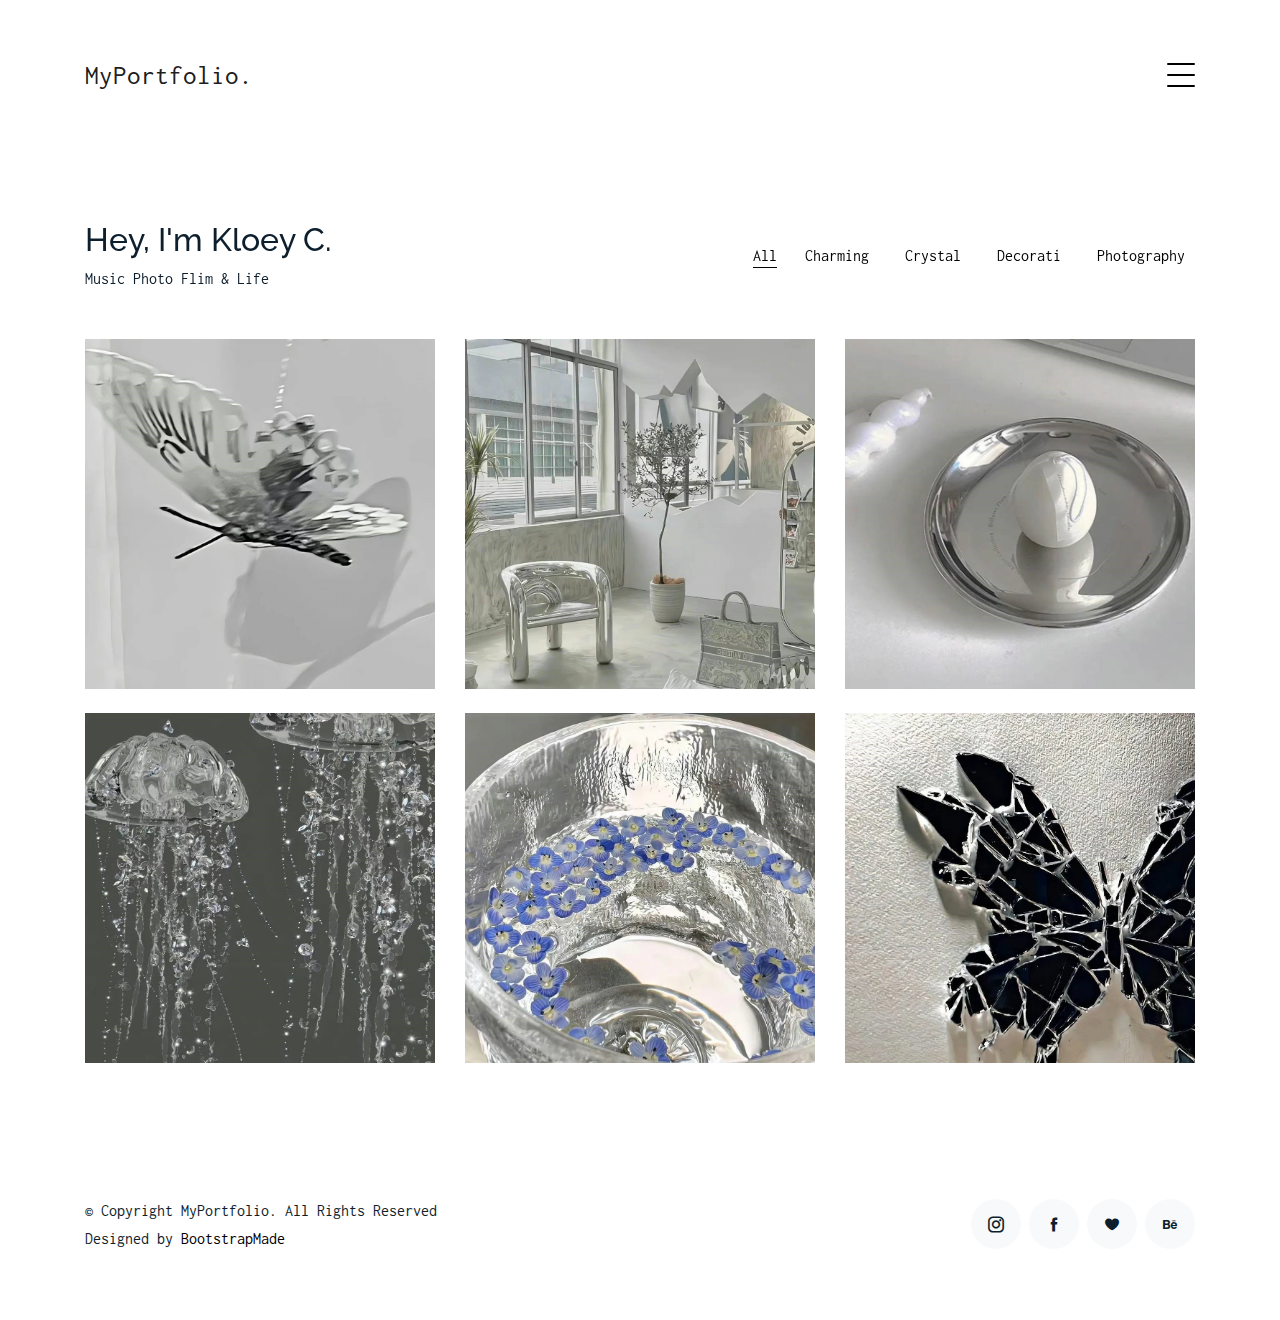
<file: index.html>
<!DOCTYPE html>
<html lang="en">

<head>
  <meta charset="utf-8">
  <title>MyPortfolio</title>
  <meta content="width=device-width, initial-scale=1.0" name="viewport">
  <meta content="" name="keywords">
  <meta content="" name="description">

  <!-- Favicons -->
  <link href="img/favicon.png" rel="icon">
  <link href="img/apple-touch-icon.png" rel="apple-touch-icon">

  <!-- Google Fonts -->
  <link href="https://fonts.googleapis.com/css?family=Inconsolata:400,700|Raleway:400,700&display=swap"
    rel="stylesheet">

  <!-- Bootstrap CSS File -->
  <link href="vendor/bootstrap/css/bootstrap.min.css" rel="stylesheet">

  <!-- Vendor CSS Files -->
  <link href="vendor/icofont/icofont.min.css" rel="stylesheet">
  <link href="vendor/line-awesome/css/line-awesome.min.css" rel="stylesheet">
  <link href="vendor/aos/aos.css" rel="stylesheet">
  <link href="vendor/owlcarousel/assets/owl.carousel.min.css" rel="stylesheet">

  <!-- Template Main CSS File -->
  <link href="css/style.css" rel="stylesheet">

  <!-- =======================================================
    Template Name: MyPortfolio
    Template URL: https://bootstrapmade.com/myportfolio-bootstrap-portfolio-website-template/
    Author: BootstrapMade.com
    Author URL: https://bootstrapmade.com/
  ======================================================= -->
</head>

<body>
  <div class="collapse navbar-collapse custom-navmenu" id="main-navbar">
    <div class="container py-2 py-md-5">
      <div class="row align-items-start">
        <div class="col-md-2">
          <ul class="custom-menu">
            <li class="active"><a href="index.html">Home</a></li>
            <li><a href="about.html">About Me</a></li>
            <li><a href="works.html">Pics</a></li>
			      <li><a href="contact.html">Contact</a></li>
            <li><a href="login.html">Log in</a></li>
          </ul>
        </div>
        <div class="col-md-6 d-none d-md-block  mr-auto">
          <div class="tweet d-flex">
            <span class="icofont-instagram text-white mt-2 mr-3"></span>
            <div>
              <p><em>ヾK L O E Yゞ<br>
                <a href="#">Directions:</a>
                <a href="#">1. login功能沒有database 只要輸入不為空格即可登入到個人首頁</a>
                <a href="#">2. About Me 是自己的照片跟學校ID等</a>
                <a href="#">3. 所有的圖跟分類都是自己設定的</a>
                <a href="#">4. register功能可以跟login互相跳轉 一樣沒有database</a>
              </em></p>
            </div>
          </div>
        </div>
        <div class="col-md-4 d-none d-md-block">
          <h3></h3>
          <p><br> <a href="#"></a></p>
        </div>
      </div>

    </div>
  </div>

 <nav class="navbar navbar-light custom-navbar">
    <div class="container">
      <a class="navbar-brand" href="index.html">MyPortfolio.</a>

      <a href="#" class="burger" data-toggle="collapse" data-target="#main-navbar">
        <span></span>
      </a>

    </div>
  </nav>

  <main id="main">

    <div class="site-section site-portfolio">
      <div class="container">
        <div class="row mb-5 align-items-center">
          <div class="col-md-12 col-lg-6 mb-4 mb-lg-0" data-aos="fade-up">
            <h2>Hey, I'm Kloey C.</h2>
            <p class="mb-0">Music Photo Flim  &amp; Life</p>
          </div>
          <div class="col-md-12 col-lg-6 text-left text-lg-right" data-aos="fade-up" data-aos-delay="100">
            <div id="filters" class="filters">
              <a href="#" data-filter="*" class="active">All</a>
              <a href="#" data-filter=".web">Charming&nbsp;</a>
              <a href="#" data-filter=".design">Crystal&nbsp;</a>
              <a href="#" data-filter=".branding">Decorati&nbsp;</a>
              <a href="#" data-filter=".photography">Photography</a>
            </div>
          </div>
        </div>
        <div id="portfolio-grid" class="row no-gutter" data-aos="fade-up" data-aos-delay="200">
          <div class="item web col-sm-6 col-md-4 col-lg-4 mb-4">
            <a href="work-single.html" class="item-wrap fancybox">
              <div class="work-info">
                <h3>Butter Fly&nbsp;</h3>
                <span>Charming&nbsp;</span>
              </div>
              <img class="img-fluid" src="img/img_1.jpg">
            </a>
          </div>
          <div class="item photography col-sm-6 col-md-4 col-lg-4 mb-4">
            <a href="work-single.html" class="item-wrap fancybox">
              <div class="work-info">
                <h3>Bulid Indoo&nbsp;</h3>
                <span>Photography</span>
              </div>
              <img class="img-fluid" src="img/img_2.jpg">
            </a>
          </div>
          <div class="item branding col-sm-6 col-md-4 col-lg-4 mb-4">
            <a href="work-single.html" class="item-wrap fancybox">
              <div class="work-info">
                <h3>Sliver&nbsp;</h3>
                <span>Decorati&nbsp;</span>
              </div>
              <img class="img-fluid" src="img/img_3.jpg">
            </a>
          </div>
          <div class="item design col-sm-6 col-md-4 col-lg-4 mb-4">
            <a href="work-single.html" class="item-wrap fancybox">
              <div class="work-info">
                <h3>Jelly Fish&nbsp;</h3>
                <span>CRYSTAL&nbsp;</span>
              </div>
              <img class="img-fluid" src="img/img_4.jpg">
            </a>
          </div>
          <div class="item photography col-sm-6 col-md-4 col-lg-4 mb-4">
            <a href="work-single.html" class="item-wrap fancybox">
              <div class="work-info">
                <h3>Glass Blue</h3>
                <span>Photography</span>
              </div>
              <img class="img-fluid" src="img/img_5.jpg">
            </a>
          </div>
          <div class="item branding col-sm-6 col-md-4 col-lg-4 mb-4">
            <a href="work-single.html" class="item-wrap fancybox">
              <div class="work-info">
                <h3>Black Butter&nbsp;</h3>
                <span>decorati&nbsp;</span>
              </div>
              <img class="img-fluid" src="img/img_6.jpg">
            </a>
          </div>
        </div>
      </div>
    </div>
	  
  </main>
  <footer class="footer" role="contentinfo">
    <div class="container">
      <div class="row">
        <div class="col-sm-6">
          <p class="mb-1">&copy; Copyright MyPortfolio. All Rights Reserved</p>
          <div class="credits">
            Designed by <a href="https://bootstrapmade.com/">BootstrapMade</a>
          </div>
        </div>
        <div class="col-sm-6 social text-md-right">
          <a href="#"><span class="icofont-instagram"></span></a>
          <a href="#"><span class="icofont-facebook"></span></a>
          <a href="#"><span class="icofont-heart"></span></a>
          <a href="#"><span class="icofont-behance"></span></a>
        </div>
      </div>
    </div>
  </footer>

  <!-- Vendor JS Files -->
  <script src="vendor/jquery/jquery.min.js"></script>
  <script src="vendor/jquery/jquery-migrate.min.js"></script>
  <script src="vendor/bootstrap/js/bootstrap.min.js"></script>
  <script src="vendor/easing/easing.min.js"></script>
  <script src="vendor/php-email-form/validate.js"></script>
  <script src="vendor/isotope/isotope.pkgd.min.js"></script>
  <script src="vendor/aos/aos.js"></script>
  <script src="vendor/owlcarousel/owl.carousel.min.js"></script>

  <!-- Template Main JS File -->
  <script src="js/main.js"></script>

</body>

</html>
</file>
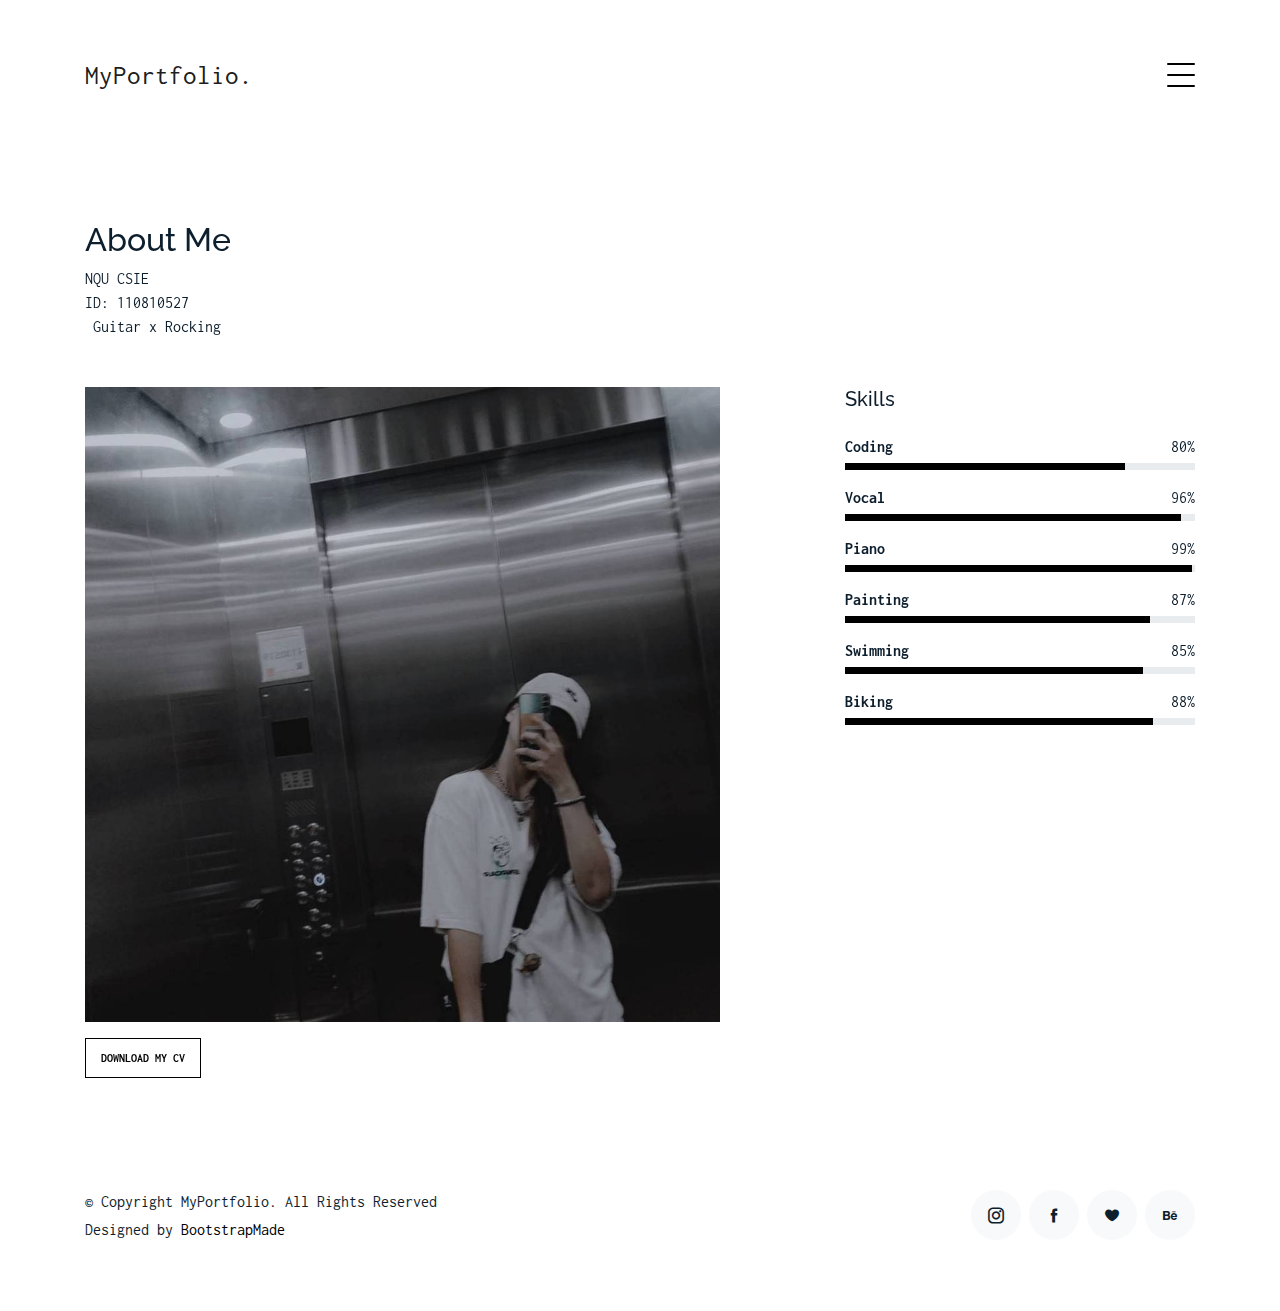
<file: about.html>
<!DOCTYPE html>
<html lang="en">

<head>
  <meta charset="utf-8">
  <title>About - MyPortfolio</title>
  <meta content="width=device-width, initial-scale=1.0" name="viewport">
  <meta content="" name="keywords">
  <meta content="" name="description">

  <!-- Favicons -->
  <link href="img/favicon.png" rel="icon">
  <link href="img/apple-touch-icon.png" rel="apple-touch-icon">

  <!-- Google Fonts -->
  <link href="https://fonts.googleapis.com/css?family=Inconsolata:400,700|Raleway:400,700&display=swap"
    rel="stylesheet">

  <!-- Bootstrap CSS File -->
  <link href="vendor/bootstrap/css/bootstrap.min.css" rel="stylesheet">

  <!-- Vendor CSS Files -->
  <link href="vendor/icofont/icofont.min.css" rel="stylesheet">
  <link href="vendor/line-awesome/css/line-awesome.min.css" rel="stylesheet">
  <link href="vendor/aos/aos.css" rel="stylesheet">
  <link href="vendor/owlcarousel/assets/owl.carousel.min.css" rel="stylesheet">

  <!-- Template Main CSS File -->
  <link href="css/style.css" rel="stylesheet">

  <!-- =======================================================
    Template Name: MyPortfolio
    Template URL: https://bootstrapmade.com/myportfolio-bootstrap-portfolio-website-template/
    Author: BootstrapMade.com
    Author URL: https://bootstrapmade.com/
  ======================================================= -->
</head>

<body>


  <div class="collapse navbar-collapse custom-navmenu" id="main-navbar">
    <div class="container py-2 py-md-5">
      <div class="row align-items-start">
        <div class="col-md-2">
          <ul class="custom-menu">
            <li><a href="index.html">Home</a></li>
            <li class="active"><a href="about.html">About Me</a></li>
            <li><a href="works.html">Pics</a></li>
			      <li><a href="contact.html">Contact</a></li>
            <li><a href="login.html">Log in</a></li>
          </ul>
        </div>
        <div class="col-md-6 d-none d-md-block  mr-auto">
          <div class="tweet d-flex">
            <span class="icofont-instagram text-white mt-2 mr-3"></span>
            <div>
              <p><em>ヾK L O E Yゞ<br> <a href="#"></a></em></p>
            </div>
          </div>
        </div>
        <div class="col-md-4 d-none d-md-block">
          <h3></h3>
          <p><br> <a href="#"></a></p>
        </div>
      </div>

    </div>
  </div>

  <nav class="navbar navbar-light custom-navbar">
    <div class="container">
      <a class="navbar-brand" href="index.html">MyPortfolio.</a>

      <a href="#" class="burger" data-toggle="collapse" data-target="#main-navbar">
        <span></span>
      </a>

    </div>
  </nav>



  <main id="main">

    <div class="site-section pb-0 site-portfolio">
      <div class="container">
        <div class="row mb-5 align-items-end">
          <div class="col-md-6" data-aos="fade-up">

            <h2>About Me</h2>
            <p class="mb-0">NQU CSIE&nbsp;</p>
            <p class="mb-0">ID: 110810527</p>
			<p class="mb-0">&nbsp;Guitar x Rocking</p>
          </div>

        </div>


        <div class="row">
          <div class="col-md-4 ml-auto order-2" data-aos="fade-up">
            <h3 class="h3 mb-4">Skills</h3>
            <ul class="list-unstyled">
              <li class="mb-3">
                <div class="d-flex mb-1">
                  <strong>Coding&nbsp;</strong>
                  <span class="ml-auto">80%</span>
                </div>
                <div class="progress custom-progress">
                  <div class="progress-bar" role="progressbar" style="width: 80%" aria-valuenow="80" aria-valuemin="0"
                    aria-valuemax="100"></div>
                </div>
              </li>
              <li class="mb-3">
                <div class="d-flex mb-1">
                  <strong>Vocal&nbsp;</strong>
                  <span class="ml-auto">96%</span>
                </div>
                <div class="progress custom-progress">
                  <div class="progress-bar" role="progressbar" style="width: 96%" aria-valuenow="96" aria-valuemin="0"
                    aria-valuemax="100"></div>
                </div>
              </li>
              <li class="mb-3">
                <div class="d-flex mb-1">
                  <strong>Piano&nbsp;</strong>
                  <span class="ml-auto">99%</span>
                </div>
                <div class="progress custom-progress">
                  <div class="progress-bar" role="progressbar" style="width: 99%" aria-valuenow="99" aria-valuemin="0"
                    aria-valuemax="100"></div>
                </div>
              </li>
              <li class="mb-3">
                <div class="d-flex mb-1">
                  <strong>Painting&nbsp;</strong>
                  <span class="ml-auto">87%</span>
                </div>
                <div class="progress custom-progress">
                  <div class="progress-bar" role="progressbar" style="width: 87%" aria-valuenow="87" aria-valuemin="0"
                    aria-valuemax="100"></div>
                </div>
              </li>
              <li class="mb-3">
                <div class="d-flex mb-1">
                  <strong>Swimming&nbsp;</strong>
                  <span class="ml-auto">85%</span>
                </div>
                <div class="progress custom-progress">
                  <div class="progress-bar" role="progressbar" style="width: 85%" aria-valuenow="85" aria-valuemin="0"
                    aria-valuemax="100"></div>
                </div>
              </li>
              <li class="mb-3">
                <div class="d-flex mb-1">
                  <strong>Biking&nbsp;</strong>
                  <span class="ml-auto">88%</span>
                </div>
                <div class="progress custom-progress">
                  <div class="progress-bar" role="progressbar" style="width: 88%" aria-valuenow="88" aria-valuemin="0"
                    aria-valuemax="100"></div>
                </div>
              </li>
            </ul>
          </div>

          <div class="col-md-7 mb-5 mb-md-0" data-aos="fade-up">
            <p><img src="img/person_1_sq.jpg" alt="Image" class="img-fluid"></p>
            <p></p>
            <p></p>
            <p></p>
            <p></p>
            <p><a href="#" class="readmore">Download my CV</a></p>
          </div>

        </div>

      </div>
    </div>

  </main>
  <footer class="footer mt-5 pt-5" role="contentinfo">
    <div class="container">
      <div class="row">
        <div class="col-sm-6">
          <p class="mb-1">&copy; Copyright MyPortfolio. All Rights Reserved</p>
          <div class="credits">
            Designed by <a href="https://bootstrapmade.com/">BootstrapMade</a>
          </div>
        </div>
        <div class="col-sm-6 social text-md-right">
          <a href="#"><span class="icofont-instagram"></span></a>
          <a href="#"><span class="icofont-facebook"></span></a>
          <a href="#"><span class="icofont-heart"></span></a>
          <a href="#"><span class="icofont-behance"></span></a>
        </div>
      </div>
    </div>
  </footer>

  <!-- Vendor JS Files -->
  <script src="vendor/jquery/jquery.min.js"></script>
  <script src="vendor/jquery/jquery-migrate.min.js"></script>
  <script src="vendor/bootstrap/js/bootstrap.min.js"></script>
  <script src="vendor/easing/easing.min.js"></script>
  <script src="vendor/php-email-form/validate.js"></script>
  <script src="vendor/isotope/isotope.pkgd.min.js"></script>
  <script src="vendor/aos/aos.js"></script>
  <script src="vendor/owlcarousel/owl.carousel.min.js"></script>

  <!-- Template Main JS File -->
  <script src="js/main.js"></script>

</body>

</html>
</file>
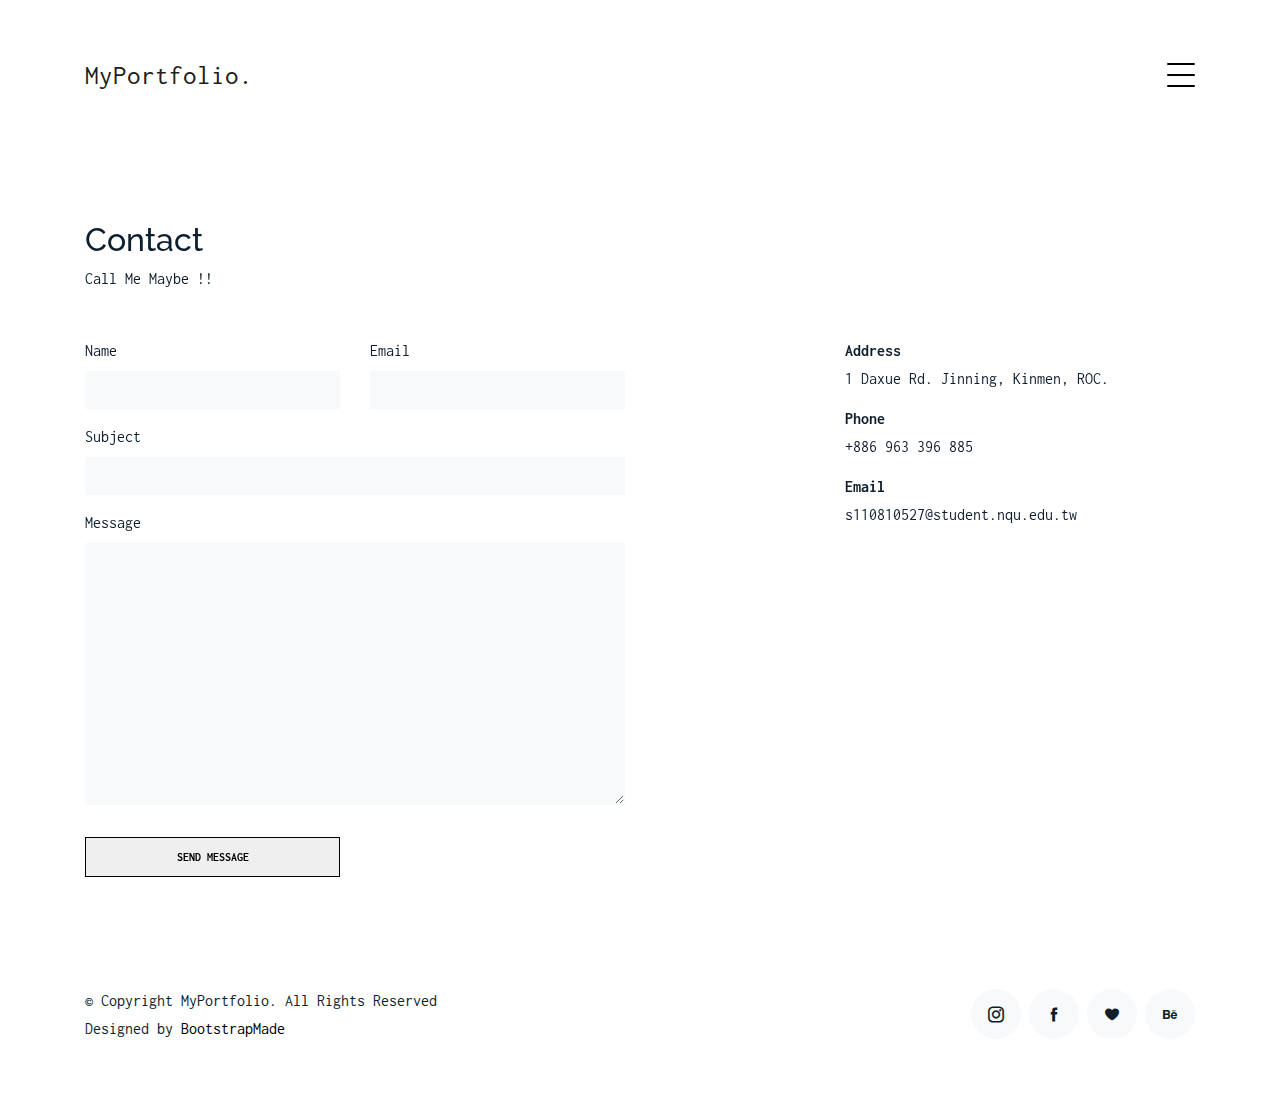
<file: contact.html>
<!DOCTYPE html>
<html lang="en">

<head>
  <meta charset="utf-8">
  <title>Contact - MyPortfolio</title>
  <meta content="width=device-width, initial-scale=1.0" name="viewport">
  <meta content="" name="keywords">
  <meta content="" name="description">

  <!-- Favicons -->
  <link href="img/favicon.png" rel="icon">
  <link href="img/apple-touch-icon.png" rel="apple-touch-icon">

  <!-- Google Fonts -->
  <link href="https://fonts.googleapis.com/css?family=Inconsolata:400,700|Raleway:400,700&display=swap"
    rel="stylesheet">

  <!-- Bootstrap CSS File -->
  <link href="vendor/bootstrap/css/bootstrap.min.css" rel="stylesheet">

  <!-- Vendor CSS Files -->
  <link href="vendor/icofont/icofont.min.css" rel="stylesheet">
  <link href="vendor/line-awesome/css/line-awesome.min.css" rel="stylesheet">
  <link href="vendor/aos/aos.css" rel="stylesheet">
  <link href="vendor/owlcarousel/assets/owl.carousel.min.css" rel="stylesheet">

  <!-- Template Main CSS File -->
  <link href="css/style.css" rel="stylesheet">

  <!-- =======================================================
    Template Name: MyPortfolio
    Template URL: https://bootstrapmade.com/myportfolio-bootstrap-portfolio-website-template/
    Author: BootstrapMade.com
    Author URL: https://bootstrapmade.com/
  ======================================================= -->
</head>

<body>

  <div class="collapse navbar-collapse custom-navmenu" id="main-navbar">
    <div class="container py-2 py-md-5">
      <div class="row align-items-start">
        <div class="col-md-2">
          <ul class="custom-menu">
            <li><a href="index.html">Home</a></li>
            <li><a href="about.html">About Me</a></li>
            <li><a href="works.html">Pics</a></li>
            <li class="active"><a href="contact.html">Contact</a></li>
            <li><a href="login.html">Log in</a></li>
          </ul>
        </div>
        <div class="col-md-6 d-none d-md-block  mr-auto">
          <div class="tweet d-flex">
            <span class="icofont-instagram text-white mt-2 mr-3"></span>
            <div>
              <p><em>ヾK L O E Yゞ<br> <a href="#"></a></em></p>
            </div>
          </div>
        </div>
        <div class="col-md-4 d-none d-md-block">
          <h3></h3>
          <p><br> <a href="#"></a></p>
        </div>
      </div>

    </div>
  </div>

    <nav class="navbar navbar-light custom-navbar">
    <div class="container">
      <a class="navbar-brand" href="index.html">MyPortfolio.</a>

      <a href="#" class="burger" data-toggle="collapse" data-target="#main-navbar">
        <span></span>
      </a>

    </div>
  </nav>

  <main id="main">

    <div class="site-section pb-0 site-portfolio">
      <div class="container">

        <div class="row mb-5 align-items-end">
          <div class="col-md-6" data-aos="fade-up">
            <h2>Contact</h2>
            <p class="mb-0">Call Me Maybe !!
            </p>
          </div>

        </div>

        <div class="row">
          <div class="col-md-6 mb-5 mb-md-0" data-aos="fade-up">
            
            <form action="forms/contact.php" method="post" role="form" class="php-email-form">
              
              <div class="row">
                <div class="col-md-6 form-group">
                  <label for="name">Name</label>
                  <input type="text" name="name" class="form-control" id="name" data-rule="minlen:4" data-msg="Please enter at least 4 chars" />
                  <div class="validate"></div>
                </div>
                <div class="col-md-6 form-group">
                  <label for="name">Email</label>
                  <input type="email" class="form-control" name="email" id="email" data-rule="email" data-msg="Please enter a valid email" />
                  <div class="validate"></div>
                </div>
                <div class="col-md-12 form-group">
                  <label for="name">Subject</label>
                  <input type="text" class="form-control" name="subject" id="subject" data-rule="minlen:4" data-msg="Please enter at least 8 chars of subject" />
                  <div class="validate"></div>
                </div>
                <div class="col-md-12 form-group">
                  <label for="name">Message</label>
                  <textarea class="form-control" name="message" cols="30" rows="10" data-rule="required" data-msg="Please write something for us"></textarea>
                  <div class="validate"></div>
                </div>


                <div class="col-md-12 mb-3">
                    <div class="loading">Loading</div>
                  <div class="error-message"></div>
                  <div class="sent-message">Your message has been sent. Thank you!</div>
                </div>

                <div class="col-md-6 form-group">
                  <input type="submit" class="readmore d-block w-100" value="Send Message">
                </div>
              </div>

            </form>

          </div>

          <div class="col-md-4 ml-auto order-2" data-aos="fade-up">
            <ul class="list-unstyled">
              <li class="mb-3">
                <strong class="d-block mb-1">Address</strong>
                <span>1 Daxue Rd. Jinning, Kinmen, ROC.</span>
              </li>
              <li class="mb-3">
                <strong class="d-block mb-1">Phone</strong>
                <span>+886 963 396 885</span>
              </li>
              <li class="mb-3">
                <strong class="d-block mb-1">Email</strong>
                <span>s110810527@student.nqu.edu.tw</span>
              </li>
            </ul>
          </div>

        </div>

      </div>

    </div>
  </main>

  <footer class="footer mt-5 pt-5" role="contentinfo">
    <div class="container">
      <div class="row">
        <div class="col-sm-6">
          <p class="mb-1">&copy; Copyright MyPortfolio. All Rights Reserved</p>
          <div class="credits">
            Designed by <a href="https://bootstrapmade.com/">BootstrapMade</a>
          </div>
        </div>
        <div class="col-sm-6 social text-md-right">
          <a href="#"><span class="icofont-instagram"></span></a>
          <a href="#"><span class="icofont-facebook"></span></a>
          <a href="#"><span class="icofont-heart"></span></a>
          <a href="#"><span class="icofont-behance"></span></a>
        </div>
      </div>
    </div>
  </footer>

  <!-- Vendor JS Files -->
  <script src="vendor/jquery/jquery.min.js"></script>
  <script src="vendor/jquery/jquery-migrate.min.js"></script>
  <script src="vendor/bootstrap/js/bootstrap.min.js"></script>
  <script src="vendor/easing/easing.min.js"></script>
  <script src="vendor/php-email-form/validate.js"></script>
  <script src="vendor/isotope/isotope.pkgd.min.js"></script>
  <script src="vendor/aos/aos.js"></script>
  <script src="vendor/owlcarousel/owl.carousel.min.js"></script>

  <!-- Template Main JS File -->
  <script src="js/main.js"></script>

</body>

</html>
</file>
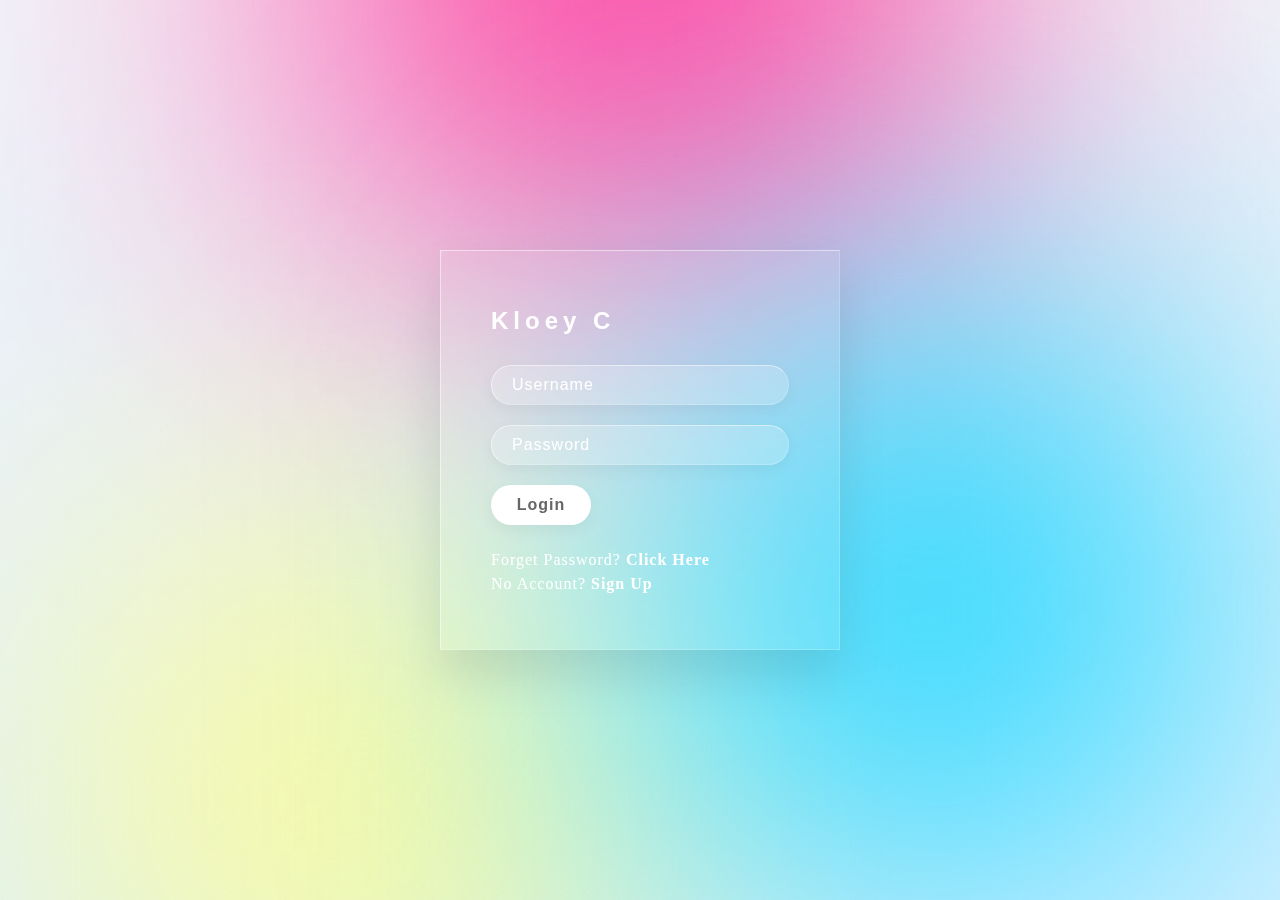
<file: login.html>
<!DOCTYPE html>
<html lang="en">

<head>
    <meta charset="UTF-8">
    <meta name="viewport" content="width=device-width, initial-scale=1.0">

    <link rel="stylesheet" href="css/style.css">
	
	<style>
		* {
			margin: 0;
			padding: 0;
			box-sizing: border-box;
		}
        
	</style>

    <title>Login</title>
</head>

<body>
    <section>
        <!-- 背景顏色 -->
        <div class="color"></div>
        <div class="color"></div>
        <div class="color"></div>
        <div class="box">
            <!-- 背景圓 -->
            <div class="circle" style="--x:0"></div>
            <div class="circle" style="--x:1"></div>
            <div class="circle" style="--x:2"></div>
            <div class="circle" style="--x:3"></div>
            <div class="circle" style="--x:4"></div>
            <!-- 登入框 -->
            <div class="contain">
                <div class="form">
                    <h2>Kloey C</h2>
                    <form action="index.html" method="post">
                        <div class="inputBox">
                            <input type="text" name="username" placeholder="Username" required>

                        </div>
                        <div class="inputBox">
                            <input type="password" name="password" placeholder="Password" required>

                        </div>
                        <div class="inputBox">
                            <input type="submit" value="Login">
                            

                        </div>
                        <p class="forget">Forget Password?<a href="#">
                                Click Here
                            </a></p>
                        <p class="forget">No Account?<a href="register.html">
                                Sign Up
                            </a></p>
                    </form>
                </div>
            </div>
        </div>
    </section>

</body>

</html>
</file>
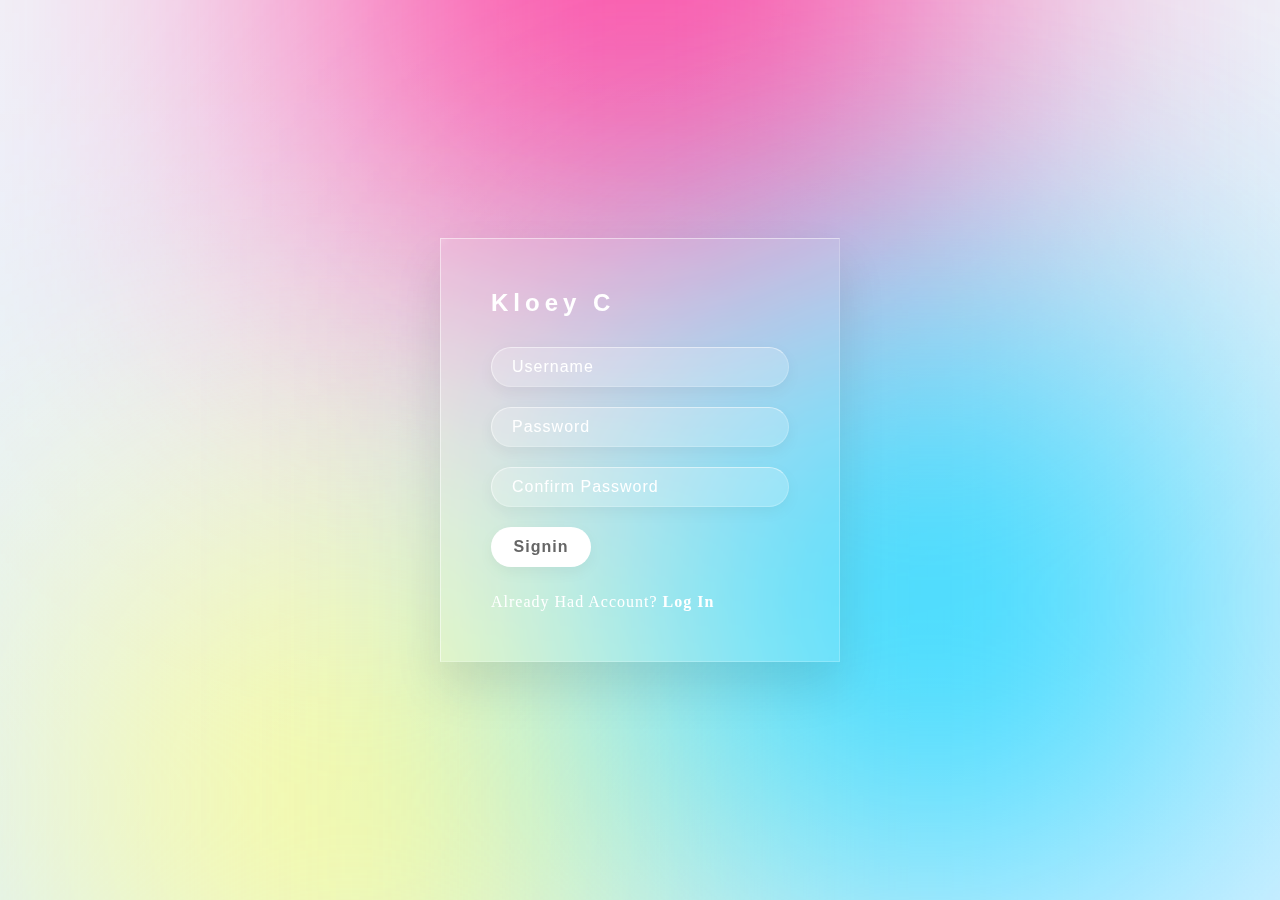
<file: register.html>
<!DOCTYPE html>
<html lang="en">

<head>
    <meta charset="UTF-8">
    <meta name="viewport" content="width=device-width, initial-scale=1.0">

    <link rel="stylesheet" href="css/style.css">
	
	<style>
		* {
			margin: 0;
			padding: 0;
			box-sizing: border-box;
		}

    .modal {
      display: none;
      position: fixed;
      z-index: 1;
      left: 0;
      top: 0;
      width: 100%;
      height: 100%;
      overflow: auto;
      background-color: rgba(0, 0, 0, 0.4);
    }

    .modal-content {
      background-color: #fefefe;
      margin: 15% auto;
      padding: 20px;
      border: 1px solid #888;
      width: 300px;
      text-align: center;
    }

    .close {
      color: #aaa;
      float: right;
      font-size: 28px;
      font-weight: bold;
      cursor: pointer;
    }

    .close:hover,
    .close:focus {
      color: black;
      text-decoration: none;
      cursor: pointer;
    }
	</style>

    <title>Login</title>
</head>

<body>
    <section>
        <!-- 背景顏色 -->
        <div class="color"></div>
        <div class="color"></div>
        <div class="color"></div>
        <div class="box">
            <!-- 背景圓 -->
            <div class="circle" style="--x:0"></div>
            <div class="circle" style="--x:1"></div>
            <div class="circle" style="--x:2"></div>
            <div class="circle" style="--x:3"></div>
            <div class="circle" style="--x:4"></div>
            <!-- 登入框 -->
            <div class="contain">
                <div class="form">
                    <h2>Kloey C</h2>
                    <form action="login.html" method="post">
                        <div class="inputBox">
                            <input type="text" name="username" placeholder="Username" required>

                        </div>
                        <div class="inputBox">
                            <input type="password" name="password" placeholder="Password" required>

                        </div>
                        <div class="inputBox">
                            <input type="password" name="confirm_password" placeholder="Confirm Password" required>

                        </div>
                        <div class="inputBox">
                            
                            <input type="submit" value="Signin">

                        </div>

                        <p class="forget">Already Had Account?<a href="login.html">
                                Log In
                            </a></p>
                    </form>
                </div>
            </div>
        </div>
    </section>

    <div id="myModal" class="modal">
        <div class="modal-content">
          <span class="close" onclick="closeModal()">&times;</span>
          <h3>Signed Up Successfully</h3>
          
        </div>
      </div>
      
    <script>
        // 顯示彈跳視窗
        function showModal() {
          var modal = document.getElementById("myModal");
          modal.style.display = "block";
        }
    
        // 關閉彈跳視窗
        function closeModal() {
          var modal = document.getElementById("myModal");
          modal.style.display = "none";
        }
    
        /* 點擊彈跳視窗以外的地方即可關閉彈跳視窗
        window.onclick = function (event) {
          var modal = document.getElementById("myModal");
          if (event.target == modal) {
            modal.style.display = "none";
          }
        };*/
      </script>

</body>

</html>
</file>
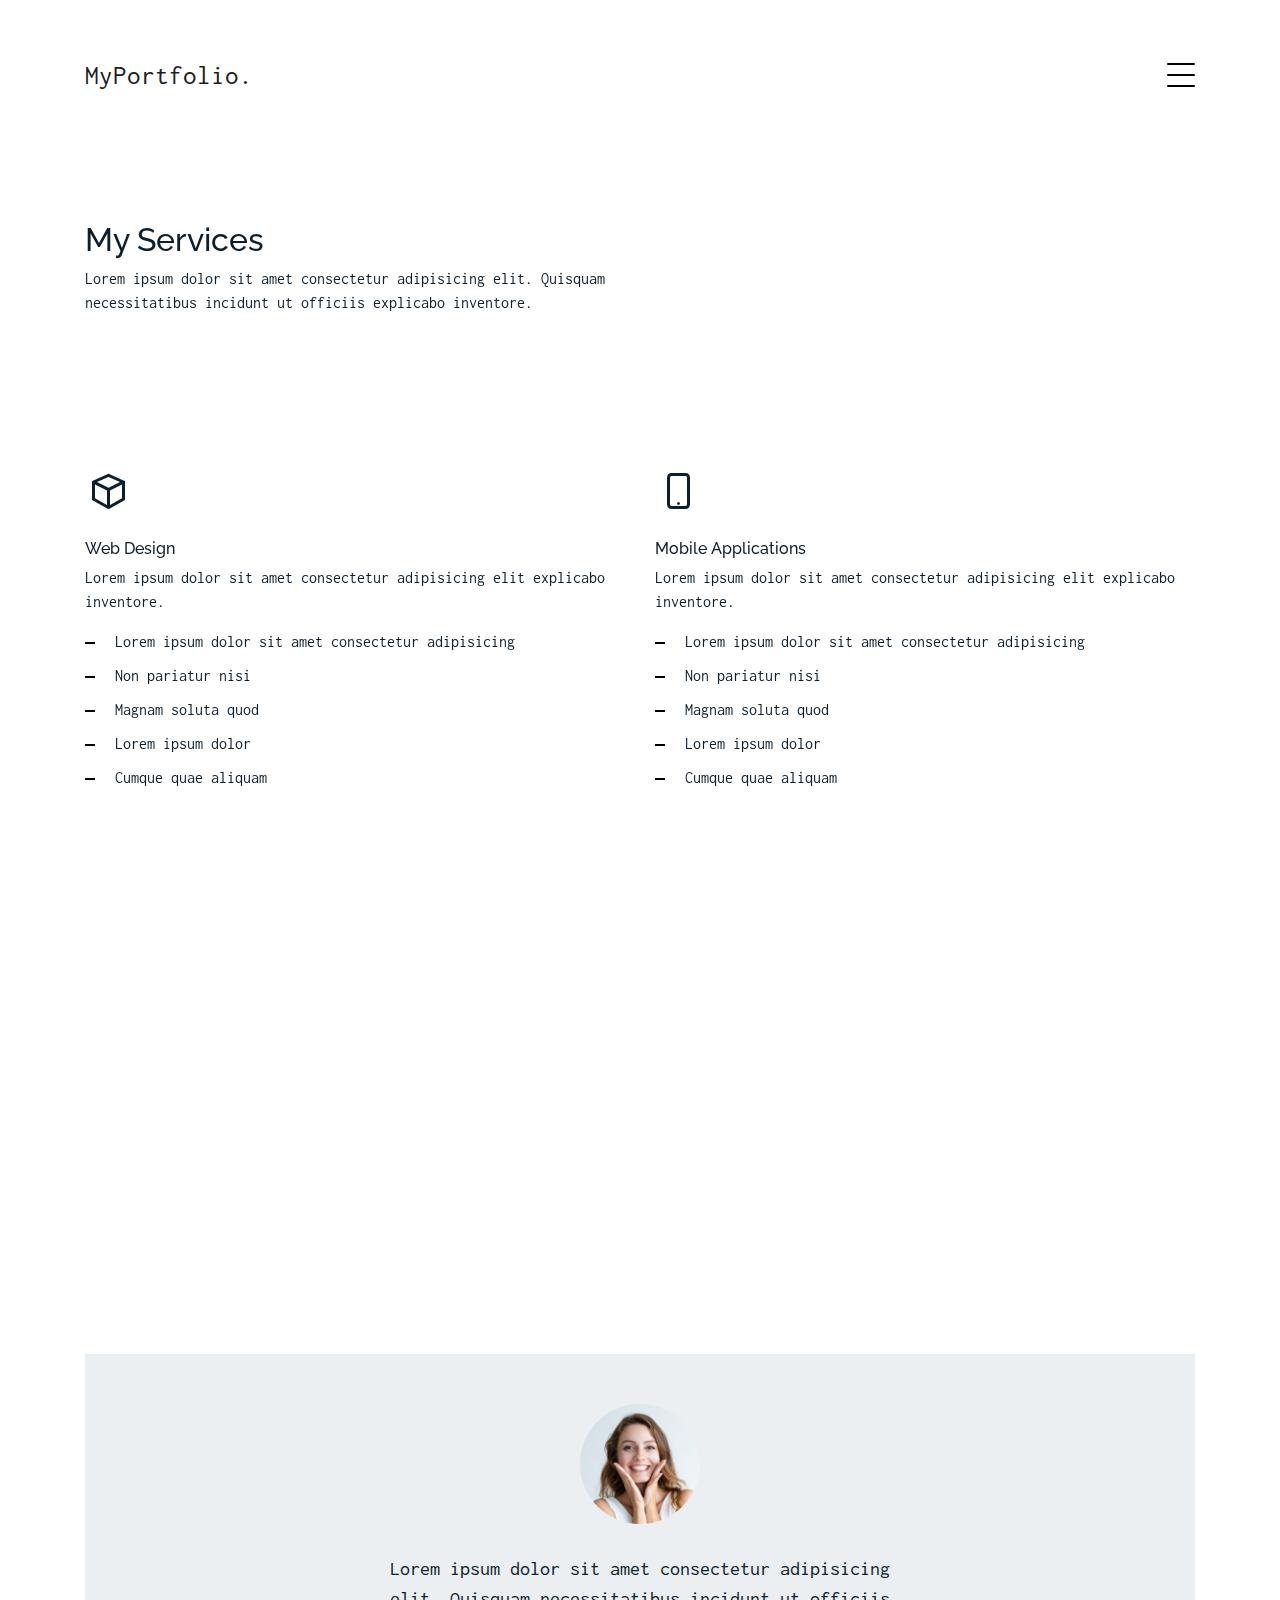
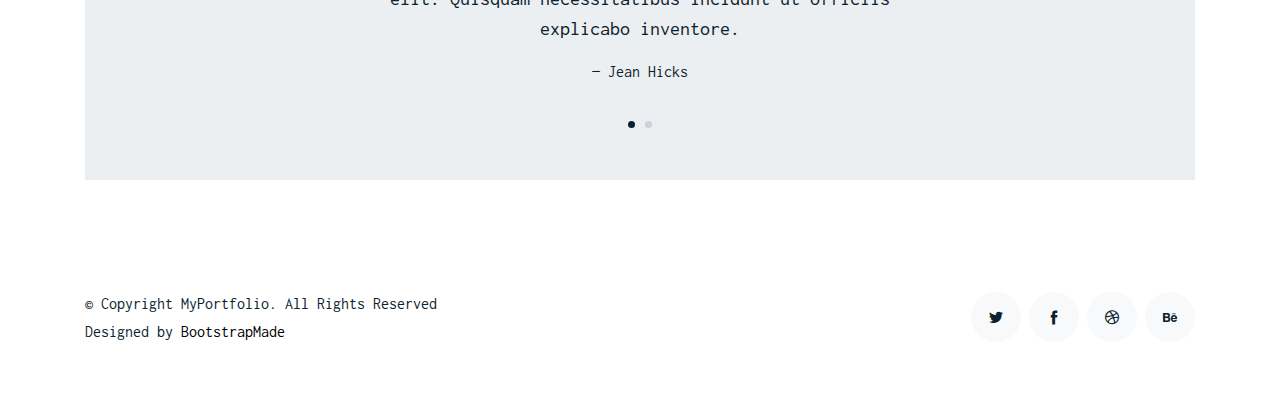
<file: services.html>
<!DOCTYPE html>
<html lang="en">

<head>
  <meta charset="utf-8">
  <title>Services - MyPortfolio</title>
  <meta content="width=device-width, initial-scale=1.0" name="viewport">
  <meta content="" name="keywords">
  <meta content="" name="description">

  <!-- Favicons -->
  <link href="img/favicon.png" rel="icon">
  <link href="img/apple-touch-icon.png" rel="apple-touch-icon">

  <!-- Google Fonts -->
  <link href="https://fonts.googleapis.com/css?family=Inconsolata:400,700|Raleway:400,700&display=swap"
    rel="stylesheet">

  <!-- Bootstrap CSS File -->
  <link href="vendor/bootstrap/css/bootstrap.min.css" rel="stylesheet">

  <!-- Vendor CSS Files -->
  <link href="vendor/icofont/icofont.min.css" rel="stylesheet">
  <link href="vendor/line-awesome/css/line-awesome.min.css" rel="stylesheet">
  <link href="vendor/aos/aos.css" rel="stylesheet">
  <link href="vendor/owlcarousel/assets/owl.carousel.min.css" rel="stylesheet">

  <!-- Template Main CSS File -->
  <link href="css/style.css" rel="stylesheet">

  <!-- =======================================================
    Template Name: MyPortfolio
    Template URL: https://bootstrapmade.com/myportfolio-bootstrap-portfolio-website-template/
    Author: BootstrapMade.com
    Author URL: https://bootstrapmade.com/
  ======================================================= -->
</head>

<body>


  <div class="collapse navbar-collapse custom-navmenu" id="main-navbar">
    <div class="py-2 py-md-5">
      <div class="row align-items-start">
        <div class="col-md-2">
          <ul class="custom-menu">
            <li><a href="index.html">Home</a></li>
            <li><a href="about.html">About Me</a></li>
            <li class="active"><a href="services.html">Services</a></li>
            <li><a href="works.html">Works</a></li>
          </ul>
        </div>
        <div class="col-md-6 d-none d-md-block  mr-auto">
          <div class="tweet d-flex">
            <span class="icofont-instagram text-white mt-2 mr-3"></span>
            <div>
              <p><em>Lorem ipsum dolor sit amet consectetur adipisicing elit. Quisquam necessitatibus incidunt ut
                  officiis explicabo inventore. <br> <a href="#">t.co/v82jsk</a></em></p>
            </div>
          </div>
        </div>
        <div class="col-md-4 d-none d-md-block">
          <h3>Hire Me</h3>
          <p>Lorem ipsum dolor sit amet consectetur adipisicing elit. Quisquam necessitatibus incidunt ut officiis
            explicabo inventore. <br> <a href="#">myemail@gmail.com</a></p>
        </div>
      </div>

    </div>
  </div>

  <nav class="navbar navbar-light custom-navbar">
    <div class="container">
      <a class="navbar-brand" href="index.html">MyPortfolio.</a>

      <a href="#" class="burger" data-toggle="collapse" data-target="#main-navbar">
        <span></span>
      </a>

    </div>
  </nav>



  <main id="main">

    <div class="site-section">
      <div class="container">
        <div class="row mb-4 align-items-center">
          <div class="col-md-6" data-aos="fade-up">

            <h2>My Services</h2>
            <p>Lorem ipsum dolor sit amet consectetur adipisicing elit. Quisquam necessitatibus incidunt ut officiis
              explicabo inventore.</p>

          </div>


        </div>
      </div>

      <div class="site-section pb-0">
        <div class="container">

          <div class="row">

            <div class="col-12 col-sm-6 col-md-6 col-lg-6 mb-5" data-aos="fade-up" data-aos-delay="">
              <span class="la la-cube la-3x mb-4"></span>
              <h4 class="h4 mb-2">Web Design</h4>
              <p>Lorem ipsum dolor sit amet consectetur adipisicing elit explicabo inventore.</p>
              <ul class="list-unstyled list-line">
                <li>Lorem ipsum dolor sit amet consectetur adipisicing</li>
                <li>Non pariatur nisi</li>
                <li>Magnam soluta quod</li>
                <li>Lorem ipsum dolor</li>
                <li>Cumque quae aliquam</li>
              </ul>
            </div>
            <div class="col-12 col-sm-6 col-md-6 col-lg-6 mb-5" data-aos="fade-up" data-aos-delay="100">
              <span class="la la-mobile la-3x mb-4"></span>
              <h4 class="h4 mb-2">Mobile Applications</h4>
              <p>Lorem ipsum dolor sit amet consectetur adipisicing elit explicabo inventore.</p>
              <ul class="list-unstyled list-line">
                <li>Lorem ipsum dolor sit amet consectetur adipisicing</li>
                <li>Non pariatur nisi</li>
                <li>Magnam soluta quod</li>
                <li>Lorem ipsum dolor</li>
                <li>Cumque quae aliquam</li>
              </ul>
            </div>
            <div class="col-12 col-sm-6 col-md-6 col-lg-6 mb-5" data-aos="fade-up" data-aos-delay="">
              <span class="la la-image la-3x mb-4"></span>
              <h4 class="h4 mb-2">Graphic Design</h4>
              <p>Lorem ipsum dolor sit amet consectetur adipisicing elit explicabo inventore.</p>
              <ul class="list-unstyled list-line">
                <li>Lorem ipsum dolor sit amet consectetur adipisicing</li>
                <li>Non pariatur nisi</li>
                <li>Magnam soluta quod</li>
                <li>Lorem ipsum dolor</li>
                <li>Cumque quae aliquam</li>
              </ul>
            </div>
            <div class="col-12 col-sm-6 col-md-6 col-lg-6 mb-5" data-aos="fade-up" data-aos-delay="100">
              <span class="la la-search la-3x mb-4"></span>
              <h4 class="h4 mb-2">SEO</h4>
              <p>Lorem ipsum dolor sit amet consectetur adipisicing elit explicabo inventore.</p>
              <ul class="list-unstyled list-line">
                <li>Lorem ipsum dolor sit amet consectetur adipisicing</li>
                <li>Non pariatur nisi</li>
                <li>Magnam soluta quod</li>
                <li>Lorem ipsum dolor</li>
                <li>Cumque quae aliquam</li>
              </ul>
            </div>
          </div>
        </div>
      </div>


      <div class="site-section pb-0">
        <div class="container">

          <div class="owl-carousel testimonial-carousel">

            <div class="testimonial-wrap">
              <div class="testimonial">
                <img src="img/person_1.jpg" alt="Image" class="img-fluid">
                <blockquote>
                  <p>Lorem ipsum dolor sit amet consectetur adipisicing elit. Quisquam necessitatibus incidunt ut
                    officiis explicabo inventore.</p>
                </blockquote>
                <p>&mdash; Jean Hicks</p>
              </div>
            </div>

            <div class="testimonial-wrap">
              <div class="testimonial">
                <img src="img/person_2.jpg" alt="Image" class="img-fluid">
                <blockquote>
                  <p>Lorem ipsum dolor sit amet consectetur adipisicing elit. Quisquam necessitatibus incidunt ut
                    officiis explicabo inventore.</p>
                </blockquote>
                <p>&mdash; Chris Stanworth</p>
              </div>
            </div>

          </div>


        </div>
      </div>
  </main>
  <footer class="footer" role="contentinfo">
    <div class="container">
      <div class="row">
        <div class="col-sm-6">
          <p class="mb-1">&copy; Copyright MyPortfolio. All Rights Reserved</p>
          <div class="credits">
            <!--
              All the links in the footer should remain intact.
              You can delete the links only if you purchased the pro version.
              Licensing information: https://bootstrapmade.com/license/
              Purchase the pro version with working PHP/AJAX contact form: https://bootstrapmade.com/buy/?theme=MyPortfolio
            -->
            Designed by <a href="https://bootstrapmade.com/">BootstrapMade</a>
          </div>
        </div>
        <div class="col-sm-6 social text-md-right">
          <a href="#"><span class="icofont-twitter"></span></a>
          <a href="#"><span class="icofont-facebook"></span></a>
          <a href="#"><span class="icofont-dribbble"></span></a>
          <a href="#"><span class="icofont-behance"></span></a>
        </div>
      </div>
    </div>
  </footer>

  <!-- Vendor JS Files -->
  <script src="vendor/jquery/jquery.min.js"></script>
  <script src="vendor/jquery/jquery-migrate.min.js"></script>
  <script src="vendor/bootstrap/js/bootstrap.min.js"></script>
  <script src="vendor/easing/easing.min.js"></script>
  <script src="vendor/php-email-form/validate.js"></script>
  <script src="vendor/isotope/isotope.pkgd.min.js"></script>
  <script src="vendor/aos/aos.js"></script>
  <script src="vendor/owlcarousel/owl.carousel.min.js"></script>

  <!-- Template Main JS File -->
  <script src="js/main.js"></script>

</body>

</html>
</file>
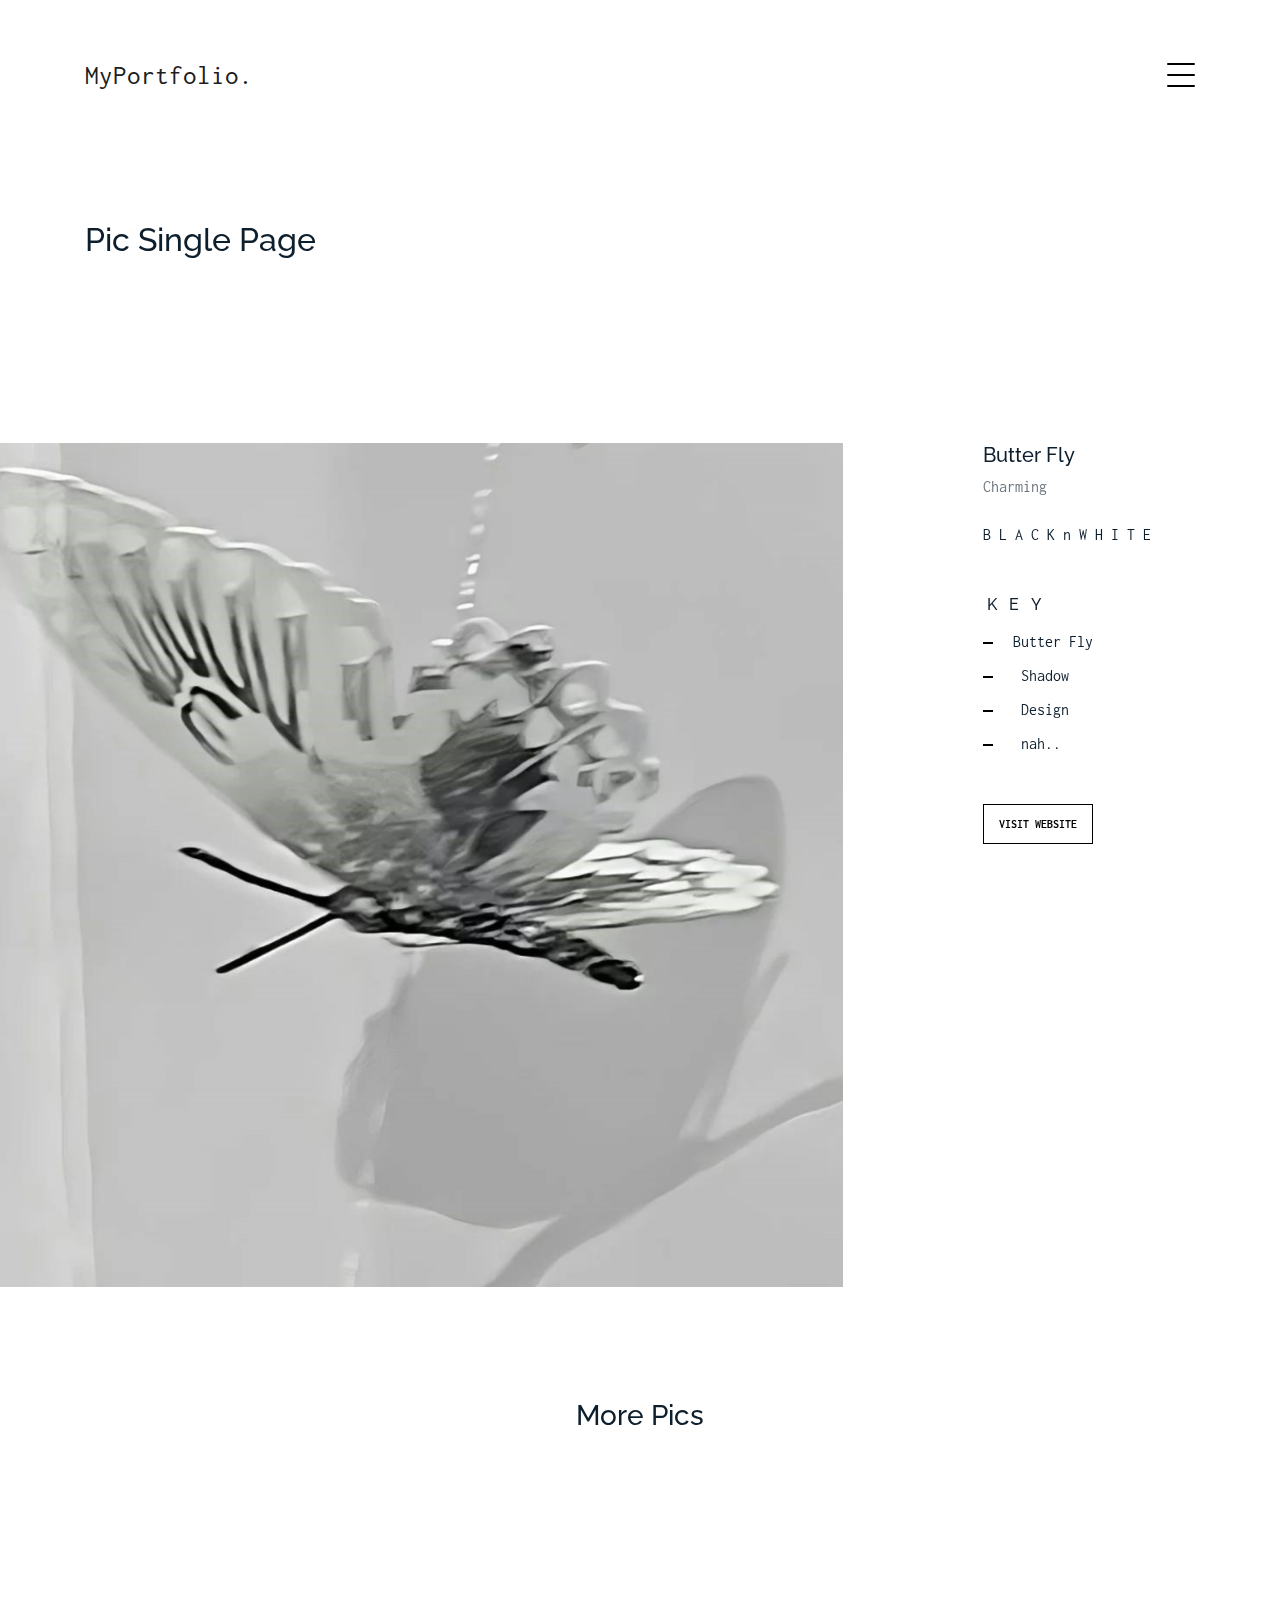
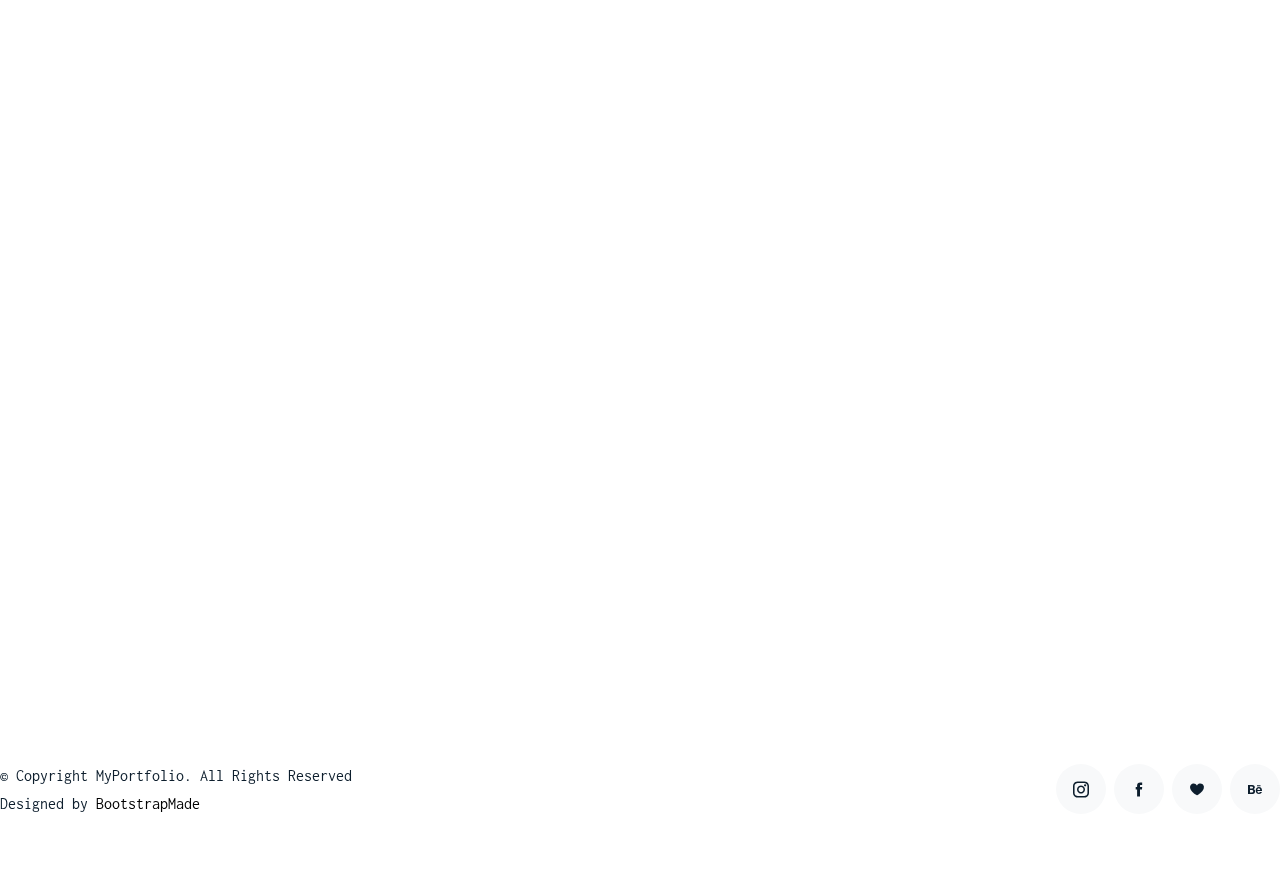
<file: work-single.html>
<!DOCTYPE html>
<html lang="en">

<head>
  <meta charset="utf-8">
  <title>Portfolio Item - MyPortfolio</title>
  <meta content="width=device-width, initial-scale=1.0" name="viewport">
  <meta content="" name="keywords">
  <meta content="" name="description">

  <!-- Favicons -->
  <link href="img/favicon.png" rel="icon">
  <link href="img/apple-touch-icon.png" rel="apple-touch-icon">

  <!-- Google Fonts -->
  <link href="https://fonts.googleapis.com/css?family=Inconsolata:400,700|Raleway:400,700&display=swap"
    rel="stylesheet">

  <!-- Bootstrap CSS File -->
  <link href="vendor/bootstrap/css/bootstrap.min.css" rel="stylesheet">

  <!-- Vendor CSS Files -->
  <link href="vendor/icofont/icofont.min.css" rel="stylesheet">
  <link href="vendor/line-awesome/css/line-awesome.min.css" rel="stylesheet">
  <link href="vendor/aos/aos.css" rel="stylesheet">
  <link href="vendor/owlcarousel/assets/owl.carousel.min.css" rel="stylesheet">

  <!-- Template Main CSS File -->
  <link href="css/style.css" rel="stylesheet">

  <!-- =======================================================
    Template Name: MyPortfolio
    Template URL: https://bootstrapmade.com/myportfolio-bootstrap-portfolio-website-template/
    Author: BootstrapMade.com
    Author URL: https://bootstrapmade.com/
  ======================================================= -->
</head>

<body>


  <div class="collapse navbar-collapse custom-navmenu" id="main-navbar">
    <div class="container py-2 py-md-5">
      <div class="row align-items-start">
        <div class="col-md-2">
          <ul class="custom-menu">
            <li><a href="index.html">Home</a></li>
            <li><a href="about.html">About Me</a></li>
            <li class="active"><a href="works.html">Pics</a></li>
            <li><a href="login.html">Log in</a></li>
          </ul>
        </div>
        <div class="col-md-6 d-none d-md-block  mr-auto">
          <div class="tweet d-flex">
            <span class="icofont-instagram text-white mt-2 mr-3"></span>
            <div>
              <p><em>ヾK L O E Yゞ<br> <a href="#"></a></em></p>
            </div>
          </div>
        </div>
        <div class="col-md-4 d-none d-md-block">
          <h3></h3>
          <p><br> <a href="#"></a></p>
        </div>
      </div>

    </div>
  </div>

  <nav class="navbar navbar-light custom-navbar">
    <div class="container">
      <a class="navbar-brand" href="index.html">MyPortfolio.</a>

      <a href="#" class="burger" data-toggle="collapse" data-target="#main-navbar">
        <span></span>
      </a>

    </div>
  </nav>



  <main id="main">

    <div class="site-section">
      <div class="container">
        <div class="row mb-4 align-items-center">
          <div class="col-md-6" data-aos="fade-up">

            <h2>Pic Single Page</h2>
            <p>&nbsp;</p>

          </div>


        </div>
      </div>

      <div class="site-section pb-0">
        <div>
          <div class="row align-items-stretch">
            <div class="col-md-8" data-aos="fade-up">
              <img src="img/img_1_big.png" alt="Image" class="img-fluid">
            </div>
            <div class="col-md-3 ml-auto" data-aos="fade-up" data-aos-delay="100">
              <div class="sticky-content">
                <h3 class="h3">Butter Fly&nbsp;</h3>
                <p class="mb-4"><span class="text-muted">Charming&nbsp;</span></p>

                <div class="mb-5">
                  <p>B L A C K n W H I T E&nbsp;</p>

                </div>


                <h4 class="h4 mb-3">&nbsp;K&nbsp; &nbsp;E&nbsp; &nbsp;Y</h4>
                <ul class="list-unstyled list-line mb-5">
                  <li>Butter Fly&nbsp;</li>
                  <li>&nbsp;Shadow</li>
                  <li>&nbsp;Design</li>
                  <li>&nbsp;nah..</li>
                </ul>

                <p><a href="#" class="readmore">Visit Website</a></p>
              </div>
            </div>
          </div>
        </div>
      </div>


      <div class="site-section pb-0">
        <div class="container">
          <div class="row justify-content-center text-center mb-4">
            <div class="col-5">
              <h3 class="h3 heading">More Pics</h3>
              <p>&nbsp;</p>
            </div>
          </div>

          <div class="row" data-aos="fade-up" data-aos-delay="200">
            <div class="item web col-sm-6 col-md-4 col-lg-4 mb-4">
              <a href="work-single.html" class="item-wrap fancybox">
                <div class="work-info">
                  <h3>Butter Fly</h3>
                  <span>Web</span>
                </div>
                <img class="img-fluid" src="img/img_1.jpg">
              </a>
            </div>
            <div class="item photography col-sm-6 col-md-4 col-lg-4 mb-4">
              <a href="work-single.html" class="item-wrap fancybox">
                <div class="work-info">
                  <h3>Bulid Indoo&nbsp;</h3>
                  <span>Photography</span>
                </div>
                <img class="img-fluid" src="img/img_2.jpg">
              </a>
            </div>
            <div class="item branding col-sm-6 col-md-4 col-lg-4 mb-4">
              <a href="work-single.html" class="item-wrap fancybox">
                <div class="work-info">
                  <h3>Sliver&nbsp;</h3>
                  <span>Decorati&nbsp;</span>
                </div>
                <img class="img-fluid" src="img/img_3.jpg">
              </a>
            </div>
            <div class="item design col-sm-6 col-md-4 col-lg-4 mb-4">
              <a href="work-single.html" class="item-wrap fancybox">
              <div class="work-info">
                <h3>Jelly Fish</h3>
                <span>Crystal&nbsp;</span>
                </div>
                <img class="img-fluid" src="img/img_4.jpg">
              </a>
            </div>
            <div class="item photography col-sm-6 col-md-4 col-lg-4 mb-4">
              <a href="work-single.html" class="item-wrap fancybox">
                <div class="work-info">
                  <h3>Glass Blue&nbsp;</h3>
                  <span>Photography</span>
                </div>
                <img class="img-fluid" src="img/img_5.jpg">
              </a>
            </div>
            <div class="item branding col-sm-6 col-md-4 col-lg-4 mb-4">
              <a href="work-single.html" class="item-wrap fancybox">
              <div class="work-info">
                <h3>Black Butter&nbsp;</h3>
                <span>Decorati&nbsp;</span>
                </div>
                <img class="img-fluid" src="img/img_6.jpg">
              </a>
            </div>
          </div>
        </div>
      </div>

  </main>
  
  <footer class="footer" role="contentinfo">
    <div>
      <div class="row">
        <div class="col-sm-6">
          <p class="mb-1">&copy; Copyright MyPortfolio. All Rights Reserved</p>
          <div class="credits">
            Designed by <a href="https://bootstrapmade.com/">BootstrapMade</a>
          </div>
        </div>
        <div class="col-sm-6 social text-md-right">
          <a href="#"><span class="icofont-instagram"></span></a>
          <a href="#"><span class="icofont-facebook"></span></a>
          <a href="#"><span class="icofont-heart"></span></a>
          <a href="#"><span class="icofont-behance"></span></a>
        </div>
      </div>
    </div>
  </footer>

  <!-- Vendor JS Files -->
  <script src="vendor/jquery/jquery.min.js"></script>
  <script src="vendor/jquery/jquery-migrate.min.js"></script>
  <script src="vendor/bootstrap/js/bootstrap.min.js"></script>
  <script src="vendor/easing/easing.min.js"></script>
  <script src="vendor/php-email-form/validate.js"></script>
  <script src="vendor/isotope/isotope.pkgd.min.js"></script>
  <script src="vendor/aos/aos.js"></script>
  <script src="vendor/owlcarousel/owl.carousel.min.js"></script>

  <!-- Template Main JS File -->
  <script src="js/main.js"></script>

</body>

</html>
</file>
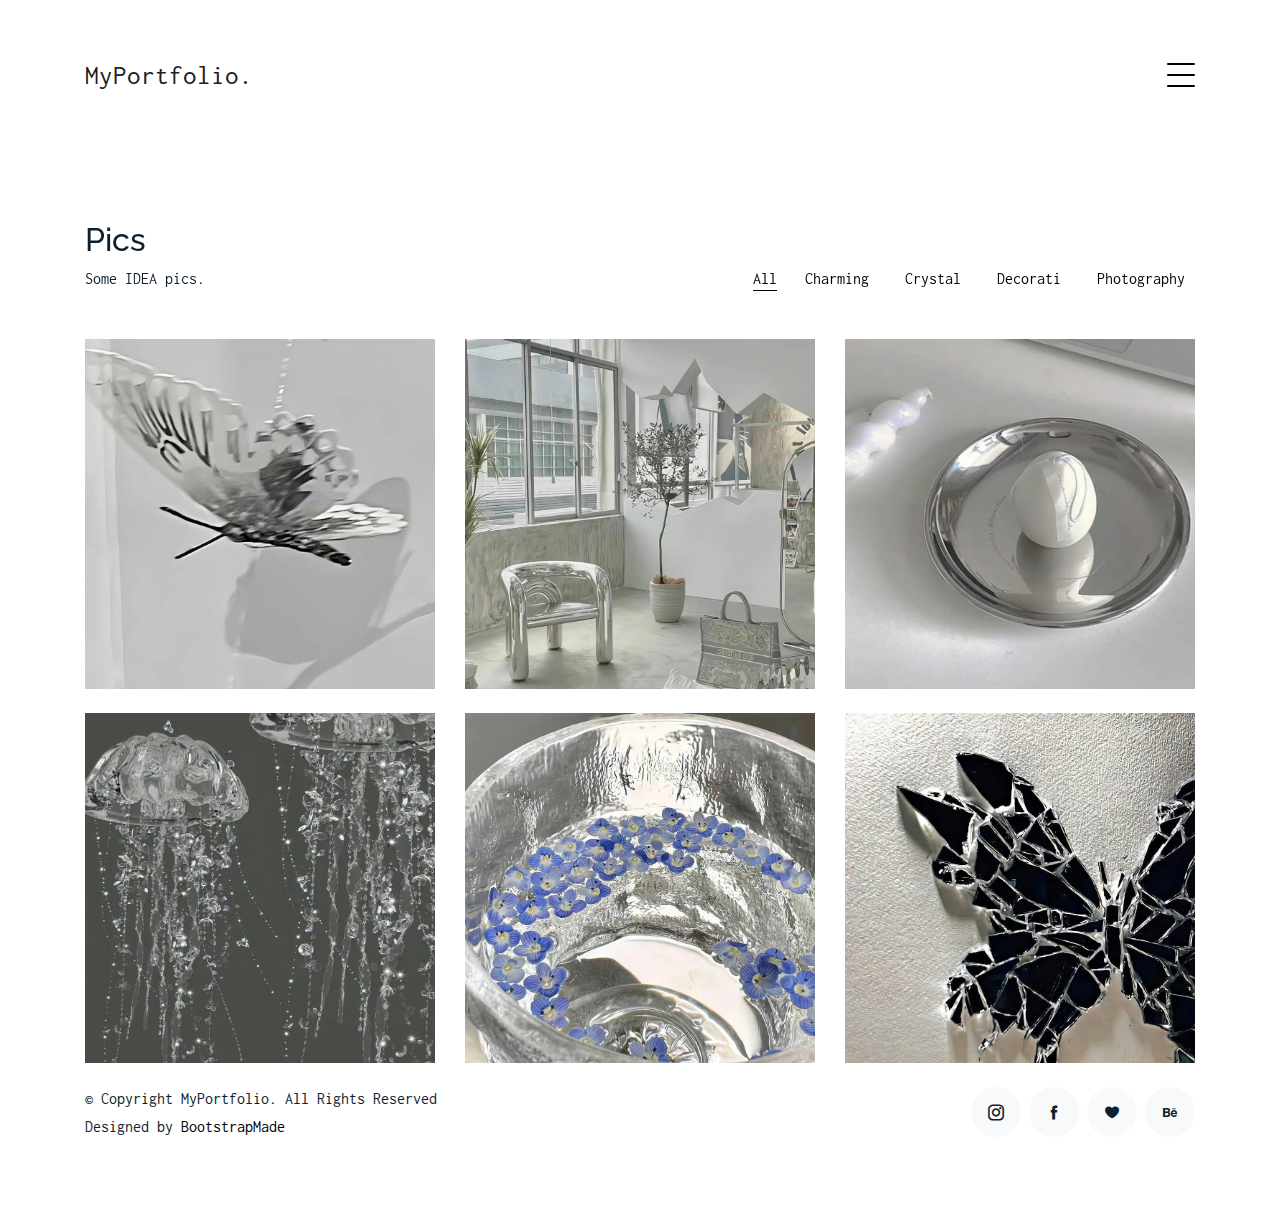
<file: works.html>
<!DOCTYPE html>
<html lang="en">

<head>
  <meta charset="utf-8">
  <title>Works - MyPortfolio</title>
  <meta content="width=device-width, initial-scale=1.0" name="viewport">
  <meta content="" name="keywords">
  <meta content="" name="description">

  <!-- Favicons -->
  <link href="img/favicon.png" rel="icon">
  <link href="img/apple-touch-icon.png" rel="apple-touch-icon">

  <!-- Google Fonts -->
  <link href="https://fonts.googleapis.com/css?family=Inconsolata:400,700|Raleway:400,700&display=swap"
    rel="stylesheet">

  <!-- Bootstrap CSS File -->
  <link href="vendor/bootstrap/css/bootstrap.min.css" rel="stylesheet">

  <!-- Vendor CSS Files -->
  <link href="vendor/icofont/icofont.min.css" rel="stylesheet">
  <link href="vendor/line-awesome/css/line-awesome.min.css" rel="stylesheet">
  <link href="vendor/aos/aos.css" rel="stylesheet">
  <link href="vendor/owlcarousel/assets/owl.carousel.min.css" rel="stylesheet">

  <!-- Template Main CSS File -->
  <link href="css/style.css" rel="stylesheet">

  <!-- =======================================================
    Template Name: MyPortfolio
    Template URL: https://bootstrapmade.com/myportfolio-bootstrap-portfolio-website-template/
    Author: BootstrapMade.com
    Author URL: https://bootstrapmade.com/
  ======================================================= -->
</head>

<body>


  <div class="collapse navbar-collapse custom-navmenu" id="main-navbar">
    <div class="container py-2 py-md-5">
      <div class="row align-items-start">
        <div class="col-md-2">
          <ul class="custom-menu">
            <li><a href="index.html">Home</a></li>
            <li><a href="about.html">About Me</a></li>
            <li class="active"><a href="works.html">Pics</a></li>
			      <li><a href="contact.html">Contact</a></li>
            <li><a href="login.html">log in</a></li>
          </ul>
        </div>
        <div class="col-md-6 d-none d-md-block  mr-auto">
          <div class="tweet d-flex">
            <span class="icofont-instagram text-white mt-2 mr-3"></span>
            <div>
              <p><em>ヾK L O E Yゞ<br> <a href="#"></a></em></p>
            </div>
          </div>
        </div>
        <div class="col-md-4 d-none d-md-block">
          <h3></h3>
          <p><br> <a href="#"></a></p>
        </div>
      </div>

    </div>
  </div>

  <nav class="navbar navbar-light custom-navbar">
    <div class="container">
      <a class="navbar-brand" href="index.html">MyPortfolio.</a>

      <a href="#" class="burger" data-toggle="collapse" data-target="#main-navbar">
        <span></span>
      </a>

    </div>
  </nav>



  <main id="main">

    <div class="site-section pb-0 site-portfolio">
      <div class="container">
        <div class="row mb-5 align-items-end">
          <div class="col-md-12 col-lg-6 mb-4 mb-lg-0" data-aos="fade-up">
            <h2>Pics</h2>
            <p class="mb-0">Some IDEA pics.</p>
          </div>
          <div class="col-md-12 col-lg-6 text-left text-lg-right" data-aos="fade-up" data-aos-delay="100">
            <div id="filters" class="filters">
              <a href="#" data-filter="*" class="active">All</a>
              <a href="#" data-filter=".web">Charming&nbsp;</a>
              <a href="#" data-filter=".design">Crystal&nbsp;</a>
              <a href="#" data-filter=".branding">Decorati&nbsp;</a>
              <a href="#" data-filter=".photography">Photography</a>
            </div>
          </div>
        </div>
        <div id="portfolio-grid" class="row no-gutter" data-aos="fade-up" data-aos-delay="200">
          <div class="item web col-sm-6 col-md-4 col-lg-4 mb-4">
            <a href="work-single.html" class="item-wrap fancybox">
              <div class="work-info">
                <h3><br>
                Butter Fly&nbsp;</h3>
                <span>Charming&nbsp;</span>
              </div>
              <img class="img-fluid" src="img/img_1.jpg">
            </a>
          </div>
          <div class="item photography col-sm-6 col-md-4 col-lg-4 mb-4">
            <a href="work-single.html" class="item-wrap fancybox">
              <div class="work-info">
                <h3>Build Indoo</h3>
                <span>Photography</span>
              </div>
              <img class="img-fluid" src="img/img_2.jpg">
            </a>
          </div>
          <div class="item branding col-sm-6 col-md-4 col-lg-4 mb-4">
            <a href="work-single.html" class="item-wrap fancybox">
              <div class="work-info">
                <h3>Sliver&nbsp;</h3>
                <span>Decorati&nbsp;</span>
              </div>
              <img class="img-fluid" src="img/img_3.jpg">
            </a>
          </div>
          <div class="item design col-sm-6 col-md-4 col-lg-4 mb-4">
            <a href="work-single.html" class="item-wrap fancybox">
              <div class="work-info">
                <h3>Jelly Fish&nbsp;</h3>
                <span>Crystal&nbsp;</span>
              </div>
              <img class="img-fluid" src="img/img_4.jpg">
            </a>
          </div>
          <div class="item photography col-sm-6 col-md-4 col-lg-4 mb-4">
            <a href="work-single.html" class="item-wrap fancybox">
              <div class="work-info">
                <h3>Glass Blue&nbsp;</h3>
                <span>Photography</span>
              </div>
              <img class="img-fluid" src="img/img_5.jpg">
            </a>
          </div>
          <div class="item branding col-sm-6 col-md-4 col-lg-4 mb-4">
            <a href="work-single.html" class="item-wrap fancybox">
              <div class="work-info">
                <h3>Black Butter&nbsp;</h3>
                <span>Decorati&nbsp;</span>
              </div>
              <img class="img-fluid" src="img/img_6.jpg">
            </a>
          </div>
        </div>
      </div>
    </div>

  </main>

  <footer class="footer" role="contentinfo">
    <div class="container">
      <div class="row">
        <div class="col-sm-6">
          <p class="mb-1">&copy; Copyright MyPortfolio. All Rights Reserved</p>
          <div class="credits">
            Designed by <a href="https://bootstrapmade.com/">BootstrapMade</a>
          </div>
        </div>
        <div class="col-sm-6 social text-md-right">
          <a href="#"><span class="icofont-instagram"></span></a>
          <a href="#"><span class="icofont-facebook"></span></a>
          <a href="#"><span class="icofont-heart"></span></a>
          <a href="#"><span class="icofont-behance"></span></a>
        </div>
      </div>
    </div>
  </footer>

  <!-- Vendor JS Files -->
  <script src="vendor/jquery/jquery.min.js"></script>
  <script src="vendor/jquery/jquery-migrate.min.js"></script>
  <script src="vendor/bootstrap/js/bootstrap.min.js"></script>
  <script src="vendor/easing/easing.min.js"></script>
  <script src="vendor/php-email-form/validate.js"></script>
  <script src="vendor/isotope/isotope.pkgd.min.js"></script>
  <script src="vendor/aos/aos.js"></script>
  <script src="vendor/owlcarousel/owl.carousel.min.js"></script>

  <!-- Template Main JS File -->
  <script src="js/main.js"></script>

</body>

</html>
</file>
<file: vendor/line-awesome/css/line-awesome.min.css>
.la,.lab,.lad,.lal,.lar,.las{-moz-osx-font-smoothing:grayscale;-webkit-font-smoothing:antialiased;display:inline-block;font-style:normal;font-variant:normal;text-rendering:auto;line-height:1}.la-lg{font-size:1.33333em;line-height:.75em;vertical-align:-.0667em}.la-xs{font-size:.75em}.la-sm{font-size:.875em}.la-1x{font-size:1em}.la-2x{font-size:2em}.la-3x{font-size:3em}.la-4x{font-size:4em}.la-5x{font-size:5em}.la-6x{font-size:6em}.la-7x{font-size:7em}.la-8x{font-size:8em}.la-9x{font-size:9em}.la-10x{font-size:10em}.la-fw{text-align:center;width:1.25em}.la-ul{list-style-type:none;margin-left:2.5em;padding-left:0}.la-ul>li{position:relative}.la-li{left:-2em;position:absolute;text-align:center;width:2em;line-height:inherit}.la-border{border:solid .08em #eee;border-radius:.1em;padding:.2em .25em .15em}.la-pull-left{float:left}.la-pull-right{float:right}.la.la-pull-left,.lab.la-pull-left,.lal.la-pull-left,.lar.la-pull-left,.las.la-pull-left{margin-right:.3em}.la.la-pull-right,.lab.la-pull-right,.lal.la-pull-right,.lar.la-pull-right,.las.la-pull-right{margin-left:.3em}.la-spin{-webkit-animation:la-spin 2s infinite linear;animation:la-spin 2s infinite linear}.la-pulse{-webkit-animation:la-spin 1s infinite steps(8);animation:la-spin 1s infinite steps(8)}@-webkit-keyframes la-spin{0%{-webkit-transform:rotate(0);transform:rotate(0)}100%{-webkit-transform:rotate(360deg);transform:rotate(360deg)}}@keyframes la-spin{0%{-webkit-transform:rotate(0);transform:rotate(0)}100%{-webkit-transform:rotate(360deg);transform:rotate(360deg)}}.la-rotate-90{-webkit-transform:rotate(90deg);transform:rotate(90deg)}.la-rotate-180{-webkit-transform:rotate(180deg);transform:rotate(180deg)}.la-rotate-270{-webkit-transform:rotate(270deg);transform:rotate(270deg)}.la-flip-horizontal{-webkit-transform:scale(-1,1);transform:scale(-1,1)}.la-flip-vertical{-webkit-transform:scale(1,-1);transform:scale(1,-1)}.la-flip-both,.la-flip-horizontal.la-flip-vertical{-webkit-transform:scale(-1,-1);transform:scale(-1,-1)}:root .la-flip-both,:root .la-flip-horizontal,:root .la-flip-vertical,:root .la-rotate-180,:root .la-rotate-270,:root .la-rotate-90{-webkit-filter:none;filter:none}.la-stack{display:inline-block;height:2em;line-height:2em;position:relative;vertical-align:middle;width:2.5em}.la-stack-1x,.la-stack-2x{left:0;position:absolute;text-align:center;width:100%}.la-stack-1x{line-height:inherit}.la-stack-2x{font-size:2em}.la-inverse{color:#fff}.la-500px:before{content:"\f26e"}.la-accessible-icon:before{content:"\f368"}.la-accusoft:before{content:"\f369"}.la-acquisitions-incorporated:before{content:"\f6af"}.la-ad:before{content:"\f641"}.la-address-book:before{content:"\f2b9"}.la-address-card:before{content:"\f2bb"}.la-adjust:before{content:"\f042"}.la-adn:before{content:"\f170"}.la-adobe:before{content:"\f778"}.la-adversal:before{content:"\f36a"}.la-affiliatetheme:before{content:"\f36b"}.la-air-freshener:before{content:"\f5d0"}.la-airbnb:before{content:"\f834"}.la-algolia:before{content:"\f36c"}.la-align-center:before{content:"\f037"}.la-align-justify:before{content:"\f039"}.la-align-left:before{content:"\f036"}.la-align-right:before{content:"\f038"}.la-alipay:before{content:"\f642"}.la-allergies:before{content:"\f461"}.la-amazon:before{content:"\f270"}.la-amazon-pay:before{content:"\f42c"}.la-ambulance:before{content:"\f0f9"}.la-american-sign-language-interpreting:before{content:"\f2a3"}.la-amilia:before{content:"\f36d"}.la-anchor:before{content:"\f13d"}.la-android:before{content:"\f17b"}.la-angellist:before{content:"\f209"}.la-angle-double-down:before{content:"\f103"}.la-angle-double-left:before{content:"\f100"}.la-angle-double-right:before{content:"\f101"}.la-angle-double-up:before{content:"\f102"}.la-angle-down:before{content:"\f107"}.la-angle-left:before{content:"\f104"}.la-angle-right:before{content:"\f105"}.la-angle-up:before{content:"\f106"}.la-angry:before{content:"\f556"}.la-angrycreative:before{content:"\f36e"}.la-angular:before{content:"\f420"}.la-ankh:before{content:"\f644"}.la-app-store:before{content:"\f36f"}.la-app-store-ios:before{content:"\f370"}.la-apper:before{content:"\f371"}.la-apple:before{content:"\f179"}.la-apple-alt:before{content:"\f5d1"}.la-apple-pay:before{content:"\f415"}.la-archive:before{content:"\f187"}.la-archway:before{content:"\f557"}.la-arrow-alt-circle-down:before{content:"\f358"}.la-arrow-alt-circle-left:before{content:"\f359"}.la-arrow-alt-circle-right:before{content:"\f35a"}.la-arrow-alt-circle-up:before{content:"\f35b"}.la-arrow-circle-down:before{content:"\f0ab"}.la-arrow-circle-left:before{content:"\f0a8"}.la-arrow-circle-right:before{content:"\f0a9"}.la-arrow-circle-up:before{content:"\f0aa"}.la-arrow-down:before{content:"\f063"}.la-arrow-left:before{content:"\f060"}.la-arrow-right:before{content:"\f061"}.la-arrow-up:before{content:"\f062"}.la-arrows-alt:before{content:"\f0b2"}.la-arrows-alt-h:before{content:"\f337"}.la-arrows-alt-v:before{content:"\f338"}.la-artstation:before{content:"\f77a"}.la-assistive-listening-systems:before{content:"\f2a2"}.la-asterisk:before{content:"\f069"}.la-asymmetrik:before{content:"\f372"}.la-at:before{content:"\f1fa"}.la-atlas:before{content:"\f558"}.la-atlassian:before{content:"\f77b"}.la-atom:before{content:"\f5d2"}.la-audible:before{content:"\f373"}.la-audio-description:before{content:"\f29e"}.la-autoprefixer:before{content:"\f41c"}.la-avianex:before{content:"\f374"}.la-aviato:before{content:"\f421"}.la-award:before{content:"\f559"}.la-aws:before{content:"\f375"}.la-baby:before{content:"\f77c"}.la-baby-carriage:before{content:"\f77d"}.la-backspace:before{content:"\f55a"}.la-backward:before{content:"\f04a"}.la-bacon:before{content:"\f7e5"}.la-balance-scale:before{content:"\f24e"}.la-balance-scale-left:before{content:"\f515"}.la-balance-scale-right:before{content:"\f516"}.la-ban:before{content:"\f05e"}.la-band-aid:before{content:"\f462"}.la-bandcamp:before{content:"\f2d5"}.la-barcode:before{content:"\f02a"}.la-bars:before{content:"\f0c9"}.la-baseball-ball:before{content:"\f433"}.la-basketball-ball:before{content:"\f434"}.la-bath:before{content:"\f2cd"}.la-battery-empty:before{content:"\f244"}.la-battery-full:before{content:"\f240"}.la-battery-half:before{content:"\f242"}.la-battery-quarter:before{content:"\f243"}.la-battery-three-quarters:before{content:"\f241"}.la-battle-net:before{content:"\f835"}.la-bed:before{content:"\f236"}.la-beer:before{content:"\f0fc"}.la-behance:before{content:"\f1b4"}.la-behance-square:before{content:"\f1b5"}.la-bell:before{content:"\f0f3"}.la-bell-slash:before{content:"\f1f6"}.la-bezier-curve:before{content:"\f55b"}.la-bible:before{content:"\f647"}.la-bicycle:before{content:"\f206"}.la-biking:before{content:"\f84a"}.la-bimobject:before{content:"\f378"}.la-binoculars:before{content:"\f1e5"}.la-biohazard:before{content:"\f780"}.la-birthday-cake:before{content:"\f1fd"}.la-bitbucket:before{content:"\f171"}.la-bitcoin:before{content:"\f379"}.la-bity:before{content:"\f37a"}.la-black-tie:before{content:"\f27e"}.la-blackberry:before{content:"\f37b"}.la-blender:before{content:"\f517"}.la-blender-phone:before{content:"\f6b6"}.la-blind:before{content:"\f29d"}.la-blog:before{content:"\f781"}.la-blogger:before{content:"\f37c"}.la-blogger-b:before{content:"\f37d"}.la-bluetooth:before{content:"\f293"}.la-bluetooth-b:before{content:"\f294"}.la-bold:before{content:"\f032"}.la-bolt:before{content:"\f0e7"}.la-bomb:before{content:"\f1e2"}.la-bone:before{content:"\f5d7"}.la-bong:before{content:"\f55c"}.la-book:before{content:"\f02d"}.la-book-dead:before{content:"\f6b7"}.la-book-medical:before{content:"\f7e6"}.la-book-open:before{content:"\f518"}.la-book-reader:before{content:"\f5da"}.la-bookmark:before{content:"\f02e"}.la-bootstrap:before{content:"\f836"}.la-border-all:before{content:"\f84c"}.la-border-none:before{content:"\f850"}.la-border-style:before{content:"\f853"}.la-bowling-ball:before{content:"\f436"}.la-box:before{content:"\f466"}.la-box-open:before{content:"\f49e"}.la-boxes:before{content:"\f468"}.la-braille:before{content:"\f2a1"}.la-brain:before{content:"\f5dc"}.la-bread-slice:before{content:"\f7ec"}.la-briefcase:before{content:"\f0b1"}.la-briefcase-medical:before{content:"\f469"}.la-broadcast-tower:before{content:"\f519"}.la-broom:before{content:"\f51a"}.la-brush:before{content:"\f55d"}.la-btc:before{content:"\f15a"}.la-buffer:before{content:"\f837"}.la-bug:before{content:"\f188"}.la-building:before{content:"\f1ad"}.la-bullhorn:before{content:"\f0a1"}.la-bullseye:before{content:"\f140"}.la-burn:before{content:"\f46a"}.la-buromobelexperte:before{content:"\f37f"}.la-bus:before{content:"\f207"}.la-bus-alt:before{content:"\f55e"}.la-business-time:before{content:"\f64a"}.la-buy-n-large:before{content:"\f8a6"}.la-buysellads:before{content:"\f20d"}.la-calculator:before{content:"\f1ec"}.la-calendar:before{content:"\f133"}.la-calendar-alt:before{content:"\f073"}.la-calendar-check:before{content:"\f274"}.la-calendar-day:before{content:"\f783"}.la-calendar-minus:before{content:"\f272"}.la-calendar-plus:before{content:"\f271"}.la-calendar-times:before{content:"\f273"}.la-calendar-week:before{content:"\f784"}.la-camera:before{content:"\f030"}.la-camera-retro:before{content:"\f083"}.la-campground:before{content:"\f6bb"}.la-canadian-maple-leaf:before{content:"\f785"}.la-candy-cane:before{content:"\f786"}.la-cannabis:before{content:"\f55f"}.la-capsules:before{content:"\f46b"}.la-car:before{content:"\f1b9"}.la-car-alt:before{content:"\f5de"}.la-car-battery:before{content:"\f5df"}.la-car-crash:before{content:"\f5e1"}.la-car-side:before{content:"\f5e4"}.la-caret-down:before{content:"\f0d7"}.la-caret-left:before{content:"\f0d9"}.la-caret-right:before{content:"\f0da"}.la-caret-square-down:before{content:"\f150"}.la-caret-square-left:before{content:"\f191"}.la-caret-square-right:before{content:"\f152"}.la-caret-square-up:before{content:"\f151"}.la-caret-up:before{content:"\f0d8"}.la-carrot:before{content:"\f787"}.la-cart-arrow-down:before{content:"\f218"}.la-cart-plus:before{content:"\f217"}.la-cash-register:before{content:"\f788"}.la-cat:before{content:"\f6be"}.la-cc-amazon-pay:before{content:"\f42d"}.la-cc-amex:before{content:"\f1f3"}.la-cc-apple-pay:before{content:"\f416"}.la-cc-diners-club:before{content:"\f24c"}.la-cc-discover:before{content:"\f1f2"}.la-cc-jcb:before{content:"\f24b"}.la-cc-mastercard:before{content:"\f1f1"}.la-cc-paypal:before{content:"\f1f4"}.la-cc-stripe:before{content:"\f1f5"}.la-cc-visa:before{content:"\f1f0"}.la-centercode:before{content:"\f380"}.la-centos:before{content:"\f789"}.la-certificate:before{content:"\f0a3"}.la-chair:before{content:"\f6c0"}.la-chalkboard:before{content:"\f51b"}.la-chalkboard-teacher:before{content:"\f51c"}.la-charging-station:before{content:"\f5e7"}.la-chart-area:before{content:"\f1fe"}.la-chart-bar:before{content:"\f080"}.la-chart-line:before{content:"\f201"}.la-chart-pie:before{content:"\f200"}.la-check:before{content:"\f00c"}.la-check-circle:before{content:"\f058"}.la-check-double:before{content:"\f560"}.la-check-square:before{content:"\f14a"}.la-cheese:before{content:"\f7ef"}.la-chess:before{content:"\f439"}.la-chess-bishop:before{content:"\f43a"}.la-chess-board:before{content:"\f43c"}.la-chess-king:before{content:"\f43f"}.la-chess-knight:before{content:"\f441"}.la-chess-pawn:before{content:"\f443"}.la-chess-queen:before{content:"\f445"}.la-chess-rook:before{content:"\f447"}.la-chevron-circle-down:before{content:"\f13a"}.la-chevron-circle-left:before{content:"\f137"}.la-chevron-circle-right:before{content:"\f138"}.la-chevron-circle-up:before{content:"\f139"}.la-chevron-down:before{content:"\f078"}.la-chevron-left:before{content:"\f053"}.la-chevron-right:before{content:"\f054"}.la-chevron-up:before{content:"\f077"}.la-child:before{content:"\f1ae"}.la-chrome:before{content:"\f268"}.la-chromecast:before{content:"\f838"}.la-church:before{content:"\f51d"}.la-circle:before{content:"\f111"}.la-circle-notch:before{content:"\f1ce"}.la-city:before{content:"\f64f"}.la-clinic-medical:before{content:"\f7f2"}.la-clipboard:before{content:"\f328"}.la-clipboard-check:before{content:"\f46c"}.la-clipboard-list:before{content:"\f46d"}.la-clock:before{content:"\f017"}.la-clone:before{content:"\f24d"}.la-closed-captioning:before{content:"\f20a"}.la-cloud:before{content:"\f0c2"}.la-cloud-download-alt:before{content:"\f381"}.la-cloud-meatball:before{content:"\f73b"}.la-cloud-moon:before{content:"\f6c3"}.la-cloud-moon-rain:before{content:"\f73c"}.la-cloud-rain:before{content:"\f73d"}.la-cloud-showers-heavy:before{content:"\f740"}.la-cloud-sun:before{content:"\f6c4"}.la-cloud-sun-rain:before{content:"\f743"}.la-cloud-upload-alt:before{content:"\f382"}.la-cloudscale:before{content:"\f383"}.la-cloudsmith:before{content:"\f384"}.la-cloudversify:before{content:"\f385"}.la-cocktail:before{content:"\f561"}.la-code:before{content:"\f121"}.la-code-branch:before{content:"\f126"}.la-codepen:before{content:"\f1cb"}.la-codiepie:before{content:"\f284"}.la-coffee:before{content:"\f0f4"}.la-cog:before{content:"\f013"}.la-cogs:before{content:"\f085"}.la-coins:before{content:"\f51e"}.la-columns:before{content:"\f0db"}.la-comment:before{content:"\f075"}.la-comment-alt:before{content:"\f27a"}.la-comment-dollar:before{content:"\f651"}.la-comment-dots:before{content:"\f4ad"}.la-comment-medical:before{content:"\f7f5"}.la-comment-slash:before{content:"\f4b3"}.la-comments:before{content:"\f086"}.la-comments-dollar:before{content:"\f653"}.la-compact-disc:before{content:"\f51f"}.la-compass:before{content:"\f14e"}.la-compress:before{content:"\f066"}.la-compress-arrows-alt:before{content:"\f78c"}.la-concierge-bell:before{content:"\f562"}.la-confluence:before{content:"\f78d"}.la-connectdevelop:before{content:"\f20e"}.la-contao:before{content:"\f26d"}.la-cookie:before{content:"\f563"}.la-cookie-bite:before{content:"\f564"}.la-copy:before{content:"\f0c5"}.la-copyright:before{content:"\f1f9"}.la-cotton-bureau:before{content:"\f89e"}.la-couch:before{content:"\f4b8"}.la-cpanel:before{content:"\f388"}.la-creative-commons:before{content:"\f25e"}.la-creative-commons-by:before{content:"\f4e7"}.la-creative-commons-nc:before{content:"\f4e8"}.la-creative-commons-nc-eu:before{content:"\f4e9"}.la-creative-commons-nc-jp:before{content:"\f4ea"}.la-creative-commons-nd:before{content:"\f4eb"}.la-creative-commons-pd:before{content:"\f4ec"}.la-creative-commons-pd-alt:before{content:"\f4ed"}.la-creative-commons-remix:before{content:"\f4ee"}.la-creative-commons-sa:before{content:"\f4ef"}.la-creative-commons-sampling:before{content:"\f4f0"}.la-creative-commons-sampling-plus:before{content:"\f4f1"}.la-creative-commons-share:before{content:"\f4f2"}.la-creative-commons-zero:before{content:"\f4f3"}.la-credit-card:before{content:"\f09d"}.la-critical-role:before{content:"\f6c9"}.la-crop:before{content:"\f125"}.la-crop-alt:before{content:"\f565"}.la-cross:before{content:"\f654"}.la-crosshairs:before{content:"\f05b"}.la-crow:before{content:"\f520"}.la-crown:before{content:"\f521"}.la-crutch:before{content:"\f7f7"}.la-css3:before{content:"\f13c"}.la-css3-alt:before{content:"\f38b"}.la-cube:before{content:"\f1b2"}.la-cubes:before{content:"\f1b3"}.la-cut:before{content:"\f0c4"}.la-cuttlefish:before{content:"\f38c"}.la-d-and-d:before{content:"\f38d"}.la-d-and-d-beyond:before{content:"\f6ca"}.la-dashcube:before{content:"\f210"}.la-database:before{content:"\f1c0"}.la-deaf:before{content:"\f2a4"}.la-delicious:before{content:"\f1a5"}.la-democrat:before{content:"\f747"}.la-deploydog:before{content:"\f38e"}.la-deskpro:before{content:"\f38f"}.la-desktop:before{content:"\f108"}.la-dev:before{content:"\f6cc"}.la-deviantart:before{content:"\f1bd"}.la-dharmachakra:before{content:"\f655"}.la-dhl:before{content:"\f790"}.la-diagnoses:before{content:"\f470"}.la-diaspora:before{content:"\f791"}.la-dice:before{content:"\f522"}.la-dice-d20:before{content:"\f6cf"}.la-dice-d6:before{content:"\f6d1"}.la-dice-five:before{content:"\f523"}.la-dice-four:before{content:"\f524"}.la-dice-one:before{content:"\f525"}.la-dice-six:before{content:"\f526"}.la-dice-three:before{content:"\f527"}.la-dice-two:before{content:"\f528"}.la-digg:before{content:"\f1a6"}.la-digital-ocean:before{content:"\f391"}.la-digital-tachograph:before{content:"\f566"}.la-directions:before{content:"\f5eb"}.la-discord:before{content:"\f392"}.la-discourse:before{content:"\f393"}.la-divide:before{content:"\f529"}.la-dizzy:before{content:"\f567"}.la-dna:before{content:"\f471"}.la-dochub:before{content:"\f394"}.la-docker:before{content:"\f395"}.la-dog:before{content:"\f6d3"}.la-dollar-sign:before{content:"\f155"}.la-dolly:before{content:"\f472"}.la-dolly-flatbed:before{content:"\f474"}.la-donate:before{content:"\f4b9"}.la-door-closed:before{content:"\f52a"}.la-door-open:before{content:"\f52b"}.la-dot-circle:before{content:"\f192"}.la-dove:before{content:"\f4ba"}.la-download:before{content:"\f019"}.la-draft2digital:before{content:"\f396"}.la-drafting-compass:before{content:"\f568"}.la-dragon:before{content:"\f6d5"}.la-draw-polygon:before{content:"\f5ee"}.la-dribbble:before{content:"\f17d"}.la-dribbble-square:before{content:"\f397"}.la-dropbox:before{content:"\f16b"}.la-drum:before{content:"\f569"}.la-drum-steelpan:before{content:"\f56a"}.la-drumstick-bite:before{content:"\f6d7"}.la-drupal:before{content:"\f1a9"}.la-dumbbell:before{content:"\f44b"}.la-dumpster:before{content:"\f793"}.la-dumpster-fire:before{content:"\f794"}.la-dungeon:before{content:"\f6d9"}.la-dyalog:before{content:"\f399"}.la-earlybirds:before{content:"\f39a"}.la-ebay:before{content:"\f4f4"}.la-edge:before{content:"\f282"}.la-edit:before{content:"\f044"}.la-egg:before{content:"\f7fb"}.la-eject:before{content:"\f052"}.la-elementor:before{content:"\f430"}.la-ellipsis-h:before{content:"\f141"}.la-ellipsis-v:before{content:"\f142"}.la-ello:before{content:"\f5f1"}.la-ember:before{content:"\f423"}.la-empire:before{content:"\f1d1"}.la-envelope:before{content:"\f0e0"}.la-envelope-open:before{content:"\f2b6"}.la-envelope-open-text:before{content:"\f658"}.la-envelope-square:before{content:"\f199"}.la-envira:before{content:"\f299"}.la-equals:before{content:"\f52c"}.la-eraser:before{content:"\f12d"}.la-erlang:before{content:"\f39d"}.la-ethereum:before{content:"\f42e"}.la-ethernet:before{content:"\f796"}.la-etsy:before{content:"\f2d7"}.la-euro-sign:before{content:"\f153"}.la-evernote:before{content:"\f839"}.la-exchange-alt:before{content:"\f362"}.la-exclamation:before{content:"\f12a"}.la-exclamation-circle:before{content:"\f06a"}.la-exclamation-triangle:before{content:"\f071"}.la-expand:before{content:"\f065"}.la-expand-arrows-alt:before{content:"\f31e"}.la-expeditedssl:before{content:"\f23e"}.la-external-link-alt:before{content:"\f35d"}.la-external-link-square-alt:before{content:"\f360"}.la-eye:before{content:"\f06e"}.la-eye-dropper:before{content:"\f1fb"}.la-eye-slash:before{content:"\f070"}.la-facebook:before{content:"\f09a"}.la-facebook-f:before{content:"\f39e"}.la-facebook-messenger:before{content:"\f39f"}.la-facebook-square:before{content:"\f082"}.la-fan:before{content:"\f863"}.la-fantasy-flight-games:before{content:"\f6dc"}.la-fast-backward:before{content:"\f049"}.la-fast-forward:before{content:"\f050"}.la-fax:before{content:"\f1ac"}.la-feather:before{content:"\f52d"}.la-feather-alt:before{content:"\f56b"}.la-fedex:before{content:"\f797"}.la-fedora:before{content:"\f798"}.la-female:before{content:"\f182"}.la-fighter-jet:before{content:"\f0fb"}.la-figma:before{content:"\f799"}.la-file:before{content:"\f15b"}.la-file-alt:before{content:"\f15c"}.la-file-archive:before{content:"\f1c6"}.la-file-audio:before{content:"\f1c7"}.la-file-code:before{content:"\f1c9"}.la-file-contract:before{content:"\f56c"}.la-file-csv:before{content:"\f6dd"}.la-file-download:before{content:"\f56d"}.la-file-excel:before{content:"\f1c3"}.la-file-export:before{content:"\f56e"}.la-file-image:before{content:"\f1c5"}.la-file-import:before{content:"\f56f"}.la-file-invoice:before{content:"\f570"}.la-file-invoice-dollar:before{content:"\f571"}.la-file-medical:before{content:"\f477"}.la-file-medical-alt:before{content:"\f478"}.la-file-pdf:before{content:"\f1c1"}.la-file-powerpoint:before{content:"\f1c4"}.la-file-prescription:before{content:"\f572"}.la-file-signature:before{content:"\f573"}.la-file-upload:before{content:"\f574"}.la-file-video:before{content:"\f1c8"}.la-file-word:before{content:"\f1c2"}.la-fill:before{content:"\f575"}.la-fill-drip:before{content:"\f576"}.la-film:before{content:"\f008"}.la-filter:before{content:"\f0b0"}.la-fingerprint:before{content:"\f577"}.la-fire:before{content:"\f06d"}.la-fire-alt:before{content:"\f7e4"}.la-fire-extinguisher:before{content:"\f134"}.la-firefox:before{content:"\f269"}.la-first-aid:before{content:"\f479"}.la-first-order:before{content:"\f2b0"}.la-first-order-alt:before{content:"\f50a"}.la-firstdraft:before{content:"\f3a1"}.la-fish:before{content:"\f578"}.la-fist-raised:before{content:"\f6de"}.la-flag:before{content:"\f024"}.la-flag-checkered:before{content:"\f11e"}.la-flag-usa:before{content:"\f74d"}.la-flask:before{content:"\f0c3"}.la-flickr:before{content:"\f16e"}.la-flipboard:before{content:"\f44d"}.la-flushed:before{content:"\f579"}.la-fly:before{content:"\f417"}.la-folder:before{content:"\f07b"}.la-folder-minus:before{content:"\f65d"}.la-folder-open:before{content:"\f07c"}.la-folder-plus:before{content:"\f65e"}.la-font:before{content:"\f031"}.la-font-awesome:before{content:"\f2b4"}.la-font-awesome-alt:before{content:"\f35c"}.la-font-awesome-flag:before{content:"\f425"}.la-font-awesome-logo-full:before{content:"\f4e6"}.la-fonticons:before{content:"\f280"}.la-fonticons-fi:before{content:"\f3a2"}.la-football-ball:before{content:"\f44e"}.la-fort-awesome:before{content:"\f286"}.la-fort-awesome-alt:before{content:"\f3a3"}.la-forumbee:before{content:"\f211"}.la-forward:before{content:"\f04e"}.la-foursquare:before{content:"\f180"}.la-free-code-camp:before{content:"\f2c5"}.la-freebsd:before{content:"\f3a4"}.la-frog:before{content:"\f52e"}.la-frown:before{content:"\f119"}.la-frown-open:before{content:"\f57a"}.la-fulcrum:before{content:"\f50b"}.la-funnel-dollar:before{content:"\f662"}.la-futbol:before{content:"\f1e3"}.la-galactic-republic:before{content:"\f50c"}.la-galactic-senate:before{content:"\f50d"}.la-gamepad:before{content:"\f11b"}.la-gas-pump:before{content:"\f52f"}.la-gavel:before{content:"\f0e3"}.la-gem:before{content:"\f3a5"}.la-genderless:before{content:"\f22d"}.la-get-pocket:before{content:"\f265"}.la-gg:before{content:"\f260"}.la-gg-circle:before{content:"\f261"}.la-ghost:before{content:"\f6e2"}.la-gift:before{content:"\f06b"}.la-gifts:before{content:"\f79c"}.la-git:before{content:"\f1d3"}.la-git-alt:before{content:"\f841"}.la-git-square:before{content:"\f1d2"}.la-github:before{content:"\f09b"}.la-github-alt:before{content:"\f113"}.la-github-square:before{content:"\f092"}.la-gitkraken:before{content:"\f3a6"}.la-gitlab:before{content:"\f296"}.la-gitter:before{content:"\f426"}.la-glass-cheers:before{content:"\f79f"}.la-glass-martini:before{content:"\f000"}.la-glass-martini-alt:before{content:"\f57b"}.la-glass-whiskey:before{content:"\f7a0"}.la-glasses:before{content:"\f530"}.la-glide:before{content:"\f2a5"}.la-glide-g:before{content:"\f2a6"}.la-globe:before{content:"\f0ac"}.la-globe-africa:before{content:"\f57c"}.la-globe-americas:before{content:"\f57d"}.la-globe-asia:before{content:"\f57e"}.la-globe-europe:before{content:"\f7a2"}.la-gofore:before{content:"\f3a7"}.la-golf-ball:before{content:"\f450"}.la-goodreads:before{content:"\f3a8"}.la-goodreads-g:before{content:"\f3a9"}.la-google:before{content:"\f1a0"}.la-google-drive:before{content:"\f3aa"}.la-google-play:before{content:"\f3ab"}.la-google-plus:before{content:"\f2b3"}.la-google-plus-g:before{content:"\f0d5"}.la-google-plus-square:before{content:"\f0d4"}.la-google-wallet:before{content:"\f1ee"}.la-gopuram:before{content:"\f664"}.la-graduation-cap:before{content:"\f19d"}.la-gratipay:before{content:"\f184"}.la-grav:before{content:"\f2d6"}.la-greater-than:before{content:"\f531"}.la-greater-than-equal:before{content:"\f532"}.la-grimace:before{content:"\f57f"}.la-grin:before{content:"\f580"}.la-grin-alt:before{content:"\f581"}.la-grin-beam:before{content:"\f582"}.la-grin-beam-sweat:before{content:"\f583"}.la-grin-hearts:before{content:"\f584"}.la-grin-squint:before{content:"\f585"}.la-grin-squint-tears:before{content:"\f586"}.la-grin-stars:before{content:"\f587"}.la-grin-tears:before{content:"\f588"}.la-grin-tongue:before{content:"\f589"}.la-grin-tongue-squint:before{content:"\f58a"}.la-grin-tongue-wink:before{content:"\f58b"}.la-grin-wink:before{content:"\f58c"}.la-grip-horizontal:before{content:"\f58d"}.la-grip-lines:before{content:"\f7a4"}.la-grip-lines-vertical:before{content:"\f7a5"}.la-grip-vertical:before{content:"\f58e"}.la-gripfire:before{content:"\f3ac"}.la-grunt:before{content:"\f3ad"}.la-guitar:before{content:"\f7a6"}.la-gulp:before{content:"\f3ae"}.la-h-square:before{content:"\f0fd"}.la-hacker-news:before{content:"\f1d4"}.la-hacker-news-square:before{content:"\f3af"}.la-hackerrank:before{content:"\f5f7"}.la-hamburger:before{content:"\f805"}.la-hammer:before{content:"\f6e3"}.la-hamsa:before{content:"\f665"}.la-hand-holding:before{content:"\f4bd"}.la-hand-holding-heart:before{content:"\f4be"}.la-hand-holding-usd:before{content:"\f4c0"}.la-hand-lizard:before{content:"\f258"}.la-hand-middle-finger:before{content:"\f806"}.la-hand-paper:before{content:"\f256"}.la-hand-peace:before{content:"\f25b"}.la-hand-point-down:before{content:"\f0a7"}.la-hand-point-left:before{content:"\f0a5"}.la-hand-point-right:before{content:"\f0a4"}.la-hand-point-up:before{content:"\f0a6"}.la-hand-pointer:before{content:"\f25a"}.la-hand-rock:before{content:"\f255"}.la-hand-scissors:before{content:"\f257"}.la-hand-spock:before{content:"\f259"}.la-hands:before{content:"\f4c2"}.la-hands-helping:before{content:"\f4c4"}.la-handshake:before{content:"\f2b5"}.la-hanukiah:before{content:"\f6e6"}.la-hard-hat:before{content:"\f807"}.la-hashtag:before{content:"\f292"}.la-hat-cowboy:before{content:"\f8c0"}.la-hat-cowboy-side:before{content:"\f8c1"}.la-hat-wizard:before{content:"\f6e8"}.la-haykal:before{content:"\f666"}.la-hdd:before{content:"\f0a0"}.la-heading:before{content:"\f1dc"}.la-headphones:before{content:"\f025"}.la-headphones-alt:before{content:"\f58f"}.la-headset:before{content:"\f590"}.la-heart:before{content:"\f004"}.la-heart-broken:before{content:"\f7a9"}.la-heartbeat:before{content:"\f21e"}.la-helicopter:before{content:"\f533"}.la-highlighter:before{content:"\f591"}.la-hiking:before{content:"\f6ec"}.la-hippo:before{content:"\f6ed"}.la-hips:before{content:"\f452"}.la-hire-a-helper:before{content:"\f3b0"}.la-history:before{content:"\f1da"}.la-hockey-puck:before{content:"\f453"}.la-holly-berry:before{content:"\f7aa"}.la-home:before{content:"\f015"}.la-hooli:before{content:"\f427"}.la-hornbill:before{content:"\f592"}.la-horse:before{content:"\f6f0"}.la-horse-head:before{content:"\f7ab"}.la-hospital:before{content:"\f0f8"}.la-hospital-alt:before{content:"\f47d"}.la-hospital-symbol:before{content:"\f47e"}.la-hot-tub:before{content:"\f593"}.la-hotdog:before{content:"\f80f"}.la-hotel:before{content:"\f594"}.la-hotjar:before{content:"\f3b1"}.la-hourglass:before{content:"\f254"}.la-hourglass-end:before{content:"\f253"}.la-hourglass-half:before{content:"\f252"}.la-hourglass-start:before{content:"\f251"}.la-house-damage:before{content:"\f6f1"}.la-houzz:before{content:"\f27c"}.la-hryvnia:before{content:"\f6f2"}.la-html5:before{content:"\f13b"}.la-hubspot:before{content:"\f3b2"}.la-i-cursor:before{content:"\f246"}.la-ice-cream:before{content:"\f810"}.la-icicles:before{content:"\f7ad"}.la-icons:before{content:"\f86d"}.la-id-badge:before{content:"\f2c1"}.la-id-card:before{content:"\f2c2"}.la-id-card-alt:before{content:"\f47f"}.la-igloo:before{content:"\f7ae"}.la-image:before{content:"\f03e"}.la-images:before{content:"\f302"}.la-imdb:before{content:"\f2d8"}.la-inbox:before{content:"\f01c"}.la-indent:before{content:"\f03c"}.la-industry:before{content:"\f275"}.la-infinity:before{content:"\f534"}.la-info:before{content:"\f129"}.la-info-circle:before{content:"\f05a"}.la-instagram:before{content:"\f16d"}.la-intercom:before{content:"\f7af"}.la-internet-explorer:before{content:"\f26b"}.la-invision:before{content:"\f7b0"}.la-ioxhost:before{content:"\f208"}.la-italic:before{content:"\f033"}.la-itch-io:before{content:"\f83a"}.la-itunes:before{content:"\f3b4"}.la-itunes-note:before{content:"\f3b5"}.la-java:before{content:"\f4e4"}.la-jedi:before{content:"\f669"}.la-jedi-order:before{content:"\f50e"}.la-jenkins:before{content:"\f3b6"}.la-jira:before{content:"\f7b1"}.la-joget:before{content:"\f3b7"}.la-joint:before{content:"\f595"}.la-joomla:before{content:"\f1aa"}.la-journal-whills:before{content:"\f66a"}.la-js:before{content:"\f3b8"}.la-js-square:before{content:"\f3b9"}.la-jsfiddle:before{content:"\f1cc"}.la-kaaba:before{content:"\f66b"}.la-kaggle:before{content:"\f5fa"}.la-key:before{content:"\f084"}.la-keybase:before{content:"\f4f5"}.la-keyboard:before{content:"\f11c"}.la-keycdn:before{content:"\f3ba"}.la-khanda:before{content:"\f66d"}.la-kickstarter:before{content:"\f3bb"}.la-kickstarter-k:before{content:"\f3bc"}.la-kiss:before{content:"\f596"}.la-kiss-beam:before{content:"\f597"}.la-kiss-wink-heart:before{content:"\f598"}.la-kiwi-bird:before{content:"\f535"}.la-korvue:before{content:"\f42f"}.la-landmark:before{content:"\f66f"}.la-language:before{content:"\f1ab"}.la-laptop:before{content:"\f109"}.la-laptop-code:before{content:"\f5fc"}.la-laptop-medical:before{content:"\f812"}.la-laravel:before{content:"\f3bd"}.la-lastfm:before{content:"\f202"}.la-lastfm-square:before{content:"\f203"}.la-laugh:before{content:"\f599"}.la-laugh-beam:before{content:"\f59a"}.la-laugh-squint:before{content:"\f59b"}.la-laugh-wink:before{content:"\f59c"}.la-layer-group:before{content:"\f5fd"}.la-leaf:before{content:"\f06c"}.la-leanpub:before{content:"\f212"}.la-lemon:before{content:"\f094"}.la-less:before{content:"\f41d"}.la-less-than:before{content:"\f536"}.la-less-than-equal:before{content:"\f537"}.la-level-down-alt:before{content:"\f3be"}.la-level-up-alt:before{content:"\f3bf"}.la-life-ring:before{content:"\f1cd"}.la-lightbulb:before{content:"\f0eb"}.la-line:before{content:"\f3c0"}.la-link:before{content:"\f0c1"}.la-linkedin:before{content:"\f08c"}.la-linkedin-in:before{content:"\f0e1"}.la-linode:before{content:"\f2b8"}.la-linux:before{content:"\f17c"}.la-lira-sign:before{content:"\f195"}.la-list:before{content:"\f03a"}.la-list-alt:before{content:"\f022"}.la-list-ol:before{content:"\f0cb"}.la-list-ul:before{content:"\f0ca"}.la-location-arrow:before{content:"\f124"}.la-lock:before{content:"\f023"}.la-lock-open:before{content:"\f3c1"}.la-long-arrow-alt-down:before{content:"\f309"}.la-long-arrow-alt-left:before{content:"\f30a"}.la-long-arrow-alt-right:before{content:"\f30b"}.la-long-arrow-alt-up:before{content:"\f30c"}.la-low-vision:before{content:"\f2a8"}.la-luggage-cart:before{content:"\f59d"}.la-lyft:before{content:"\f3c3"}.la-magento:before{content:"\f3c4"}.la-magic:before{content:"\f0d0"}.la-magnet:before{content:"\f076"}.la-mail-bulk:before{content:"\f674"}.la-mailchimp:before{content:"\f59e"}.la-male:before{content:"\f183"}.la-mandalorian:before{content:"\f50f"}.la-map:before{content:"\f279"}.la-map-marked:before{content:"\f59f"}.la-map-marked-alt:before{content:"\f5a0"}.la-map-marker:before{content:"\f041"}.la-map-marker-alt:before{content:"\f3c5"}.la-map-pin:before{content:"\f276"}.la-map-signs:before{content:"\f277"}.la-markdown:before{content:"\f60f"}.la-marker:before{content:"\f5a1"}.la-mars:before{content:"\f222"}.la-mars-double:before{content:"\f227"}.la-mars-stroke:before{content:"\f229"}.la-mars-stroke-h:before{content:"\f22b"}.la-mars-stroke-v:before{content:"\f22a"}.la-mask:before{content:"\f6fa"}.la-mastodon:before{content:"\f4f6"}.la-maxcdn:before{content:"\f136"}.la-mdb:before{content:"\f8ca"}.la-medal:before{content:"\f5a2"}.la-medapps:before{content:"\f3c6"}.la-medium:before{content:"\f23a"}.la-medium-m:before{content:"\f3c7"}.la-medkit:before{content:"\f0fa"}.la-medrt:before{content:"\f3c8"}.la-meetup:before{content:"\f2e0"}.la-megaport:before{content:"\f5a3"}.la-meh:before{content:"\f11a"}.la-meh-blank:before{content:"\f5a4"}.la-meh-rolling-eyes:before{content:"\f5a5"}.la-memory:before{content:"\f538"}.la-mendeley:before{content:"\f7b3"}.la-menorah:before{content:"\f676"}.la-mercury:before{content:"\f223"}.la-meteor:before{content:"\f753"}.la-microchip:before{content:"\f2db"}.la-microphone:before{content:"\f130"}.la-microphone-alt:before{content:"\f3c9"}.la-microphone-alt-slash:before{content:"\f539"}.la-microphone-slash:before{content:"\f131"}.la-microscope:before{content:"\f610"}.la-microsoft:before{content:"\f3ca"}.la-minus:before{content:"\f068"}.la-minus-circle:before{content:"\f056"}.la-minus-square:before{content:"\f146"}.la-mitten:before{content:"\f7b5"}.la-mix:before{content:"\f3cb"}.la-mixcloud:before{content:"\f289"}.la-mizuni:before{content:"\f3cc"}.la-mobile:before{content:"\f10b"}.la-mobile-alt:before{content:"\f3cd"}.la-modx:before{content:"\f285"}.la-monero:before{content:"\f3d0"}.la-money-bill:before{content:"\f0d6"}.la-money-bill-alt:before{content:"\f3d1"}.la-money-bill-wave:before{content:"\f53a"}.la-money-bill-wave-alt:before{content:"\f53b"}.la-money-check:before{content:"\f53c"}.la-money-check-alt:before{content:"\f53d"}.la-monument:before{content:"\f5a6"}.la-moon:before{content:"\f186"}.la-mortar-pestle:before{content:"\f5a7"}.la-mosque:before{content:"\f678"}.la-motorcycle:before{content:"\f21c"}.la-mountain:before{content:"\f6fc"}.la-mouse:before{content:"\f8cc"}.la-mouse-pointer:before{content:"\f245"}.la-mug-hot:before{content:"\f7b6"}.la-music:before{content:"\f001"}.la-napster:before{content:"\f3d2"}.la-neos:before{content:"\f612"}.la-network-wired:before{content:"\f6ff"}.la-neuter:before{content:"\f22c"}.la-newspaper:before{content:"\f1ea"}.la-nimblr:before{content:"\f5a8"}.la-node:before{content:"\f419"}.la-node-js:before{content:"\f3d3"}.la-not-equal:before{content:"\f53e"}.la-notes-medical:before{content:"\f481"}.la-npm:before{content:"\f3d4"}.la-ns8:before{content:"\f3d5"}.la-nutritionix:before{content:"\f3d6"}.la-object-group:before{content:"\f247"}.la-object-ungroup:before{content:"\f248"}.la-odnoklassniki:before{content:"\f263"}.la-odnoklassniki-square:before{content:"\f264"}.la-oil-can:before{content:"\f613"}.la-old-republic:before{content:"\f510"}.la-om:before{content:"\f679"}.la-opencart:before{content:"\f23d"}.la-openid:before{content:"\f19b"}.la-opera:before{content:"\f26a"}.la-optin-monster:before{content:"\f23c"}.la-orcid:before{content:"\f8d2"}.la-osi:before{content:"\f41a"}.la-otter:before{content:"\f700"}.la-outdent:before{content:"\f03b"}.la-page4:before{content:"\f3d7"}.la-pagelines:before{content:"\f18c"}.la-pager:before{content:"\f815"}.la-paint-brush:before{content:"\f1fc"}.la-paint-roller:before{content:"\f5aa"}.la-palette:before{content:"\f53f"}.la-palfed:before{content:"\f3d8"}.la-pallet:before{content:"\f482"}.la-paper-plane:before{content:"\f1d8"}.la-paperclip:before{content:"\f0c6"}.la-parachute-box:before{content:"\f4cd"}.la-paragraph:before{content:"\f1dd"}.la-parking:before{content:"\f540"}.la-passport:before{content:"\f5ab"}.la-pastafarianism:before{content:"\f67b"}.la-paste:before{content:"\f0ea"}.la-patreon:before{content:"\f3d9"}.la-pause:before{content:"\f04c"}.la-pause-circle:before{content:"\f28b"}.la-paw:before{content:"\f1b0"}.la-paypal:before{content:"\f1ed"}.la-peace:before{content:"\f67c"}.la-pen:before{content:"\f304"}.la-pen-alt:before{content:"\f305"}.la-pen-fancy:before{content:"\f5ac"}.la-pen-nib:before{content:"\f5ad"}.la-pen-square:before{content:"\f14b"}.la-pencil-alt:before{content:"\f303"}.la-pencil-ruler:before{content:"\f5ae"}.la-penny-arcade:before{content:"\f704"}.la-people-carry:before{content:"\f4ce"}.la-pepper-hot:before{content:"\f816"}.la-percent:before{content:"\f295"}.la-percentage:before{content:"\f541"}.la-periscope:before{content:"\f3da"}.la-person-booth:before{content:"\f756"}.la-phabricator:before{content:"\f3db"}.la-phoenix-framework:before{content:"\f3dc"}.la-phoenix-squadron:before{content:"\f511"}.la-phone:before{content:"\f095"}.la-phone-alt:before{content:"\f879"}.la-phone-slash:before{content:"\f3dd"}.la-phone-square:before{content:"\f098"}.la-phone-square-alt:before{content:"\f87b"}.la-phone-volume:before{content:"\f2a0"}.la-photo-video:before{content:"\f87c"}.la-php:before{content:"\f457"}.la-pied-piper:before{content:"\f2ae"}.la-pied-piper-alt:before{content:"\f1a8"}.la-pied-piper-hat:before{content:"\f4e5"}.la-pied-piper-pp:before{content:"\f1a7"}.la-piggy-bank:before{content:"\f4d3"}.la-pills:before{content:"\f484"}.la-pinterest:before{content:"\f0d2"}.la-pinterest-p:before{content:"\f231"}.la-pinterest-square:before{content:"\f0d3"}.la-pizza-slice:before{content:"\f818"}.la-place-of-worship:before{content:"\f67f"}.la-plane:before{content:"\f072"}.la-plane-arrival:before{content:"\f5af"}.la-plane-departure:before{content:"\f5b0"}.la-play:before{content:"\f04b"}.la-play-circle:before{content:"\f144"}.la-playstation:before{content:"\f3df"}.la-plug:before{content:"\f1e6"}.la-plus:before{content:"\f067"}.la-plus-circle:before{content:"\f055"}.la-plus-square:before{content:"\f0fe"}.la-podcast:before{content:"\f2ce"}.la-poll:before{content:"\f681"}.la-poll-h:before{content:"\f682"}.la-poo:before{content:"\f2fe"}.la-poo-storm:before{content:"\f75a"}.la-poop:before{content:"\f619"}.la-portrait:before{content:"\f3e0"}.la-pound-sign:before{content:"\f154"}.la-power-off:before{content:"\f011"}.la-pray:before{content:"\f683"}.la-praying-hands:before{content:"\f684"}.la-prescription:before{content:"\f5b1"}.la-prescription-bottle:before{content:"\f485"}.la-prescription-bottle-alt:before{content:"\f486"}.la-print:before{content:"\f02f"}.la-procedures:before{content:"\f487"}.la-product-hunt:before{content:"\f288"}.la-project-diagram:before{content:"\f542"}.la-pushed:before{content:"\f3e1"}.la-puzzle-piece:before{content:"\f12e"}.la-python:before{content:"\f3e2"}.la-qq:before{content:"\f1d6"}.la-qrcode:before{content:"\f029"}.la-question:before{content:"\f128"}.la-question-circle:before{content:"\f059"}.la-quidditch:before{content:"\f458"}.la-quinscape:before{content:"\f459"}.la-quora:before{content:"\f2c4"}.la-quote-left:before{content:"\f10d"}.la-quote-right:before{content:"\f10e"}.la-quran:before{content:"\f687"}.la-r-project:before{content:"\f4f7"}.la-radiation:before{content:"\f7b9"}.la-radiation-alt:before{content:"\f7ba"}.la-rainbow:before{content:"\f75b"}.la-random:before{content:"\f074"}.la-raspberry-pi:before{content:"\f7bb"}.la-ravelry:before{content:"\f2d9"}.la-react:before{content:"\f41b"}.la-reacteurope:before{content:"\f75d"}.la-readme:before{content:"\f4d5"}.la-rebel:before{content:"\f1d0"}.la-receipt:before{content:"\f543"}.la-record-vinyl:before{content:"\f8d9"}.la-recycle:before{content:"\f1b8"}.la-red-river:before{content:"\f3e3"}.la-reddit:before{content:"\f1a1"}.la-reddit-alien:before{content:"\f281"}.la-reddit-square:before{content:"\f1a2"}.la-redhat:before{content:"\f7bc"}.la-redo:before{content:"\f01e"}.la-redo-alt:before{content:"\f2f9"}.la-registered:before{content:"\f25d"}.la-remove-format:before{content:"\f87d"}.la-renren:before{content:"\f18b"}.la-reply:before{content:"\f3e5"}.la-reply-all:before{content:"\f122"}.la-replyd:before{content:"\f3e6"}.la-republican:before{content:"\f75e"}.la-researchgate:before{content:"\f4f8"}.la-resolving:before{content:"\f3e7"}.la-restroom:before{content:"\f7bd"}.la-retweet:before{content:"\f079"}.la-rev:before{content:"\f5b2"}.la-ribbon:before{content:"\f4d6"}.la-ring:before{content:"\f70b"}.la-road:before{content:"\f018"}.la-robot:before{content:"\f544"}.la-rocket:before{content:"\f135"}.la-rocketchat:before{content:"\f3e8"}.la-rockrms:before{content:"\f3e9"}.la-route:before{content:"\f4d7"}.la-rss:before{content:"\f09e"}.la-rss-square:before{content:"\f143"}.la-ruble-sign:before{content:"\f158"}.la-ruler:before{content:"\f545"}.la-ruler-combined:before{content:"\f546"}.la-ruler-horizontal:before{content:"\f547"}.la-ruler-vertical:before{content:"\f548"}.la-running:before{content:"\f70c"}.la-rupee-sign:before{content:"\f156"}.la-sad-cry:before{content:"\f5b3"}.la-sad-tear:before{content:"\f5b4"}.la-safari:before{content:"\f267"}.la-salesforce:before{content:"\f83b"}.la-sass:before{content:"\f41e"}.la-satellite:before{content:"\f7bf"}.la-satellite-dish:before{content:"\f7c0"}.la-save:before{content:"\f0c7"}.la-schlix:before{content:"\f3ea"}.la-school:before{content:"\f549"}.la-screwdriver:before{content:"\f54a"}.la-scribd:before{content:"\f28a"}.la-scroll:before{content:"\f70e"}.la-sd-card:before{content:"\f7c2"}.la-search:before{content:"\f002"}.la-search-dollar:before{content:"\f688"}.la-search-location:before{content:"\f689"}.la-search-minus:before{content:"\f010"}.la-search-plus:before{content:"\f00e"}.la-searchengin:before{content:"\f3eb"}.la-seedling:before{content:"\f4d8"}.la-sellcast:before{content:"\f2da"}.la-sellsy:before{content:"\f213"}.la-server:before{content:"\f233"}.la-servicestack:before{content:"\f3ec"}.la-shapes:before{content:"\f61f"}.la-share:before{content:"\f064"}.la-share-alt:before{content:"\f1e0"}.la-share-alt-square:before{content:"\f1e1"}.la-share-square:before{content:"\f14d"}.la-shekel-sign:before{content:"\f20b"}.la-shield-alt:before{content:"\f3ed"}.la-ship:before{content:"\f21a"}.la-shipping-fast:before{content:"\f48b"}.la-shirtsinbulk:before{content:"\f214"}.la-shoe-prints:before{content:"\f54b"}.la-shopping-bag:before{content:"\f290"}.la-shopping-basket:before{content:"\f291"}.la-shopping-cart:before{content:"\f07a"}.la-shopware:before{content:"\f5b5"}.la-shower:before{content:"\f2cc"}.la-shuttle-van:before{content:"\f5b6"}.la-sign:before{content:"\f4d9"}.la-sign-in-alt:before{content:"\f2f6"}.la-sign-language:before{content:"\f2a7"}.la-sign-out-alt:before{content:"\f2f5"}.la-signal:before{content:"\f012"}.la-signature:before{content:"\f5b7"}.la-sim-card:before{content:"\f7c4"}.la-simplybuilt:before{content:"\f215"}.la-sistrix:before{content:"\f3ee"}.la-sitemap:before{content:"\f0e8"}.la-sith:before{content:"\f512"}.la-skating:before{content:"\f7c5"}.la-sketch:before{content:"\f7c6"}.la-skiing:before{content:"\f7c9"}.la-skiing-nordic:before{content:"\f7ca"}.la-skull:before{content:"\f54c"}.la-skull-crossbones:before{content:"\f714"}.la-skyatlas:before{content:"\f216"}.la-skype:before{content:"\f17e"}.la-slack:before{content:"\f198"}.la-slack-hash:before{content:"\f3ef"}.la-slash:before{content:"\f715"}.la-sleigh:before{content:"\f7cc"}.la-sliders-h:before{content:"\f1de"}.la-slideshare:before{content:"\f1e7"}.la-smile:before{content:"\f118"}.la-smile-beam:before{content:"\f5b8"}.la-smile-wink:before{content:"\f4da"}.la-smog:before{content:"\f75f"}.la-smoking:before{content:"\f48d"}.la-smoking-ban:before{content:"\f54d"}.la-sms:before{content:"\f7cd"}.la-snapchat:before{content:"\f2ab"}.la-snapchat-ghost:before{content:"\f2ac"}.la-snapchat-square:before{content:"\f2ad"}.la-snowboarding:before{content:"\f7ce"}.la-snowflake:before{content:"\f2dc"}.la-snowman:before{content:"\f7d0"}.la-snowplow:before{content:"\f7d2"}.la-socks:before{content:"\f696"}.la-solar-panel:before{content:"\f5ba"}.la-sort:before{content:"\f0dc"}.la-sort-alpha-down:before{content:"\f15d"}.la-sort-alpha-down-alt:before{content:"\f881"}.la-sort-alpha-up:before{content:"\f15e"}.la-sort-alpha-up-alt:before{content:"\f882"}.la-sort-amount-down:before{content:"\f160"}.la-sort-amount-down-alt:before{content:"\f884"}.la-sort-amount-up:before{content:"\f161"}.la-sort-amount-up-alt:before{content:"\f885"}.la-sort-down:before{content:"\f0dd"}.la-sort-numeric-down:before{content:"\f162"}.la-sort-numeric-down-alt:before{content:"\f886"}.la-sort-numeric-up:before{content:"\f163"}.la-sort-numeric-up-alt:before{content:"\f887"}.la-sort-up:before{content:"\f0de"}.la-soundcloud:before{content:"\f1be"}.la-sourcetree:before{content:"\f7d3"}.la-spa:before{content:"\f5bb"}.la-space-shuttle:before{content:"\f197"}.la-speakap:before{content:"\f3f3"}.la-speaker-deck:before{content:"\f83c"}.la-spell-check:before{content:"\f891"}.la-spider:before{content:"\f717"}.la-spinner:before{content:"\f110"}.la-splotch:before{content:"\f5bc"}.la-spotify:before{content:"\f1bc"}.la-spray-can:before{content:"\f5bd"}.la-square:before{content:"\f0c8"}.la-square-full:before{content:"\f45c"}.la-square-root-alt:before{content:"\f698"}.la-squarespace:before{content:"\f5be"}.la-stack-exchange:before{content:"\f18d"}.la-stack-overflow:before{content:"\f16c"}.la-stackpath:before{content:"\f842"}.la-stamp:before{content:"\f5bf"}.la-star:before{content:"\f005"}.la-star-and-crescent:before{content:"\f699"}.la-star-half:before{content:"\f089"}.la-star-half-alt:before{content:"\f5c0"}.la-star-of-david:before{content:"\f69a"}.la-star-of-life:before{content:"\f621"}.la-staylinked:before{content:"\f3f5"}.la-steam:before{content:"\f1b6"}.la-steam-square:before{content:"\f1b7"}.la-steam-symbol:before{content:"\f3f6"}.la-step-backward:before{content:"\f048"}.la-step-forward:before{content:"\f051"}.la-stethoscope:before{content:"\f0f1"}.la-sticker-mule:before{content:"\f3f7"}.la-sticky-note:before{content:"\f249"}.la-stop:before{content:"\f04d"}.la-stop-circle:before{content:"\f28d"}.la-stopwatch:before{content:"\f2f2"}.la-store:before{content:"\f54e"}.la-store-alt:before{content:"\f54f"}.la-strava:before{content:"\f428"}.la-stream:before{content:"\f550"}.la-street-view:before{content:"\f21d"}.la-strikethrough:before{content:"\f0cc"}.la-stripe:before{content:"\f429"}.la-stripe-s:before{content:"\f42a"}.la-stroopwafel:before{content:"\f551"}.la-studiovinari:before{content:"\f3f8"}.la-stumbleupon:before{content:"\f1a4"}.la-stumbleupon-circle:before{content:"\f1a3"}.la-subscript:before{content:"\f12c"}.la-subway:before{content:"\f239"}.la-suitcase:before{content:"\f0f2"}.la-suitcase-rolling:before{content:"\f5c1"}.la-sun:before{content:"\f185"}.la-superpowers:before{content:"\f2dd"}.la-superscript:before{content:"\f12b"}.la-supple:before{content:"\f3f9"}.la-surprise:before{content:"\f5c2"}.la-suse:before{content:"\f7d6"}.la-swatchbook:before{content:"\f5c3"}.la-swift:before{content:"\f8e1"}.la-swimmer:before{content:"\f5c4"}.la-swimming-pool:before{content:"\f5c5"}.la-symfony:before{content:"\f83d"}.la-synagogue:before{content:"\f69b"}.la-sync:before{content:"\f021"}.la-sync-alt:before{content:"\f2f1"}.la-syringe:before{content:"\f48e"}.la-table:before{content:"\f0ce"}.la-table-tennis:before{content:"\f45d"}.la-tablet:before{content:"\f10a"}.la-tablet-alt:before{content:"\f3fa"}.la-tablets:before{content:"\f490"}.la-tachometer-alt:before{content:"\f3fd"}.la-tag:before{content:"\f02b"}.la-tags:before{content:"\f02c"}.la-tape:before{content:"\f4db"}.la-tasks:before{content:"\f0ae"}.la-taxi:before{content:"\f1ba"}.la-teamspeak:before{content:"\f4f9"}.la-teeth:before{content:"\f62e"}.la-teeth-open:before{content:"\f62f"}.la-telegram:before{content:"\f2c6"}.la-telegram-plane:before{content:"\f3fe"}.la-temperature-high:before{content:"\f769"}.la-temperature-low:before{content:"\f76b"}.la-tencent-weibo:before{content:"\f1d5"}.la-tenge:before{content:"\f7d7"}.la-terminal:before{content:"\f120"}.la-text-height:before{content:"\f034"}.la-text-width:before{content:"\f035"}.la-th:before{content:"\f00a"}.la-th-large:before{content:"\f009"}.la-th-list:before{content:"\f00b"}.la-the-red-yeti:before{content:"\f69d"}.la-theater-masks:before{content:"\f630"}.la-themeco:before{content:"\f5c6"}.la-themeisle:before{content:"\f2b2"}.la-thermometer:before{content:"\f491"}.la-thermometer-empty:before{content:"\f2cb"}.la-thermometer-full:before{content:"\f2c7"}.la-thermometer-half:before{content:"\f2c9"}.la-thermometer-quarter:before{content:"\f2ca"}.la-thermometer-three-quarters:before{content:"\f2c8"}.la-think-peaks:before{content:"\f731"}.la-thumbs-down:before{content:"\f165"}.la-thumbs-up:before{content:"\f164"}.la-thumbtack:before{content:"\f08d"}.la-ticket-alt:before{content:"\f3ff"}.la-times:before{content:"\f00d"}.la-times-circle:before{content:"\f057"}.la-tint:before{content:"\f043"}.la-tint-slash:before{content:"\f5c7"}.la-tired:before{content:"\f5c8"}.la-toggle-off:before{content:"\f204"}.la-toggle-on:before{content:"\f205"}.la-toilet:before{content:"\f7d8"}.la-toilet-paper:before{content:"\f71e"}.la-toolbox:before{content:"\f552"}.la-tools:before{content:"\f7d9"}.la-tooth:before{content:"\f5c9"}.la-torah:before{content:"\f6a0"}.la-torii-gate:before{content:"\f6a1"}.la-tractor:before{content:"\f722"}.la-trade-federation:before{content:"\f513"}.la-trademark:before{content:"\f25c"}.la-traffic-light:before{content:"\f637"}.la-train:before{content:"\f238"}.la-tram:before{content:"\f7da"}.la-transgender:before{content:"\f224"}.la-transgender-alt:before{content:"\f225"}.la-trash:before{content:"\f1f8"}.la-trash-alt:before{content:"\f2ed"}.la-trash-restore:before{content:"\f829"}.la-trash-restore-alt:before{content:"\f82a"}.la-tree:before{content:"\f1bb"}.la-trello:before{content:"\f181"}.la-tripadvisor:before{content:"\f262"}.la-trophy:before{content:"\f091"}.la-truck:before{content:"\f0d1"}.la-truck-loading:before{content:"\f4de"}.la-truck-monster:before{content:"\f63b"}.la-truck-moving:before{content:"\f4df"}.la-truck-pickup:before{content:"\f63c"}.la-tshirt:before{content:"\f553"}.la-tty:before{content:"\f1e4"}.la-tumblr:before{content:"\f173"}.la-tumblr-square:before{content:"\f174"}.la-tv:before{content:"\f26c"}.la-twitch:before{content:"\f1e8"}.la-twitter:before{content:"\f099"}.la-twitter-square:before{content:"\f081"}.la-typo3:before{content:"\f42b"}.la-uber:before{content:"\f402"}.la-ubuntu:before{content:"\f7df"}.la-uikit:before{content:"\f403"}.la-umbraco:before{content:"\f8e8"}.la-umbrella:before{content:"\f0e9"}.la-umbrella-beach:before{content:"\f5ca"}.la-underline:before{content:"\f0cd"}.la-undo:before{content:"\f0e2"}.la-undo-alt:before{content:"\f2ea"}.la-uniregistry:before{content:"\f404"}.la-universal-access:before{content:"\f29a"}.la-university:before{content:"\f19c"}.la-unlink:before{content:"\f127"}.la-unlock:before{content:"\f09c"}.la-unlock-alt:before{content:"\f13e"}.la-untappd:before{content:"\f405"}.la-upload:before{content:"\f093"}.la-ups:before{content:"\f7e0"}.la-usb:before{content:"\f287"}.la-user:before{content:"\f007"}.la-user-alt:before{content:"\f406"}.la-user-alt-slash:before{content:"\f4fa"}.la-user-astronaut:before{content:"\f4fb"}.la-user-check:before{content:"\f4fc"}.la-user-circle:before{content:"\f2bd"}.la-user-clock:before{content:"\f4fd"}.la-user-cog:before{content:"\f4fe"}.la-user-edit:before{content:"\f4ff"}.la-user-friends:before{content:"\f500"}.la-user-graduate:before{content:"\f501"}.la-user-injured:before{content:"\f728"}.la-user-lock:before{content:"\f502"}.la-user-md:before{content:"\f0f0"}.la-user-minus:before{content:"\f503"}.la-user-ninja:before{content:"\f504"}.la-user-nurse:before{content:"\f82f"}.la-user-plus:before{content:"\f234"}.la-user-secret:before{content:"\f21b"}.la-user-shield:before{content:"\f505"}.la-user-slash:before{content:"\f506"}.la-user-tag:before{content:"\f507"}.la-user-tie:before{content:"\f508"}.la-user-times:before{content:"\f235"}.la-users:before{content:"\f0c0"}.la-users-cog:before{content:"\f509"}.la-usps:before{content:"\f7e1"}.la-ussunnah:before{content:"\f407"}.la-utensil-spoon:before{content:"\f2e5"}.la-utensils:before{content:"\f2e7"}.la-vaadin:before{content:"\f408"}.la-vector-square:before{content:"\f5cb"}.la-venus:before{content:"\f221"}.la-venus-double:before{content:"\f226"}.la-venus-mars:before{content:"\f228"}.la-viacoin:before{content:"\f237"}.la-viadeo:before{content:"\f2a9"}.la-viadeo-square:before{content:"\f2aa"}.la-vial:before{content:"\f492"}.la-vials:before{content:"\f493"}.la-viber:before{content:"\f409"}.la-video:before{content:"\f03d"}.la-video-slash:before{content:"\f4e2"}.la-vihara:before{content:"\f6a7"}.la-vimeo:before{content:"\f40a"}.la-vimeo-square:before{content:"\f194"}.la-vimeo-v:before{content:"\f27d"}.la-vine:before{content:"\f1ca"}.la-vk:before{content:"\f189"}.la-vnv:before{content:"\f40b"}.la-voicemail:before{content:"\f897"}.la-volleyball-ball:before{content:"\f45f"}.la-volume-down:before{content:"\f027"}.la-volume-mute:before{content:"\f6a9"}.la-volume-off:before{content:"\f026"}.la-volume-up:before{content:"\f028"}.la-vote-yea:before{content:"\f772"}.la-vr-cardboard:before{content:"\f729"}.la-vuejs:before{content:"\f41f"}.la-walking:before{content:"\f554"}.la-wallet:before{content:"\f555"}.la-warehouse:before{content:"\f494"}.la-water:before{content:"\f773"}.la-wave-square:before{content:"\f83e"}.la-waze:before{content:"\f83f"}.la-weebly:before{content:"\f5cc"}.la-weibo:before{content:"\f18a"}.la-weight:before{content:"\f496"}.la-weight-hanging:before{content:"\f5cd"}.la-weixin:before{content:"\f1d7"}.la-whatsapp:before{content:"\f232"}.la-whatsapp-square:before{content:"\f40c"}.la-wheelchair:before{content:"\f193"}.la-whmcs:before{content:"\f40d"}.la-wifi:before{content:"\f1eb"}.la-wikipedia-w:before{content:"\f266"}.la-wind:before{content:"\f72e"}.la-window-close:before{content:"\f410"}.la-window-maximize:before{content:"\f2d0"}.la-window-minimize:before{content:"\f2d1"}.la-window-restore:before{content:"\f2d2"}.la-windows:before{content:"\f17a"}.la-wine-bottle:before{content:"\f72f"}.la-wine-glass:before{content:"\f4e3"}.la-wine-glass-alt:before{content:"\f5ce"}.la-wix:before{content:"\f5cf"}.la-wizards-of-the-coast:before{content:"\f730"}.la-wolf-pack-battalion:before{content:"\f514"}.la-won-sign:before{content:"\f159"}.la-wordpress:before{content:"\f19a"}.la-wordpress-simple:before{content:"\f411"}.la-wpbeginner:before{content:"\f297"}.la-wpexplorer:before{content:"\f2de"}.la-wpforms:before{content:"\f298"}.la-wpressr:before{content:"\f3e4"}.la-wrench:before{content:"\f0ad"}.la-x-ray:before{content:"\f497"}.la-xbox:before{content:"\f412"}.la-xing:before{content:"\f168"}.la-xing-square:before{content:"\f169"}.la-y-combinator:before{content:"\f23b"}.la-yahoo:before{content:"\f19e"}.la-yammer:before{content:"\f840"}.la-yandex:before{content:"\f413"}.la-yandex-international:before{content:"\f414"}.la-yarn:before{content:"\f7e3"}.la-yelp:before{content:"\f1e9"}.la-yen-sign:before{content:"\f157"}.la-yin-yang:before{content:"\f6ad"}.la-yoast:before{content:"\f2b1"}.la-youtube:before{content:"\f167"}.la-youtube-square:before{content:"\f431"}.la-zhihu:before{content:"\f63f"}.sr-only{border:0;clip:rect(0,0,0,0);height:1px;margin:-1px;overflow:hidden;padding:0;position:absolute;width:1px}.sr-only-focusable:active,.sr-only-focusable:focus{clip:auto;height:auto;margin:0;overflow:visible;position:static;width:auto}@font-face{font-family:'Line Awesome Brands';font-style:normal;font-weight:400;font-display:auto;src:url(../fonts/la-brands-400.eot);src:url(../fonts/la-brands-400.eot?#iefix) format("embedded-opentype"),url(../fonts/la-brands-400.woff2) format("woff2"),url(../fonts/la-brands-400.woff) format("woff"),url(../fonts/la-brands-400.ttf) format("truetype"),url(../fonts/la-brands-400.svg#lineawesome) format("svg")}.lab{font-family:'Line Awesome Brands'}@font-face{font-family:'Line Awesome Free';font-style:normal;font-weight:400;font-display:auto;src:url(../fonts/la-regular-400.eot);src:url(../fonts/la-regular-400.eot?#iefix) format("embedded-opentype"),url(../fonts/la-regular-400.woff2) format("woff2"),url(../fonts/la-regular-400.woff) format("woff"),url(../fonts/la-regular-400.ttf) format("truetype"),url(../fonts/la-regular-400.svg#lineawesome) format("svg")}.lar{font-family:'Line Awesome Free';font-weight:400}@font-face{font-family:'Line Awesome Free';font-style:normal;font-weight:900;font-display:auto;src:url(../fonts/la-solid-900.eot);src:url(../fonts/la-solid-900.eot?#iefix) format("embedded-opentype"),url(../fonts/la-solid-900.woff2) format("woff2"),url(../fonts/la-solid-900.woff) format("woff"),url(../fonts/la-solid-900.ttf) format("truetype"),url(../fonts/la-solid-900.svg#lineawesome) format("svg")}.la,.las{font-family:'Line Awesome Free';font-weight:900}.la.la-glass:before{content:"\f000"}.la.la-meetup{font-family:'Line Awesome Brands';font-weight:400}.la.la-star-o{font-family:'Line Awesome Free';font-weight:400}.la.la-star-o:before{content:"\f005"}.la.la-remove:before{content:"\f00d"}.la.la-close:before{content:"\f00d"}.la.la-gear:before{content:"\f013"}.la.la-trash-o{font-family:'Line Awesome Free';font-weight:400}.la.la-trash-o:before{content:"\f2ed"}.la.la-file-o{font-family:'Line Awesome Free';font-weight:400}.la.la-file-o:before{content:"\f15b"}.la.la-clock-o{font-family:'Line Awesome Free';font-weight:400}.la.la-clock-o:before{content:"\f017"}.la.la-arrow-circle-o-down{font-family:'Line Awesome Free';font-weight:400}.la.la-arrow-circle-o-down:before{content:"\f358"}.la.la-arrow-circle-o-up{font-family:'Line Awesome Free';font-weight:400}.la.la-arrow-circle-o-up:before{content:"\f35b"}.la.la-play-circle-o{font-family:'Line Awesome Free';font-weight:400}.la.la-play-circle-o:before{content:"\f144"}.la.la-repeat:before{content:"\f01e"}.la.la-rotate-right:before{content:"\f01e"}.la.la-refresh:before{content:"\f021"}.la.la-list-alt{font-family:'Line Awesome Free';font-weight:400}.la.la-dedent:before{content:"\f03b"}.la.la-video-camera:before{content:"\f03d"}.la.la-picture-o{font-family:'Line Awesome Free';font-weight:400}.la.la-picture-o:before{content:"\f03e"}.la.la-photo{font-family:'Line Awesome Free';font-weight:400}.la.la-photo:before{content:"\f03e"}.la.la-image{font-family:'Line Awesome Free';font-weight:400}.la.la-image:before{content:"\f03e"}.la.la-pencil:before{content:"\f303"}.la.la-map-marker:before{content:"\f3c5"}.la.la-pencil-square-o{font-family:'Line Awesome Free';font-weight:400}.la.la-pencil-square-o:before{content:"\f044"}.la.la-share-square-o{font-family:'Line Awesome Free';font-weight:400}.la.la-share-square-o:before{content:"\f14d"}.la.la-check-square-o{font-family:'Line Awesome Free';font-weight:400}.la.la-check-square-o:before{content:"\f14a"}.la.la-arrows:before{content:"\f0b2"}.la.la-times-circle-o{font-family:'Line Awesome Free';font-weight:400}.la.la-times-circle-o:before{content:"\f057"}.la.la-check-circle-o{font-family:'Line Awesome Free';font-weight:400}.la.la-check-circle-o:before{content:"\f058"}.la.la-mail-forward:before{content:"\f064"}.la.la-eye{font-family:'Line Awesome Free';font-weight:400}.la.la-eye-slash{font-family:'Line Awesome Free';font-weight:400}.la.la-warning:before{content:"\f071"}.la.la-calendar:before{content:"\f073"}.la.la-arrows-v:before{content:"\f338"}.la.la-arrows-h:before{content:"\f337"}.la.la-bar-chart{font-family:'Line Awesome Free';font-weight:400}.la.la-bar-chart:before{content:"\f080"}.la.la-bar-chart-o{font-family:'Line Awesome Free';font-weight:400}.la.la-bar-chart-o:before{content:"\f080"}.la.la-twitter-square{font-family:'Line Awesome Brands';font-weight:400}.la.la-facebook-square{font-family:'Line Awesome Brands';font-weight:400}.la.la-gears:before{content:"\f085"}.la.la-thumbs-o-up{font-family:'Line Awesome Free';font-weight:400}.la.la-thumbs-o-up:before{content:"\f164"}.la.la-thumbs-o-down{font-family:'Line Awesome Free';font-weight:400}.la.la-thumbs-o-down:before{content:"\f165"}.la.la-heart-o{font-family:'Line Awesome Free';font-weight:400}.la.la-heart-o:before{content:"\f004"}.la.la-sign-out:before{content:"\f2f5"}.la.la-linkedin-square{font-family:'Line Awesome Brands';font-weight:400}.la.la-linkedin-square:before{content:"\f08c"}.la.la-thumb-tack:before{content:"\f08d"}.la.la-external-link:before{content:"\f35d"}.la.la-sign-in:before{content:"\f2f6"}.la.la-github-square{font-family:'Line Awesome Brands';font-weight:400}.la.la-lemon-o{font-family:'Line Awesome Free';font-weight:400}.la.la-lemon-o:before{content:"\f094"}.la.la-square-o{font-family:'Line Awesome Free';font-weight:400}.la.la-square-o:before{content:"\f0c8"}.la.la-bookmark-o{font-family:'Line Awesome Free';font-weight:400}.la.la-bookmark-o:before{content:"\f02e"}.la.la-twitter{font-family:'Line Awesome Brands';font-weight:400}.la.la-facebook{font-family:'Line Awesome Brands';font-weight:400}.la.la-facebook:before{content:"\f39e"}.la.la-facebook-f{font-family:'Line Awesome Brands';font-weight:400}.la.la-facebook-f:before{content:"\f39e"}.la.la-github{font-family:'Line Awesome Brands';font-weight:400}.la.la-credit-card{font-family:'Line Awesome Free';font-weight:400}.la.la-feed:before{content:"\f09e"}.la.la-hdd-o{font-family:'Line Awesome Free';font-weight:400}.la.la-hdd-o:before{content:"\f0a0"}.la.la-hand-o-right{font-family:'Line Awesome Free';font-weight:400}.la.la-hand-o-right:before{content:"\f0a4"}.la.la-hand-o-left{font-family:'Line Awesome Free';font-weight:400}.la.la-hand-o-left:before{content:"\f0a5"}.la.la-hand-o-up{font-family:'Line Awesome Free';font-weight:400}.la.la-hand-o-up:before{content:"\f0a6"}.la.la-hand-o-down{font-family:'Line Awesome Free';font-weight:400}.la.la-hand-o-down:before{content:"\f0a7"}.la.la-arrows-alt:before{content:"\f31e"}.la.la-group:before{content:"\f0c0"}.la.la-chain:before{content:"\f0c1"}.la.la-scissors:before{content:"\f0c4"}.la.la-files-o{font-family:'Line Awesome Free';font-weight:400}.la.la-files-o:before{content:"\f0c5"}.la.la-floppy-o{font-family:'Line Awesome Free';font-weight:400}.la.la-floppy-o:before{content:"\f0c7"}.la.la-navicon:before{content:"\f0c9"}.la.la-reorder:before{content:"\f0c9"}.la.la-pinterest{font-family:'Line Awesome Brands';font-weight:400}.la.la-pinterest-square{font-family:'Line Awesome Brands';font-weight:400}.la.la-google-plus-square{font-family:'Line Awesome Brands';font-weight:400}.la.la-google-plus{font-family:'Line Awesome Brands';font-weight:400}.la.la-google-plus:before{content:"\f0d5"}.la.la-money{font-family:'Line Awesome Free';font-weight:400}.la.la-money:before{content:"\f3d1"}.la.la-unsorted:before{content:"\f0dc"}.la.la-sort-desc:before{content:"\f0dd"}.la.la-sort-asc:before{content:"\f0de"}.la.la-linkedin{font-family:'Line Awesome Brands';font-weight:400}.la.la-linkedin:before{content:"\f0e1"}.la.la-rotate-left:before{content:"\f0e2"}.la.la-legal:before{content:"\f0e3"}.la.la-tachometer:before{content:"\f3fd"}.la.la-dashboard:before{content:"\f3fd"}.la.la-comment-o{font-family:'Line Awesome Free';font-weight:400}.la.la-comment-o:before{content:"\f075"}.la.la-comments-o{font-family:'Line Awesome Free';font-weight:400}.la.la-comments-o:before{content:"\f086"}.la.la-flash:before{content:"\f0e7"}.la.la-clipboard{font-family:'Line Awesome Free';font-weight:400}.la.la-paste{font-family:'Line Awesome Free';font-weight:400}.la.la-paste:before{content:"\f328"}.la.la-lightbulb-o{font-family:'Line Awesome Free';font-weight:400}.la.la-lightbulb-o:before{content:"\f0eb"}.la.la-exchange:before{content:"\f362"}.la.la-cloud-download:before{content:"\f381"}.la.la-cloud-upload:before{content:"\f382"}.la.la-bell-o{font-family:'Line Awesome Free';font-weight:400}.la.la-bell-o:before{content:"\f0f3"}.la.la-cutlery:before{content:"\f2e7"}.la.la-file-text-o{font-family:'Line Awesome Free';font-weight:400}.la.la-file-text-o:before{content:"\f15c"}.la.la-building-o{font-family:'Line Awesome Free';font-weight:400}.la.la-building-o:before{content:"\f1ad"}.la.la-hospital-o{font-family:'Line Awesome Free';font-weight:400}.la.la-hospital-o:before{content:"\f0f8"}.la.la-tablet:before{content:"\f3fa"}.la.la-mobile:before{content:"\f3cd"}.la.la-mobile-phone:before{content:"\f3cd"}.la.la-circle-o{font-family:'Line Awesome Free';font-weight:400}.la.la-circle-o:before{content:"\f111"}.la.la-mail-reply:before{content:"\f3e5"}.la.la-github-alt{font-family:'Line Awesome Brands';font-weight:400}.la.la-folder-o{font-family:'Line Awesome Free';font-weight:400}.la.la-folder-o:before{content:"\f07b"}.la.la-folder-open-o{font-family:'Line Awesome Free';font-weight:400}.la.la-folder-open-o:before{content:"\f07c"}.la.la-smile-o{font-family:'Line Awesome Free';font-weight:400}.la.la-smile-o:before{content:"\f118"}.la.la-frown-o{font-family:'Line Awesome Free';font-weight:400}.la.la-frown-o:before{content:"\f119"}.la.la-meh-o{font-family:'Line Awesome Free';font-weight:400}.la.la-meh-o:before{content:"\f11a"}.la.la-keyboard-o{font-family:'Line Awesome Free';font-weight:400}.la.la-keyboard-o:before{content:"\f11c"}.la.la-flag-o{font-family:'Line Awesome Free';font-weight:400}.la.la-flag-o:before{content:"\f024"}.la.la-mail-reply-all:before{content:"\f122"}.la.la-star-half-o{font-family:'Line Awesome Free';font-weight:400}.la.la-star-half-o:before{content:"\f089"}.la.la-star-half-empty{font-family:'Line Awesome Free';font-weight:400}.la.la-star-half-empty:before{content:"\f089"}.la.la-star-half-full{font-family:'Line Awesome Free';font-weight:400}.la.la-star-half-full:before{content:"\f089"}.la.la-code-fork:before{content:"\f126"}.la.la-chain-broken:before{content:"\f127"}.la.la-shield:before{content:"\f3ed"}.la.la-calendar-o{font-family:'Line Awesome Free';font-weight:400}.la.la-calendar-o:before{content:"\f133"}.la.la-maxcdn{font-family:'Line Awesome Brands';font-weight:400}.la.la-html5{font-family:'Line Awesome Brands';font-weight:400}.la.la-css3{font-family:'Line Awesome Brands';font-weight:400}.la.la-ticket:before{content:"\f3ff"}.la.la-minus-square-o{font-family:'Line Awesome Free';font-weight:400}.la.la-minus-square-o:before{content:"\f146"}.la.la-level-up:before{content:"\f3bf"}.la.la-level-down:before{content:"\f3be"}.la.la-pencil-square:before{content:"\f14b"}.la.la-external-link-square:before{content:"\f360"}.la.la-compass{font-family:'Line Awesome Free';font-weight:400}.la.la-caret-square-o-down{font-family:'Line Awesome Free';font-weight:400}.la.la-caret-square-o-down:before{content:"\f150"}.la.la-toggle-down{font-family:'Line Awesome Free';font-weight:400}.la.la-toggle-down:before{content:"\f150"}.la.la-caret-square-o-up{font-family:'Line Awesome Free';font-weight:400}.la.la-caret-square-o-up:before{content:"\f151"}.la.la-toggle-up{font-family:'Line Awesome Free';font-weight:400}.la.la-toggle-up:before{content:"\f151"}.la.la-caret-square-o-right{font-family:'Line Awesome Free';font-weight:400}.la.la-caret-square-o-right:before{content:"\f152"}.la.la-toggle-right{font-family:'Line Awesome Free';font-weight:400}.la.la-toggle-right:before{content:"\f152"}.la.la-eur:before{content:"\f153"}.la.la-euro:before{content:"\f153"}.la.la-gbp:before{content:"\f154"}.la.la-usd:before{content:"\f155"}.la.la-dollar:before{content:"\f155"}.la.la-inr:before{content:"\f156"}.la.la-rupee:before{content:"\f156"}.la.la-jpy:before{content:"\f157"}.la.la-cny:before{content:"\f157"}.la.la-rmb:before{content:"\f157"}.la.la-yen:before{content:"\f157"}.la.la-rub:before{content:"\f158"}.la.la-ruble:before{content:"\f158"}.la.la-rouble:before{content:"\f158"}.la.la-krw:before{content:"\f159"}.la.la-won:before{content:"\f159"}.la.la-btc{font-family:'Line Awesome Brands';font-weight:400}.la.la-bitcoin{font-family:'Line Awesome Brands';font-weight:400}.la.la-bitcoin:before{content:"\f15a"}.la.la-file-text:before{content:"\f15c"}.la.la-sort-alpha-asc:before{content:"\f15d"}.la.la-sort-alpha-desc:before{content:"\f881"}.la.la-sort-amount-asc:before{content:"\f160"}.la.la-sort-amount-desc:before{content:"\f884"}.la.la-sort-numeric-asc:before{content:"\f162"}.la.la-sort-numeric-desc:before{content:"\f886"}.la.la-youtube-square{font-family:'Line Awesome Brands';font-weight:400}.la.la-youtube{font-family:'Line Awesome Brands';font-weight:400}.la.la-xing{font-family:'Line Awesome Brands';font-weight:400}.la.la-xing-square{font-family:'Line Awesome Brands';font-weight:400}.la.la-youtube-play{font-family:'Line Awesome Brands';font-weight:400}.la.la-youtube-play:before{content:"\f167"}.la.la-dropbox{font-family:'Line Awesome Brands';font-weight:400}.la.la-stack-overflow{font-family:'Line Awesome Brands';font-weight:400}.la.la-instagram{font-family:'Line Awesome Brands';font-weight:400}.la.la-flickr{font-family:'Line Awesome Brands';font-weight:400}.la.la-adn{font-family:'Line Awesome Brands';font-weight:400}.la.la-bitbucket{font-family:'Line Awesome Brands';font-weight:400}.la.la-bitbucket-square{font-family:'Line Awesome Brands';font-weight:400}.la.la-bitbucket-square:before{content:"\f171"}.la.la-tumblr{font-family:'Line Awesome Brands';font-weight:400}.la.la-tumblr-square{font-family:'Line Awesome Brands';font-weight:400}.la.la-long-arrow-down:before{content:"\f309"}.la.la-long-arrow-up:before{content:"\f30c"}.la.la-long-arrow-left:before{content:"\f30a"}.la.la-long-arrow-right:before{content:"\f30b"}.la.la-apple{font-family:'Line Awesome Brands';font-weight:400}.la.la-windows{font-family:'Line Awesome Brands';font-weight:400}.la.la-android{font-family:'Line Awesome Brands';font-weight:400}.la.la-linux{font-family:'Line Awesome Brands';font-weight:400}.la.la-dribbble{font-family:'Line Awesome Brands';font-weight:400}.la.la-skype{font-family:'Line Awesome Brands';font-weight:400}.la.la-foursquare{font-family:'Line Awesome Brands';font-weight:400}.la.la-trello{font-family:'Line Awesome Brands';font-weight:400}.la.la-gratipay{font-family:'Line Awesome Brands';font-weight:400}.la.la-gittip{font-family:'Line Awesome Brands';font-weight:400}.la.la-gittip:before{content:"\f184"}.la.la-sun-o{font-family:'Line Awesome Free';font-weight:400}.la.la-sun-o:before{content:"\f185"}.la.la-moon-o{font-family:'Line Awesome Free';font-weight:400}.la.la-moon-o:before{content:"\f186"}.la.la-vk{font-family:'Line Awesome Brands';font-weight:400}.la.la-weibo{font-family:'Line Awesome Brands';font-weight:400}.la.la-renren{font-family:'Line Awesome Brands';font-weight:400}.la.la-pagelines{font-family:'Line Awesome Brands';font-weight:400}.la.la-stack-exchange{font-family:'Line Awesome Brands';font-weight:400}.la.la-arrow-circle-o-right{font-family:'Line Awesome Free';font-weight:400}.la.la-arrow-circle-o-right:before{content:"\f35a"}.la.la-arrow-circle-o-left{font-family:'Line Awesome Free';font-weight:400}.la.la-arrow-circle-o-left:before{content:"\f359"}.la.la-caret-square-o-left{font-family:'Line Awesome Free';font-weight:400}.la.la-caret-square-o-left:before{content:"\f191"}.la.la-toggle-left{font-family:'Line Awesome Free';font-weight:400}.la.la-toggle-left:before{content:"\f191"}.la.la-dot-circle-o{font-family:'Line Awesome Free';font-weight:400}.la.la-dot-circle-o:before{content:"\f192"}.la.la-vimeo-square{font-family:'Line Awesome Brands';font-weight:400}.la.la-try:before{content:"\f195"}.la.la-turkish-lira:before{content:"\f195"}.la.la-plus-square-o{font-family:'Line Awesome Free';font-weight:400}.la.la-plus-square-o:before{content:"\f0fe"}.la.la-slack{font-family:'Line Awesome Brands';font-weight:400}.la.la-wordpress{font-family:'Line Awesome Brands';font-weight:400}.la.la-openid{font-family:'Line Awesome Brands';font-weight:400}.la.la-institution:before{content:"\f19c"}.la.la-bank:before{content:"\f19c"}.la.la-mortar-board:before{content:"\f19d"}.la.la-yahoo{font-family:'Line Awesome Brands';font-weight:400}.la.la-google{font-family:'Line Awesome Brands';font-weight:400}.la.la-reddit{font-family:'Line Awesome Brands';font-weight:400}.la.la-reddit-square{font-family:'Line Awesome Brands';font-weight:400}.la.la-stumbleupon-circle{font-family:'Line Awesome Brands';font-weight:400}.la.la-stumbleupon{font-family:'Line Awesome Brands';font-weight:400}.la.la-delicious{font-family:'Line Awesome Brands';font-weight:400}.la.la-digg{font-family:'Line Awesome Brands';font-weight:400}.la.la-pied-piper-pp{font-family:'Line Awesome Brands';font-weight:400}.la.la-pied-piper-alt{font-family:'Line Awesome Brands';font-weight:400}.la.la-drupal{font-family:'Line Awesome Brands';font-weight:400}.la.la-joomla{font-family:'Line Awesome Brands';font-weight:400}.la.la-spoon:before{content:"\f2e5"}.la.la-behance{font-family:'Line Awesome Brands';font-weight:400}.la.la-behance-square{font-family:'Line Awesome Brands';font-weight:400}.la.la-steam{font-family:'Line Awesome Brands';font-weight:400}.la.la-steam-square{font-family:'Line Awesome Brands';font-weight:400}.la.la-automobile:before{content:"\f1b9"}.la.la-cab:before{content:"\f1ba"}.la.la-envelope-o{font-family:'Line Awesome Free';font-weight:400}.la.la-envelope-o:before{content:"\f0e0"}.la.la-deviantart{font-family:'Line Awesome Brands';font-weight:400}.la.la-soundcloud{font-family:'Line Awesome Brands';font-weight:400}.la.la-file-pdf-o{font-family:'Line Awesome Free';font-weight:400}.la.la-file-pdf-o:before{content:"\f1c1"}.la.la-file-word-o{font-family:'Line Awesome Free';font-weight:400}.la.la-file-word-o:before{content:"\f1c2"}.la.la-file-excel-o{font-family:'Line Awesome Free';font-weight:400}.la.la-file-excel-o:before{content:"\f1c3"}.la.la-file-powerpoint-o{font-family:'Line Awesome Free';font-weight:400}.la.la-file-powerpoint-o:before{content:"\f1c4"}.la.la-file-image-o{font-family:'Line Awesome Free';font-weight:400}.la.la-file-image-o:before{content:"\f1c5"}.la.la-file-photo-o{font-family:'Line Awesome Free';font-weight:400}.la.la-file-photo-o:before{content:"\f1c5"}.la.la-file-picture-o{font-family:'Line Awesome Free';font-weight:400}.la.la-file-picture-o:before{content:"\f1c5"}.la.la-file-archive-o{font-family:'Line Awesome Free';font-weight:400}.la.la-file-archive-o:before{content:"\f1c6"}.la.la-file-zip-o{font-family:'Line Awesome Free';font-weight:400}.la.la-file-zip-o:before{content:"\f1c6"}.la.la-file-audio-o{font-family:'Line Awesome Free';font-weight:400}.la.la-file-audio-o:before{content:"\f1c7"}.la.la-file-sound-o{font-family:'Line Awesome Free';font-weight:400}.la.la-file-sound-o:before{content:"\f1c7"}.la.la-file-video-o{font-family:'Line Awesome Free';font-weight:400}.la.la-file-video-o:before{content:"\f1c8"}.la.la-file-movie-o{font-family:'Line Awesome Free';font-weight:400}.la.la-file-movie-o:before{content:"\f1c8"}.la.la-file-code-o{font-family:'Line Awesome Free';font-weight:400}.la.la-file-code-o:before{content:"\f1c9"}.la.la-vine{font-family:'Line Awesome Brands';font-weight:400}.la.la-codepen{font-family:'Line Awesome Brands';font-weight:400}.la.la-jsfiddle{font-family:'Line Awesome Brands';font-weight:400}.la.la-life-ring{font-family:'Line Awesome Free';font-weight:400}.la.la-life-bouy{font-family:'Line Awesome Free';font-weight:400}.la.la-life-bouy:before{content:"\f1cd"}.la.la-life-buoy{font-family:'Line Awesome Free';font-weight:400}.la.la-life-buoy:before{content:"\f1cd"}.la.la-life-saver{font-family:'Line Awesome Free';font-weight:400}.la.la-life-saver:before{content:"\f1cd"}.la.la-support{font-family:'Line Awesome Free';font-weight:400}.la.la-support:before{content:"\f1cd"}.la.la-circle-o-notch:before{content:"\f1ce"}.la.la-rebel{font-family:'Line Awesome Brands';font-weight:400}.la.la-ra{font-family:'Line Awesome Brands';font-weight:400}.la.la-ra:before{content:"\f1d0"}.la.la-resistance{font-family:'Line Awesome Brands';font-weight:400}.la.la-resistance:before{content:"\f1d0"}.la.la-empire{font-family:'Line Awesome Brands';font-weight:400}.la.la-ge{font-family:'Line Awesome Brands';font-weight:400}.la.la-ge:before{content:"\f1d1"}.la.la-git-square{font-family:'Line Awesome Brands';font-weight:400}.la.la-git{font-family:'Line Awesome Brands';font-weight:400}.la.la-hacker-news{font-family:'Line Awesome Brands';font-weight:400}.la.la-y-combinator-square{font-family:'Line Awesome Brands';font-weight:400}.la.la-y-combinator-square:before{content:"\f1d4"}.la.la-yc-square{font-family:'Line Awesome Brands';font-weight:400}.la.la-yc-square:before{content:"\f1d4"}.la.la-tencent-weibo{font-family:'Line Awesome Brands';font-weight:400}.la.la-qq{font-family:'Line Awesome Brands';font-weight:400}.la.la-weixin{font-family:'Line Awesome Brands';font-weight:400}.la.la-wechat{font-family:'Line Awesome Brands';font-weight:400}.la.la-wechat:before{content:"\f1d7"}.la.la-send:before{content:"\f1d8"}.la.la-paper-plane-o{font-family:'Line Awesome Free';font-weight:400}.la.la-paper-plane-o:before{content:"\f1d8"}.la.la-send-o{font-family:'Line Awesome Free';font-weight:400}.la.la-send-o:before{content:"\f1d8"}.la.la-circle-thin{font-family:'Line Awesome Free';font-weight:400}.la.la-circle-thin:before{content:"\f111"}.la.la-header:before{content:"\f1dc"}.la.la-sliders:before{content:"\f1de"}.la.la-futbol-o{font-family:'Line Awesome Free';font-weight:400}.la.la-futbol-o:before{content:"\f1e3"}.la.la-soccer-ball-o{font-family:'Line Awesome Free';font-weight:400}.la.la-soccer-ball-o:before{content:"\f1e3"}.la.la-slideshare{font-family:'Line Awesome Brands';font-weight:400}.la.la-twitch{font-family:'Line Awesome Brands';font-weight:400}.la.la-yelp{font-family:'Line Awesome Brands';font-weight:400}.la.la-newspaper-o{font-family:'Line Awesome Free';font-weight:400}.la.la-newspaper-o:before{content:"\f1ea"}.la.la-paypal{font-family:'Line Awesome Brands';font-weight:400}.la.la-google-wallet{font-family:'Line Awesome Brands';font-weight:400}.la.la-cc-visa{font-family:'Line Awesome Brands';font-weight:400}.la.la-cc-mastercard{font-family:'Line Awesome Brands';font-weight:400}.la.la-cc-discover{font-family:'Line Awesome Brands';font-weight:400}.la.la-cc-amex{font-family:'Line Awesome Brands';font-weight:400}.la.la-cc-paypal{font-family:'Line Awesome Brands';font-weight:400}.la.la-cc-stripe{font-family:'Line Awesome Brands';font-weight:400}.la.la-bell-slash-o{font-family:'Line Awesome Free';font-weight:400}.la.la-bell-slash-o:before{content:"\f1f6"}.la.la-trash:before{content:"\f2ed"}.la.la-copyright{font-family:'Line Awesome Free';font-weight:400}.la.la-eyedropper:before{content:"\f1fb"}.la.la-area-chart:before{content:"\f1fe"}.la.la-pie-chart:before{content:"\f200"}.la.la-line-chart:before{content:"\f201"}.la.la-lastfm{font-family:'Line Awesome Brands';font-weight:400}.la.la-lastfm-square{font-family:'Line Awesome Brands';font-weight:400}.la.la-ioxhost{font-family:'Line Awesome Brands';font-weight:400}.la.la-angellist{font-family:'Line Awesome Brands';font-weight:400}.la.la-cc{font-family:'Line Awesome Free';font-weight:400}.la.la-cc:before{content:"\f20a"}.la.la-ils:before{content:"\f20b"}.la.la-shekel:before{content:"\f20b"}.la.la-sheqel:before{content:"\f20b"}.la.la-meanpath{font-family:'Line Awesome Brands';font-weight:400}.la.la-meanpath:before{content:"\f2b4"}.la.la-buysellads{font-family:'Line Awesome Brands';font-weight:400}.la.la-connectdevelop{font-family:'Line Awesome Brands';font-weight:400}.la.la-dashcube{font-family:'Line Awesome Brands';font-weight:400}.la.la-forumbee{font-family:'Line Awesome Brands';font-weight:400}.la.la-leanpub{font-family:'Line Awesome Brands';font-weight:400}.la.la-sellsy{font-family:'Line Awesome Brands';font-weight:400}.la.la-shirtsinbulk{font-family:'Line Awesome Brands';font-weight:400}.la.la-simplybuilt{font-family:'Line Awesome Brands';font-weight:400}.la.la-skyatlas{font-family:'Line Awesome Brands';font-weight:400}.la.la-diamond{font-family:'Line Awesome Free';font-weight:400}.la.la-diamond:before{content:"\f3a5"}.la.la-intersex:before{content:"\f224"}.la.la-facebook-official{font-family:'Line Awesome Brands';font-weight:400}.la.la-facebook-official:before{content:"\f09a"}.la.la-pinterest-p{font-family:'Line Awesome Brands';font-weight:400}.la.la-whatsapp{font-family:'Line Awesome Brands';font-weight:400}.la.la-hotel:before{content:"\f236"}.la.la-viacoin{font-family:'Line Awesome Brands';font-weight:400}.la.la-medium{font-family:'Line Awesome Brands';font-weight:400}.la.la-y-combinator{font-family:'Line Awesome Brands';font-weight:400}.la.la-yc{font-family:'Line Awesome Brands';font-weight:400}.la.la-yc:before{content:"\f23b"}.la.la-optin-monster{font-family:'Line Awesome Brands';font-weight:400}.la.la-opencart{font-family:'Line Awesome Brands';font-weight:400}.la.la-expeditedssl{font-family:'Line Awesome Brands';font-weight:400}.la.la-battery-4:before{content:"\f240"}.la.la-battery:before{content:"\f240"}.la.la-battery-3:before{content:"\f241"}.la.la-battery-2:before{content:"\f242"}.la.la-battery-1:before{content:"\f243"}.la.la-battery-0:before{content:"\f244"}.la.la-object-group{font-family:'Line Awesome Free';font-weight:400}.la.la-object-ungroup{font-family:'Line Awesome Free';font-weight:400}.la.la-sticky-note-o{font-family:'Line Awesome Free';font-weight:400}.la.la-sticky-note-o:before{content:"\f249"}.la.la-cc-jcb{font-family:'Line Awesome Brands';font-weight:400}.la.la-cc-diners-club{font-family:'Line Awesome Brands';font-weight:400}.la.la-clone{font-family:'Line Awesome Free';font-weight:400}.la.la-hourglass-o{font-family:'Line Awesome Free';font-weight:400}.la.la-hourglass-o:before{content:"\f254"}.la.la-hourglass-1:before{content:"\f251"}.la.la-hourglass-2:before{content:"\f252"}.la.la-hourglass-3:before{content:"\f253"}.la.la-hand-rock-o{font-family:'Line Awesome Free';font-weight:400}.la.la-hand-rock-o:before{content:"\f255"}.la.la-hand-grab-o{font-family:'Line Awesome Free';font-weight:400}.la.la-hand-grab-o:before{content:"\f255"}.la.la-hand-paper-o{font-family:'Line Awesome Free';font-weight:400}.la.la-hand-paper-o:before{content:"\f256"}.la.la-hand-stop-o{font-family:'Line Awesome Free';font-weight:400}.la.la-hand-stop-o:before{content:"\f256"}.la.la-hand-scissors-o{font-family:'Line Awesome Free';font-weight:400}.la.la-hand-scissors-o:before{content:"\f257"}.la.la-hand-lizard-o{font-family:'Line Awesome Free';font-weight:400}.la.la-hand-lizard-o:before{content:"\f258"}.la.la-hand-spock-o{font-family:'Line Awesome Free';font-weight:400}.la.la-hand-spock-o:before{content:"\f259"}.la.la-hand-pointer-o{font-family:'Line Awesome Free';font-weight:400}.la.la-hand-pointer-o:before{content:"\f25a"}.la.la-hand-peace-o{font-family:'Line Awesome Free';font-weight:400}.la.la-hand-peace-o:before{content:"\f25b"}.la.la-registered{font-family:'Line Awesome Free';font-weight:400}.la.la-creative-commons{font-family:'Line Awesome Brands';font-weight:400}.la.la-gg{font-family:'Line Awesome Brands';font-weight:400}.la.la-gg-circle{font-family:'Line Awesome Brands';font-weight:400}.la.la-tripadvisor{font-family:'Line Awesome Brands';font-weight:400}.la.la-odnoklassniki{font-family:'Line Awesome Brands';font-weight:400}.la.la-odnoklassniki-square{font-family:'Line Awesome Brands';font-weight:400}.la.la-get-pocket{font-family:'Line Awesome Brands';font-weight:400}.la.la-wikipedia-w{font-family:'Line Awesome Brands';font-weight:400}.la.la-safari{font-family:'Line Awesome Brands';font-weight:400}.la.la-chrome{font-family:'Line Awesome Brands';font-weight:400}.la.la-firefox{font-family:'Line Awesome Brands';font-weight:400}.la.la-opera{font-family:'Line Awesome Brands';font-weight:400}.la.la-internet-explorer{font-family:'Line Awesome Brands';font-weight:400}.la.la-television:before{content:"\f26c"}.la.la-contao{font-family:'Line Awesome Brands';font-weight:400}.la.la-500px{font-family:'Line Awesome Brands';font-weight:400}.la.la-amazon{font-family:'Line Awesome Brands';font-weight:400}.la.la-calendar-plus-o{font-family:'Line Awesome Free';font-weight:400}.la.la-calendar-plus-o:before{content:"\f271"}.la.la-calendar-minus-o{font-family:'Line Awesome Free';font-weight:400}.la.la-calendar-minus-o:before{content:"\f272"}.la.la-calendar-times-o{font-family:'Line Awesome Free';font-weight:400}.la.la-calendar-times-o:before{content:"\f273"}.la.la-calendar-check-o{font-family:'Line Awesome Free';font-weight:400}.la.la-calendar-check-o:before{content:"\f274"}.la.la-map-o{font-family:'Line Awesome Free';font-weight:400}.la.la-map-o:before{content:"\f279"}.la.la-commenting:before{content:"\f4ad"}.la.la-commenting-o{font-family:'Line Awesome Free';font-weight:400}.la.la-commenting-o:before{content:"\f4ad"}.la.la-houzz{font-family:'Line Awesome Brands';font-weight:400}.la.la-vimeo{font-family:'Line Awesome Brands';font-weight:400}.la.la-vimeo:before{content:"\f27d"}.la.la-black-tie{font-family:'Line Awesome Brands';font-weight:400}.la.la-fonticons{font-family:'Line Awesome Brands';font-weight:400}.la.la-reddit-alien{font-family:'Line Awesome Brands';font-weight:400}.la.la-edge{font-family:'Line Awesome Brands';font-weight:400}.la.la-credit-card-alt:before{content:"\f09d"}.la.la-codiepie{font-family:'Line Awesome Brands';font-weight:400}.la.la-modx{font-family:'Line Awesome Brands';font-weight:400}.la.la-fort-awesome{font-family:'Line Awesome Brands';font-weight:400}.la.la-usb{font-family:'Line Awesome Brands';font-weight:400}.la.la-product-hunt{font-family:'Line Awesome Brands';font-weight:400}.la.la-mixcloud{font-family:'Line Awesome Brands';font-weight:400}.la.la-scribd{font-family:'Line Awesome Brands';font-weight:400}.la.la-pause-circle-o{font-family:'Line Awesome Free';font-weight:400}.la.la-pause-circle-o:before{content:"\f28b"}.la.la-stop-circle-o{font-family:'Line Awesome Free';font-weight:400}.la.la-stop-circle-o:before{content:"\f28d"}.la.la-bluetooth{font-family:'Line Awesome Brands';font-weight:400}.la.la-bluetooth-b{font-family:'Line Awesome Brands';font-weight:400}.la.la-gitlab{font-family:'Line Awesome Brands';font-weight:400}.la.la-wpbeginner{font-family:'Line Awesome Brands';font-weight:400}.la.la-wpforms{font-family:'Line Awesome Brands';font-weight:400}.la.la-envira{font-family:'Line Awesome Brands';font-weight:400}.la.la-wheelchair-alt{font-family:'Line Awesome Brands';font-weight:400}.la.la-wheelchair-alt:before{content:"\f368"}.la.la-question-circle-o{font-family:'Line Awesome Free';font-weight:400}.la.la-question-circle-o:before{content:"\f059"}.la.la-volume-control-phone:before{content:"\f2a0"}.la.la-asl-interpreting:before{content:"\f2a3"}.la.la-deafness:before{content:"\f2a4"}.la.la-hard-of-hearing:before{content:"\f2a4"}.la.la-glide{font-family:'Line Awesome Brands';font-weight:400}.la.la-glide-g{font-family:'Line Awesome Brands';font-weight:400}.la.la-signing:before{content:"\f2a7"}.la.la-viadeo{font-family:'Line Awesome Brands';font-weight:400}.la.la-viadeo-square{font-family:'Line Awesome Brands';font-weight:400}.la.la-snapchat{font-family:'Line Awesome Brands';font-weight:400}.la.la-snapchat-ghost{font-family:'Line Awesome Brands';font-weight:400}.la.la-snapchat-square{font-family:'Line Awesome Brands';font-weight:400}.la.la-pied-piper{font-family:'Line Awesome Brands';font-weight:400}.la.la-first-order{font-family:'Line Awesome Brands';font-weight:400}.la.la-yoast{font-family:'Line Awesome Brands';font-weight:400}.la.la-themeisle{font-family:'Line Awesome Brands';font-weight:400}.la.la-google-plus-official{font-family:'Line Awesome Brands';font-weight:400}.la.la-google-plus-official:before{content:"\f2b3"}.la.la-google-plus-circle{font-family:'Line Awesome Brands';font-weight:400}.la.la-google-plus-circle:before{content:"\f2b3"}.la.la-font-awesome{font-family:'Line Awesome Brands';font-weight:400}.la.la-fa{font-family:'Line Awesome Brands';font-weight:400}.la.la-fa:before{content:"\f2b4"}.la.la-handshake-o{font-family:'Line Awesome Free';font-weight:400}.la.la-handshake-o:before{content:"\f2b5"}.la.la-envelope-open-o{font-family:'Line Awesome Free';font-weight:400}.la.la-envelope-open-o:before{content:"\f2b6"}.la.la-linode{font-family:'Line Awesome Brands';font-weight:400}.la.la-address-book-o{font-family:'Line Awesome Free';font-weight:400}.la.la-address-book-o:before{content:"\f2b9"}.la.la-vcard:before{content:"\f2bb"}.la.la-address-card-o{font-family:'Line Awesome Free';font-weight:400}.la.la-address-card-o:before{content:"\f2bb"}.la.la-vcard-o{font-family:'Line Awesome Free';font-weight:400}.la.la-vcard-o:before{content:"\f2bb"}.la.la-user-circle-o{font-family:'Line Awesome Free';font-weight:400}.la.la-user-circle-o:before{content:"\f2bd"}.la.la-user-o{font-family:'Line Awesome Free';font-weight:400}.la.la-user-o:before{content:"\f007"}.la.la-id-badge{font-family:'Line Awesome Free';font-weight:400}.la.la-drivers-license:before{content:"\f2c2"}.la.la-id-card-o{font-family:'Line Awesome Free';font-weight:400}.la.la-id-card-o:before{content:"\f2c2"}.la.la-drivers-license-o{font-family:'Line Awesome Free';font-weight:400}.la.la-drivers-license-o:before{content:"\f2c2"}.la.la-quora{font-family:'Line Awesome Brands';font-weight:400}.la.la-free-code-camp{font-family:'Line Awesome Brands';font-weight:400}.la.la-telegram{font-family:'Line Awesome Brands';font-weight:400}.la.la-thermometer-4:before{content:"\f2c7"}.la.la-thermometer:before{content:"\f2c7"}.la.la-thermometer-3:before{content:"\f2c8"}.la.la-thermometer-2:before{content:"\f2c9"}.la.la-thermometer-1:before{content:"\f2ca"}.la.la-thermometer-0:before{content:"\f2cb"}.la.la-bathtub:before{content:"\f2cd"}.la.la-s15:before{content:"\f2cd"}.la.la-window-maximize{font-family:'Line Awesome Free';font-weight:400}.la.la-window-restore{font-family:'Line Awesome Free';font-weight:400}.la.la-times-rectangle:before{content:"\f410"}.la.la-window-close-o{font-family:'Line Awesome Free';font-weight:400}.la.la-window-close-o:before{content:"\f410"}.la.la-times-rectangle-o{font-family:'Line Awesome Free';font-weight:400}.la.la-times-rectangle-o:before{content:"\f410"}.la.la-bandcamp{font-family:'Line Awesome Brands';font-weight:400}.la.la-grav{font-family:'Line Awesome Brands';font-weight:400}.la.la-etsy{font-family:'Line Awesome Brands';font-weight:400}.la.la-imdb{font-family:'Line Awesome Brands';font-weight:400}.la.la-ravelry{font-family:'Line Awesome Brands';font-weight:400}.la.la-eercast{font-family:'Line Awesome Brands';font-weight:400}.la.la-eercast:before{content:"\f2da"}.la.la-snowflake-o{font-family:'Line Awesome Free';font-weight:400}.la.la-snowflake-o:before{content:"\f2dc"}.la.la-superpowers{font-family:'Line Awesome Brands';font-weight:400}.la.la-wpexplorer{font-family:'Line Awesome Brands';font-weight:400}.la.la-spotify{font-family:'Line Awesome Brands';font-weight:400}
</file>
<file: css/style.css>
/*
  Template Name: MyPortfolio
  Template URL: https://bootstrapmade.com/myportfolio-bootstrap-portfolio-website-template/
  Author: BootstrapMade.com
  Author URL: https://bootstrapmade.com/
*/

/*--------------------------------------------------------------
# General
--------------------------------------------------------------*/

body {
  font-family: "Inconsolata", monosapce;
  color: #0d1e2d;
}

a {
  color: #777;
}

a:hover {
  color: #000;
}

h1,
h2,
h3,
h4,
h5,
h6,
.font-heading {
  font-family: "Raleway", sans-serif;
}

.site-section {
  padding: 7rem 0;
}

.filters a {
  color: #000;
  display: inline-block;
  padding-left: 10px;
  padding-right: 10px;
  position: relative;
}

.filters a:hover,
.filters a:focus,
.filters a:active {
  text-decoration: none;
}

.filters a:hover:before {
  content: "";
  position: absolute;
  left: 10px;
  right: 10px;
  bottom: 0;
  height: 1px;
  background-color: #000;
}

.filters a.active {
  color: #000;
}

.filters a.active:before {
  content: "";
  position: absolute;
  left: 10px;
  right: 10px;
  bottom: 0;
  height: 1px;
  background-color: #000;
}

.item {
  border: none;
  margin-bottom: 30px;
}

.item .item-wrap {
  display: block;
  position: relative;
  overflow: hidden;
}

.item .item-wrap:after {
  z-index: 2;
  position: absolute;
  content: "";
  top: 0;
  left: 0;
  right: 0;
  bottom: 0;
  background: rgba(0, 0, 0, 0.4);
  visibility: hidden;
  opacity: 0;
  transition: .3s all ease-in-out;
}

.item .item-wrap img {
  transition: .3s transform ease;
  -webkit-transform: scale(1);
  transform: scale(1);
}

.item .item-wrap > .work-info {
  position: absolute;
  top: 50%;
  width: 100%;
  text-align: center;
  z-index: 3;
  -webkit-transform: translateY(-50%);
  transform: translateY(-50%);
  color: #fff;
  opacity: 0;
  visibility: hidden;
  margin-top: 20px;
  transition: .3s all ease;
}

.item .item-wrap > .work-info h3 {
  font-size: 20px;
  margin-bottom: 0;
}

.item .item-wrap > .work-info span {
  font-size: 14px;
  text-transform: uppercase;
  letter-spacing: .2rem;
}

.item .item-wrap:hover {
  text-decoration: none;
}

.item .item-wrap:hover img {
  -webkit-transform: scale(1.05);
  transform: scale(1.05);
}

.item .item-wrap:hover:after {
  opacity: 1;
  visibility: visible;
}

.item .item-wrap:hover .work-info {
  margin-top: 0px;
  opacity: 1;
  visibility: visible;
}

.testimonial-wrap {
  padding: 50px 50px 80px 50px;
  background: #eceff2;
}

.testimonial-wrap .testimonial {
  text-align: center;
  max-width: 500px;
  margin: 0 auto;
}

.testimonial-wrap .testimonial img {
  border-radius: 50%;
  width: 120px;
  margin: 0 auto 30px auto;
}

.testimonial-wrap .testimonial blockquote p {
  font-size: 20px;
}

.h3 {
  font-size: 20px;
}

.h4 {
  font-size: 16px;
}

.heading {
  font-size: 28px;
}

.readmore {
  display: inline-block;
  border: 1px solid #000;
  padding: 10px 15px;
  font-size: 12px;
  text-transform: uppercase;
  color: #000;
  transition: .2s all ease;
  font-weight: 700;
}

.readmore:active,
.readmore:focus,
.readmore:hover {
  outline: none;
}

.readmore:hover {
  color: #fff;
  text-decoration: none;
  background: #000;
}

.testimonial-carousel .owl-dots {
  position: absolute;
  bottom: 40px;
  width: 100%;
  text-align: center;
}

.testimonial-carousel .owl-dots .owl-dot {
  display: inline-block;
}

.testimonial-carousel .owl-dots .owl-dot > span {
  display: inline-block;
  width: 7px;
  height: 7px;
  background-color: #cbd3da;
  border-radius: 50%;
  margin: 5px;
}

.testimonial-carousel .owl-dots .owl-dot.active {
  outline: none;
}

.testimonial-carousel .owl-dots .owl-dot.active > span {
  background: #0d1e2d;
}

.sticky-content {
  position: sticky;
  position: -webkit-sticky;
  top: 0;
  /* required */
}

.list-line li {
  margin-bottom: 10px;
  position: relative;
  padding-left: 30px;
}

.list-line li:before {
  content: "";
  position: absolute;
  left: 0;
  top: .7rem;
  width: 10px;
  height: 2px;
  background: #000;
}

.form-control {
  border-radius: 0;
  background: #f8f9fa;
  border: 1px solid transparent;
  padding-top: 10px !important;
  padding-bottom: 10px !important;
}

.form-control:active,
.form-control:focus {
  background: #eff1f4;
  outline: none;
  box-shadow: none;
  border: 1px solid transparent;
}

.custom-progress {
  height: 7px;
  border-radius: 0;
}

.custom-progress .progress-bar {
  background: #000;
}

/* Contact Form */

.php-email-form .validate {
  display: none;
  color: red;
  margin: 0 0 15px 0;
  font-weight: 400;
  font-size: 13px;
}

.php-email-form .error-message {
  display: none;
  color: #fff;
  background: #ed3c0d;
  text-align: center;
  padding: 15px;
  font-weight: 600;
}

.php-email-form .sent-message {
  display: none;
  color: #fff;
  background: #18d26e;
  text-align: center;
  padding: 15px;
  font-weight: 600;
}

.php-email-form .loading {
  display: none;
  background: #fff;
  text-align: center;
  padding: 15px;
}

.php-email-form .loading:before {
  content: "";
  display: inline-block;
  border-radius: 50%;
  width: 24px;
  height: 24px;
  margin: 0 10px -6px 0;
  border: 3px solid #18d26e;
  border-top-color: #eee;
  -webkit-animation: animate-loading 1s linear infinite;
  animation: animate-loading 1s linear infinite;
}

@-webkit-keyframes animate-loading {
  0% {
    -webkit-transform: rotate(0deg);
    transform: rotate(0deg);
  }

  100% {
    -webkit-transform: rotate(360deg);
    transform: rotate(360deg);
  }
}

@keyframes animate-loading {
  0% {
    -webkit-transform: rotate(0deg);
    transform: rotate(0deg);
  }

  100% {
    -webkit-transform: rotate(360deg);
    transform: rotate(360deg);
  }
}

/*--------------------------------------------------------------
# Header
--------------------------------------------------------------*/

/* Custom Navmenu */

.custom-navmenu {
  background: #0d1e2d;
}

.custom-navmenu .custom-menu,
.custom-navmenu .custom-menu li {
  padding: 0;
  margin: 0;
  list-style: none;
}

.custom-navmenu .custom-menu li {
  margin-bottom: 0;
  font-size: 20px;
}

.custom-navmenu .custom-menu li a {
  color: #fff;
  padding: 10px 0 !important;
}

.custom-navmenu .custom-menu li a:hover {
  text-decoration: none;
}

.custom-navmenu .custom-menu li.active a {
  text-decoration: underline;
}

.custom-navmenu h3 {
  font-size: 20px;
  color: #fff;
}

.custom-navmenu p {
  color: rgba(255, 255, 255, 0.6);
}

.custom-navmenu a {
  color: rgba(255, 255, 255, 0.7);
}

.custom-navmenu a:hover {
  color: #fff;
}

/* Custom Navbar */

.custom-navbar {
  padding-top: 50px;
  width: 100%;
}

.custom-navbar .navbar-brand {
  font-size: 1.7rem;
}

/* Burger */

.burger {
  width: 28px;
  height: 32px;
  cursor: pointer;
  position: relative;
}

.burger:before,
.burger span,
.burger:after {
  width: 100%;
  height: 2px;
  display: block;
  background: #000;
  border-radius: 2px;
  position: absolute;
  opacity: 1;
}

.burger:before,
.burger:after {
  transition: top 0.35s cubic-bezier(0.23, 1, 0.32, 1), opacity 0.35s cubic-bezier(0.23, 1, 0.32, 1), background-color 1.15s cubic-bezier(0.86, 0, 0.07, 1), -webkit-transform 0.35s cubic-bezier(0.23, 1, 0.32, 1);
  transition: top 0.35s cubic-bezier(0.23, 1, 0.32, 1), transform 0.35s cubic-bezier(0.23, 1, 0.32, 1), opacity 0.35s cubic-bezier(0.23, 1, 0.32, 1), background-color 1.15s cubic-bezier(0.86, 0, 0.07, 1);
  transition: top 0.35s cubic-bezier(0.23, 1, 0.32, 1), transform 0.35s cubic-bezier(0.23, 1, 0.32, 1), opacity 0.35s cubic-bezier(0.23, 1, 0.32, 1), background-color 1.15s cubic-bezier(0.86, 0, 0.07, 1), -webkit-transform 0.35s cubic-bezier(0.23, 1, 0.32, 1);
  -webkit-transition: top 0.35s cubic-bezier(0.23, 1, 0.32, 1), -webkit-transform 0.35s cubic-bezier(0.23, 1, 0.32, 1), opacity 0.35s cubic-bezier(0.23, 1, 0.32, 1), background-color 1.15s cubic-bezier(0.86, 0, 0.07, 1);
  content: "";
}

.burger:before {
  top: 4px;
}

.burger span {
  top: 15px;
}

.burger:after {
  top: 26px;
}

/* Hover */

.burger:hover:before {
  top: 7px;
}

.burger:hover:after {
  top: 23px;
}

/* Click */

.burger.active span {
  opacity: 0;
}

.burger.active:before,
.burger.active:after {
  top: 40%;
}

.burger.active:before {
  -webkit-transform: rotate(45deg);
  -moz-transform: rotate(45deg);
  filter: progid:DXImageTransform.Microsoft.BasicImage(rotation=5);
  /*for IE*/
}

.burger.active:after {
  -webkit-transform: rotate(-45deg);
  -moz-transform: rotate(-45deg);
  filter: progid:DXImageTransform.Microsoft.BasicImage(rotation=-5);
  /*for IE*/
}

.burger:focus {
  outline: none;
}

.footer {
  padding: 0 0 4rem 0;
}

.footer a {
  color: #000;
}

.social a {
  display: inline-block;
  width: 50px;
  height: 50px;
  border-radius: 50%;
  background: #f8f9fa;
  position: relative;
  text-align: center;
  color: #0d1e2d;
}

.social a span {
  display: inline-block;
  left: 50%;
  position: absolute;
  top: 50%;
  -webkit-transform: translate(-50%, -50%);
  transform: translate(-50%, -50%);
}

.social a:hover {
  color: #000;
}

@media (max-width: 780px) {
  .custom-navbar > .container {
    padding-right: 0;
    padding-left: 0;
  }
}

/* 清除瀏覽器預設邊距，
使邊框和內邊距的值包含在元素的width和height內 */

/* {
  margin: 0;
  padding: 0;
  box-sizing: border-box;
}

/* 使用flex佈局，讓內容垂直和水平居中 */

section {
  /* 相對定位 */
  position: relative;
  overflow: hidden;
  display: flex;
  justify-content: center;
  align-items: center;
  min-height: 100vh;
  /* linear-gradient() 函式用於建立一個表示兩種或多種顏色線性漸變的圖片 */
  background: linear-gradient(to bottom, #f1f4f9, #dff1ff);
}

/* 背景顏色 */

section .color {
  /* 絕對定位 */
  position: absolute;
  /* 使用filter(濾鏡) 屬性，給影象設定高斯模糊*/
  filter: blur(200px);
}

/* :nth-child(n) 選擇器匹配父元素中的第 n 個子元素 */

section .color:nth-child(1) {
  top: -350px;
  width: 600px;
  height: 600px;
  background: #ff359b;
}

section .color:nth-child(2) {
  bottom: -150px;
  left: 100px;
  width: 500px;
  height: 500px;
  background: #fffd87;
}

section .color:nth-child(3) {
  bottom: 50px;
  right: 100px;
  width: 500px;
  height: 500px;
  background: #00d2ff;
}

.box {
  position: relative;
}

/* 背景圓樣式 */

.box .circle {
  position: absolute;
  background: rgba(255, 255, 255, 0.1);
  /* backdrop-filter屬性為一個元素後面區域新增模糊效果 */
  backdrop-filter: blur(5px);
  box-shadow: 0 25px 45px rgba(0, 0, 0, 0.1);
  border: 1px solid rgba(255, 255, 255, 0.5);
  border-right: 1px solid rgba(255, 255, 255, 0.2);
  border-bottom: 1px solid rgba(255, 255, 255, 0.2);
  border-radius: 50%;
  /* 使用filter(濾鏡) 屬性，改變顏色。
  hue-rotate(deg)  給影象應用色相旋轉 
  calc() 函式用於動態計算長度值 
  var() 函式呼叫自定義的CSS屬性值x*/
  filter: hue-rotate(calc(var(--x) * 70deg));
  /* 呼叫動畫animate，需要10s完成動畫，
  linear表示動畫從頭到尾的速度是相同的，
  infinite指定動畫應該迴圈播放無限次*/
  animation: animate 10s linear infinite;
  /* 動態計算動畫延遲幾秒播放 */
  animation-delay: calc(var(--x) * -1s);
}

/* 背景圓動畫 */

@keyframes animate {
  0%, 100% {
      transform: translateY(-50px);
  }
  50% {
      transform: translateY(50px);
  }
}
/*
.box .circle:nth-child(1) {
  top: -50px;
  right: -60px;
  width: 100px;
  height: 100px;
}

.box .circle:nth-child(2) {
  top: 150px;
  left: -100px;
  width: 120px;
  height: 120px;
  z-index: 2;
}

.box .circle:nth-child(3) {
  bottom: 50px;
  right: -60px;
  width: 80px;
  height: 80px;
  z-index: 2;
}

.box .circle:nth-child(4) {
  bottom: -80px;
  left: 100px;
  width: 60px;
  height: 60px;
}

.box .circle:nth-child(5) {
  top: -80px;
  left: 140px;
  width: 60px;
  height: 60px;
}
*/

/* 登入框樣式 */

.contain {
  position: relative;
  width: 400px;
  min-height: 400px;
  background: rgba(255, 255, 255, 0.1);
  display: flex;
  justify-content: center;
  align-items: center;
  backdrop-filter: blur(5px);
  box-shadow: 0 25px 45px rgba(0, 0, 0, 0.1);
  border: 1px solid rgba(255, 255, 255, 0.5);
  border-right: 1px solid rgba(255, 255, 255, 0.2);
  border-bottom: 1px solid rgba(255, 255, 255, 0.2);
}

.form {
  position: relative;
  width: 100%;
  height: 100%;
  padding: 50px;
}

/* 登入標題樣式 */

.form h2 {
  position: relative;
  color: #fff;
  font-size: 24px;
  font-weight: 600;
  letter-spacing: 5px;
  margin-bottom: 30px;
  cursor: pointer;
}

/* 登入標題的下劃線樣式 */

.form h2::before {
  content: "";
  position: absolute;
  left: 0;
  bottom: -10px;
  width: 0px;
  height: 3px;
  background: #fff;
  transition: 0.5s;
}

.form h2:hover:before {
  width: 120px;
}

.form .inputBox {
  width: 100%;
  margin-top: 20px;
}

/* 輸入框樣式 */

.form .inputBox input {
  width: 100%;
  padding: 10px 20px;
  background: rgba(255, 255, 255, 0.2);
  outline: none;
  border: none;
  border-radius: 30px;
  border: 1px solid rgba(255, 255, 255, 0.5);
  border-right: 1px solid rgba(255, 255, 255, 0.2);
  border-bottom: 1px solid rgba(255, 255, 255, 0.2);
  font-size: 16px;
  letter-spacing: 1px;
  color: #fff;
  box-shadow: 0 5px 15px rgba(0, 0, 0, 0.05);
}

.form .inputBox input::placeholder {
  color: #fff;
}

/* 登入按鈕樣式 */

.form .inputBox input[type="submit"] {
  background: #fff;
  color: #666;
  max-width: 100px;
  margin-bottom: 20px;
  font-weight: 600;
  cursor: pointer;
}

.forget {
  margin-top: 6px;
  color: #fff;
  letter-spacing: 1px;
}

.forget a {
  color: #fff;
  font-weight: 600;
  text-decoration: none;
}
</file>
